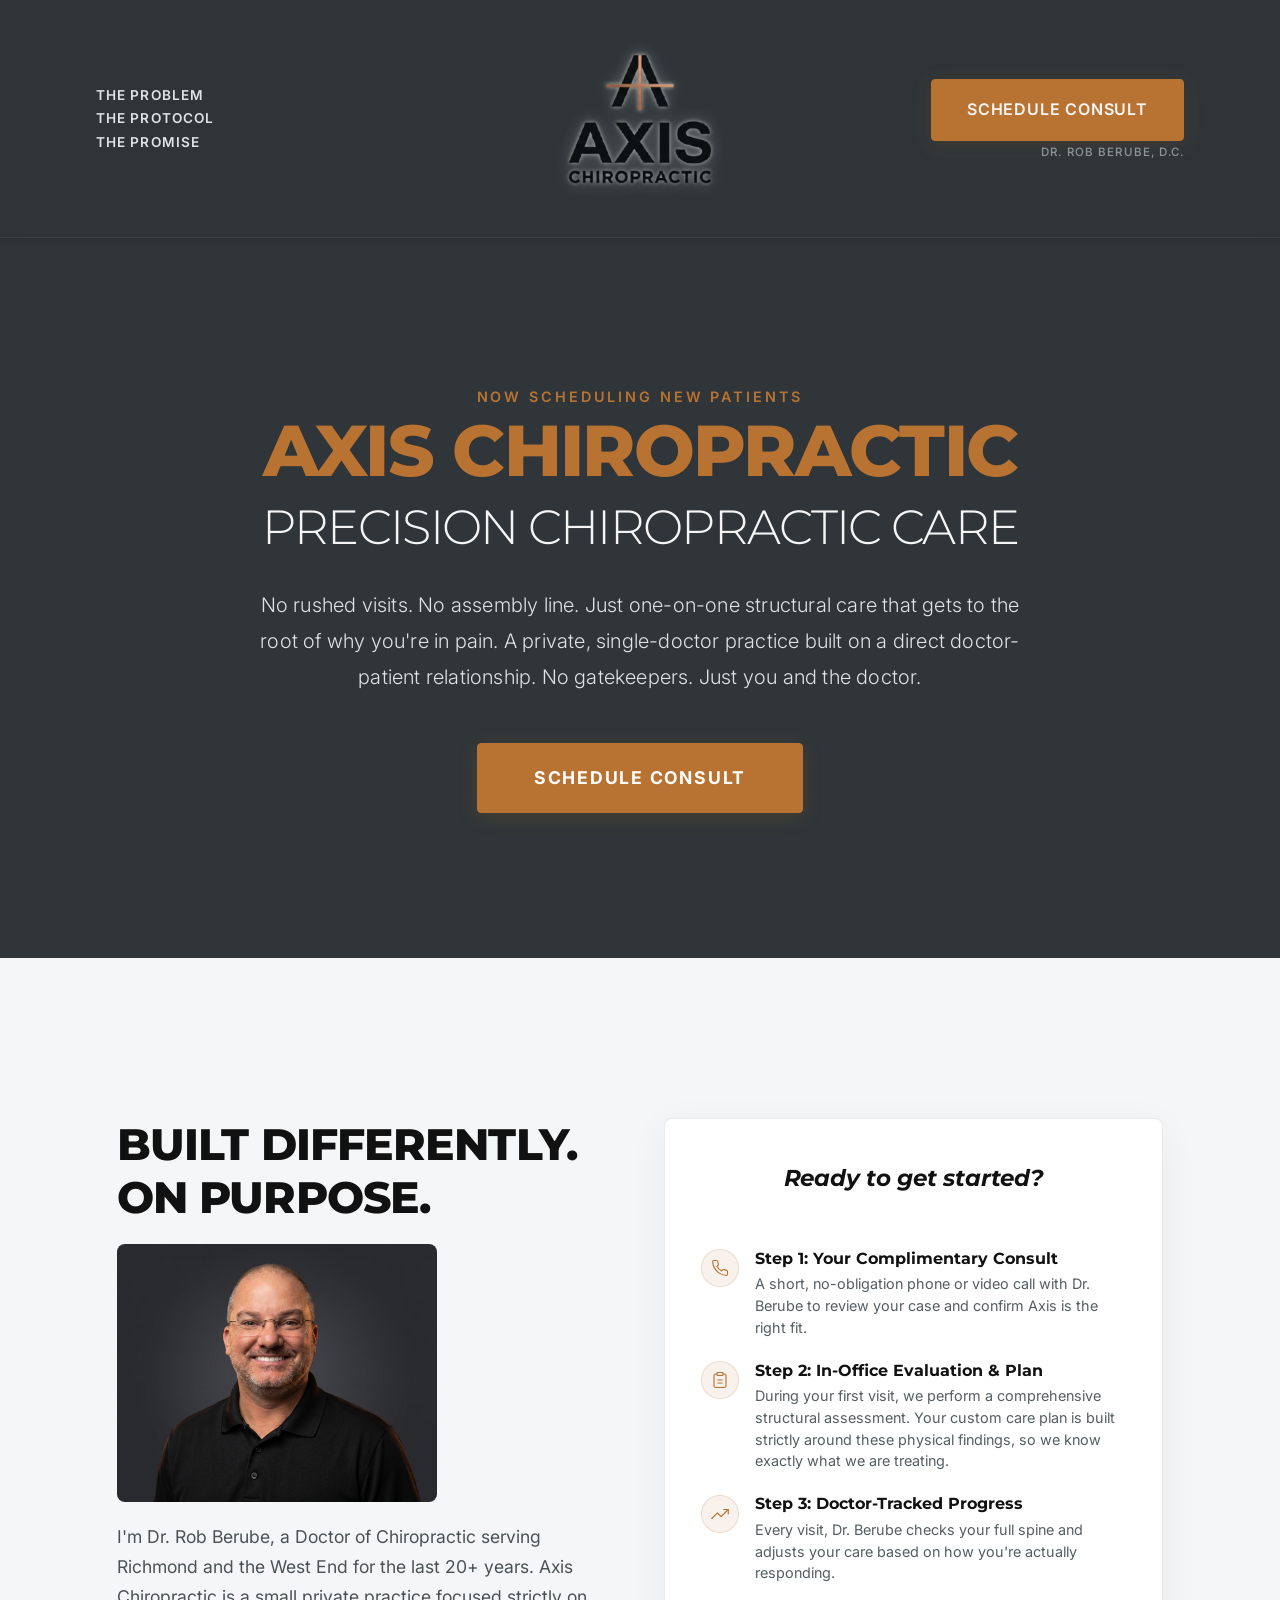
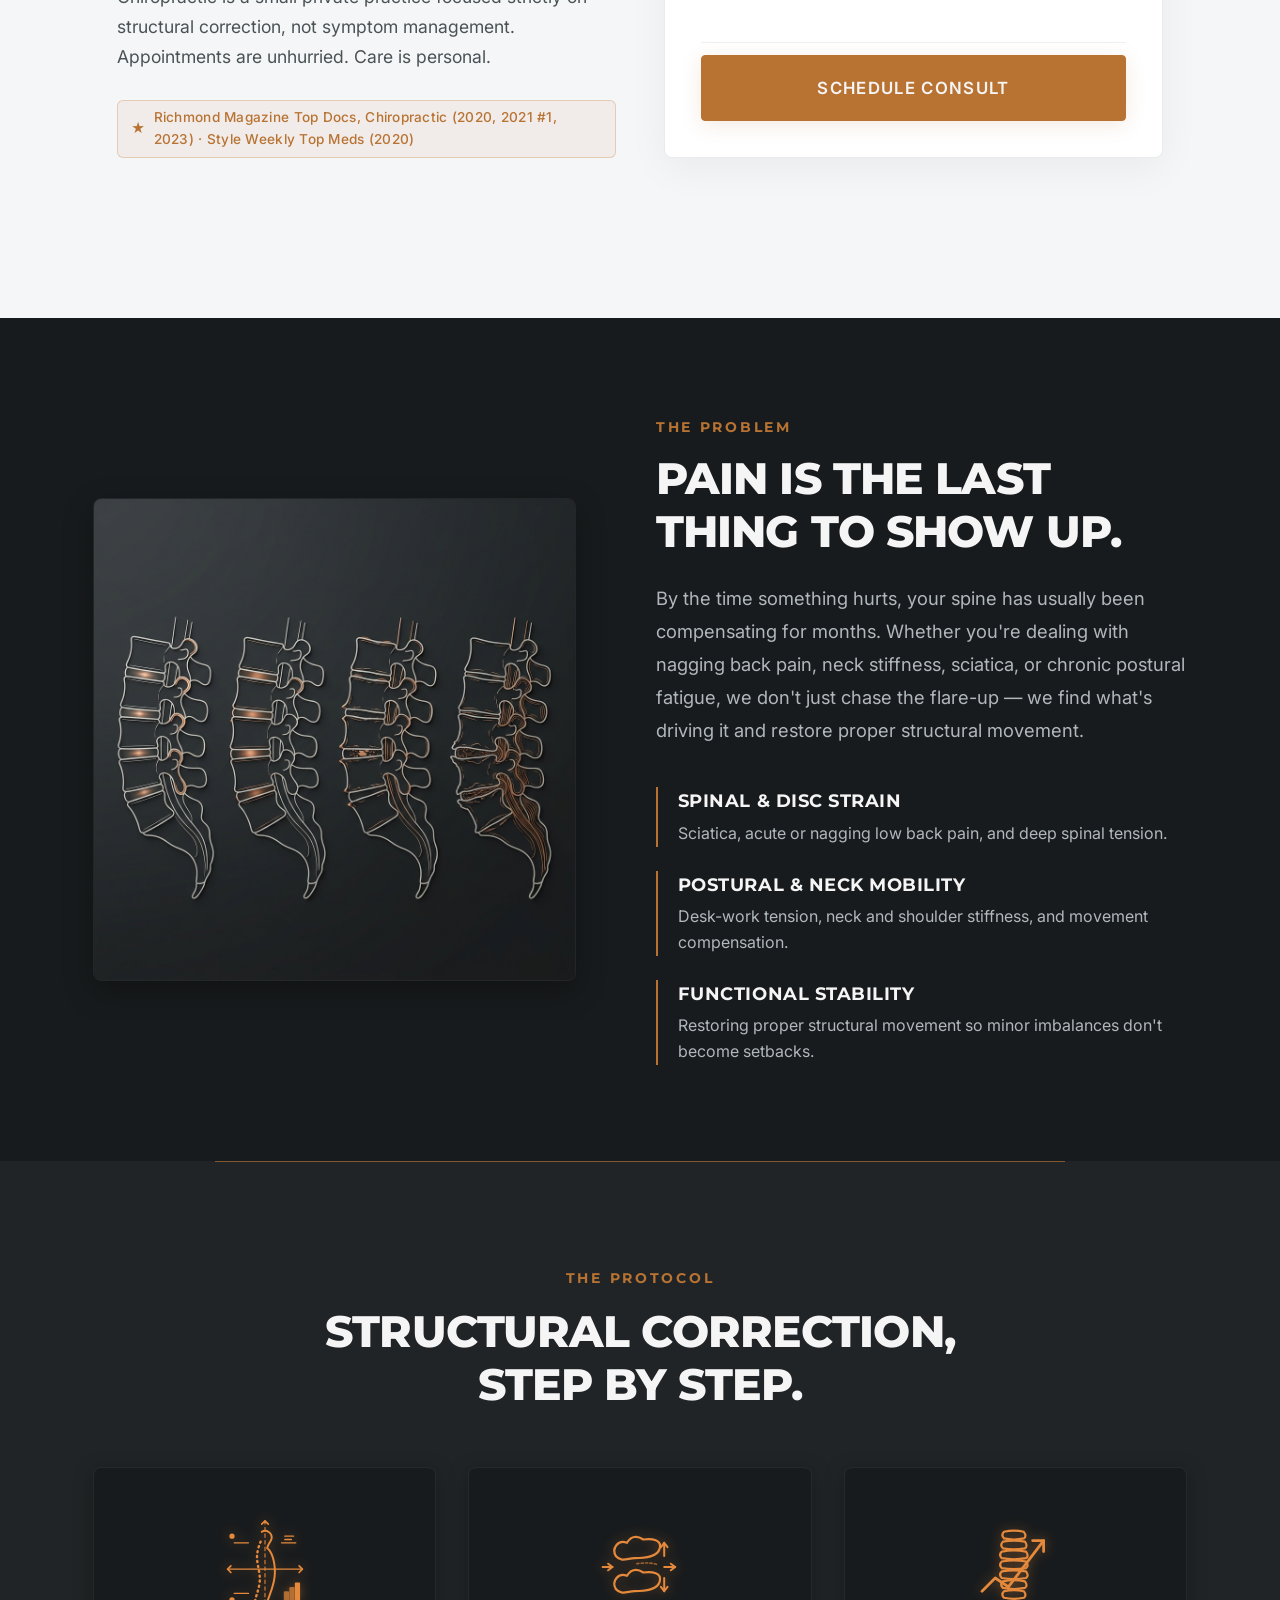
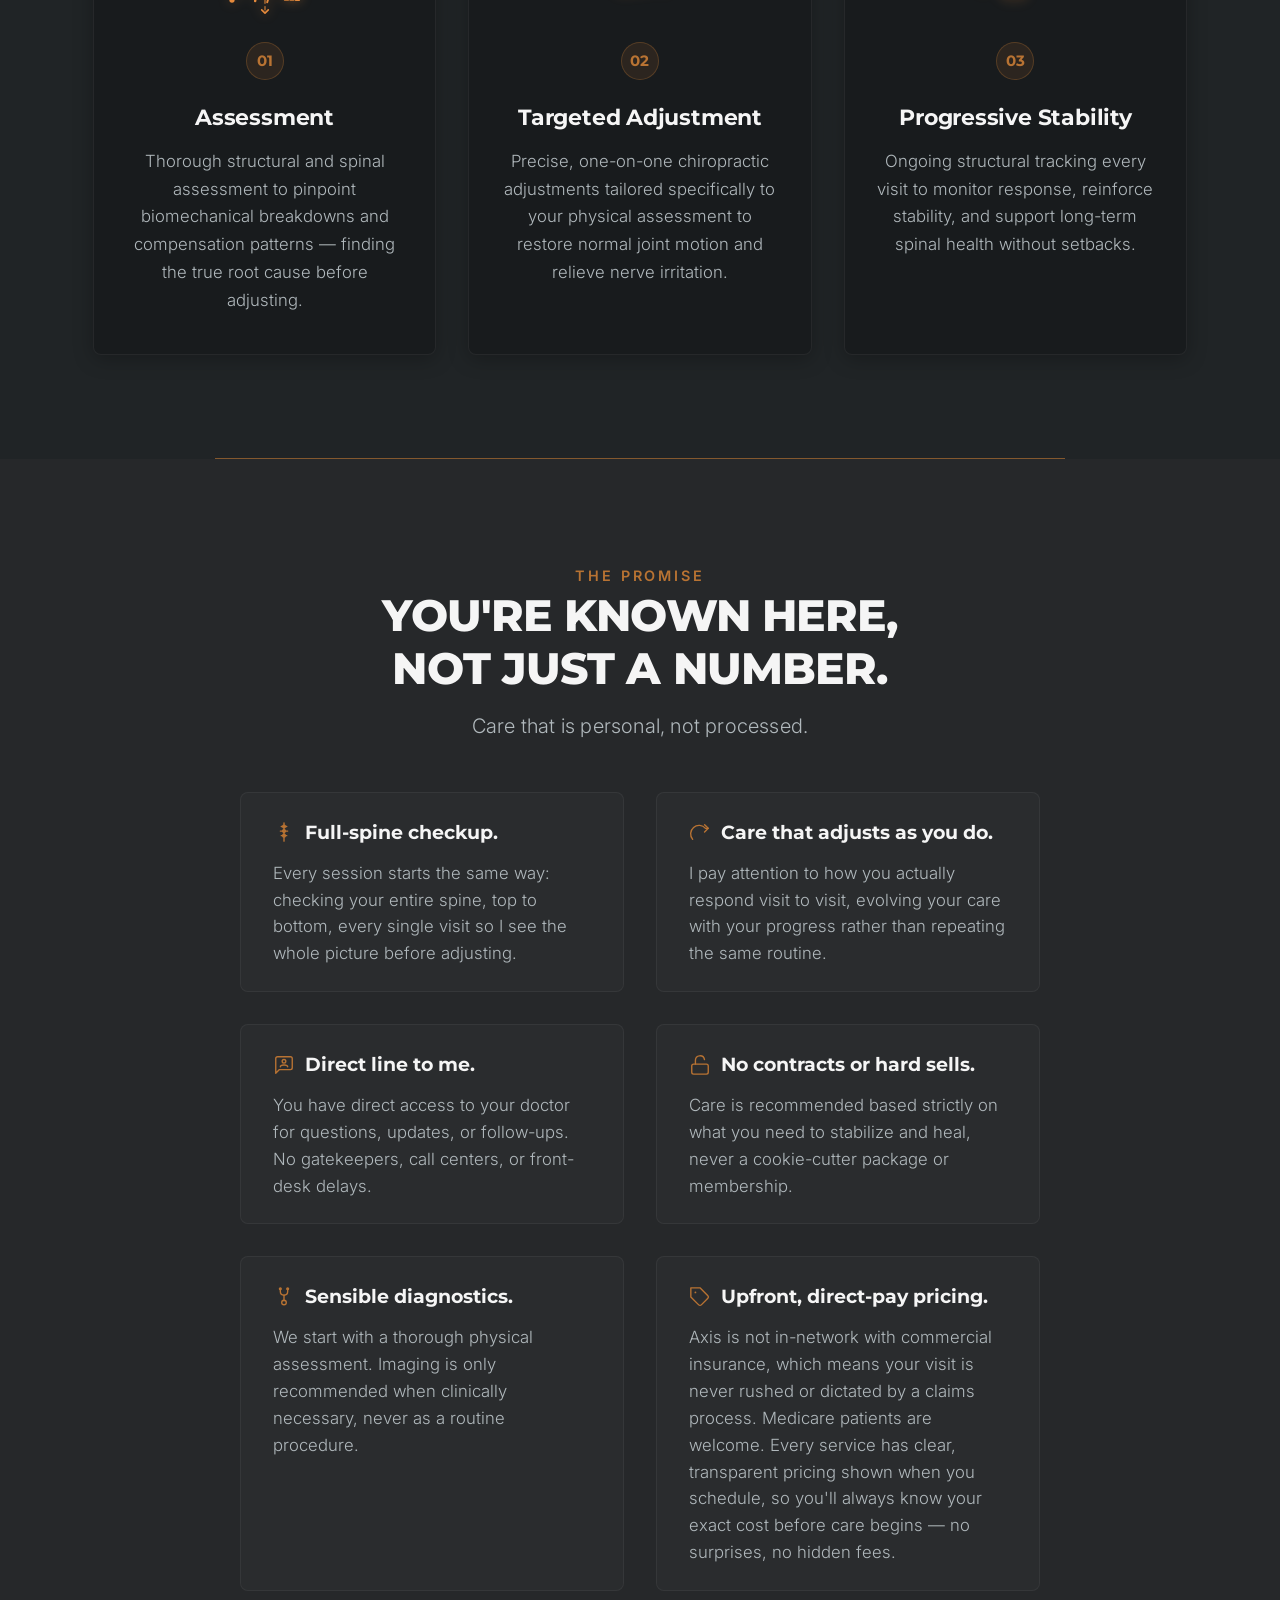
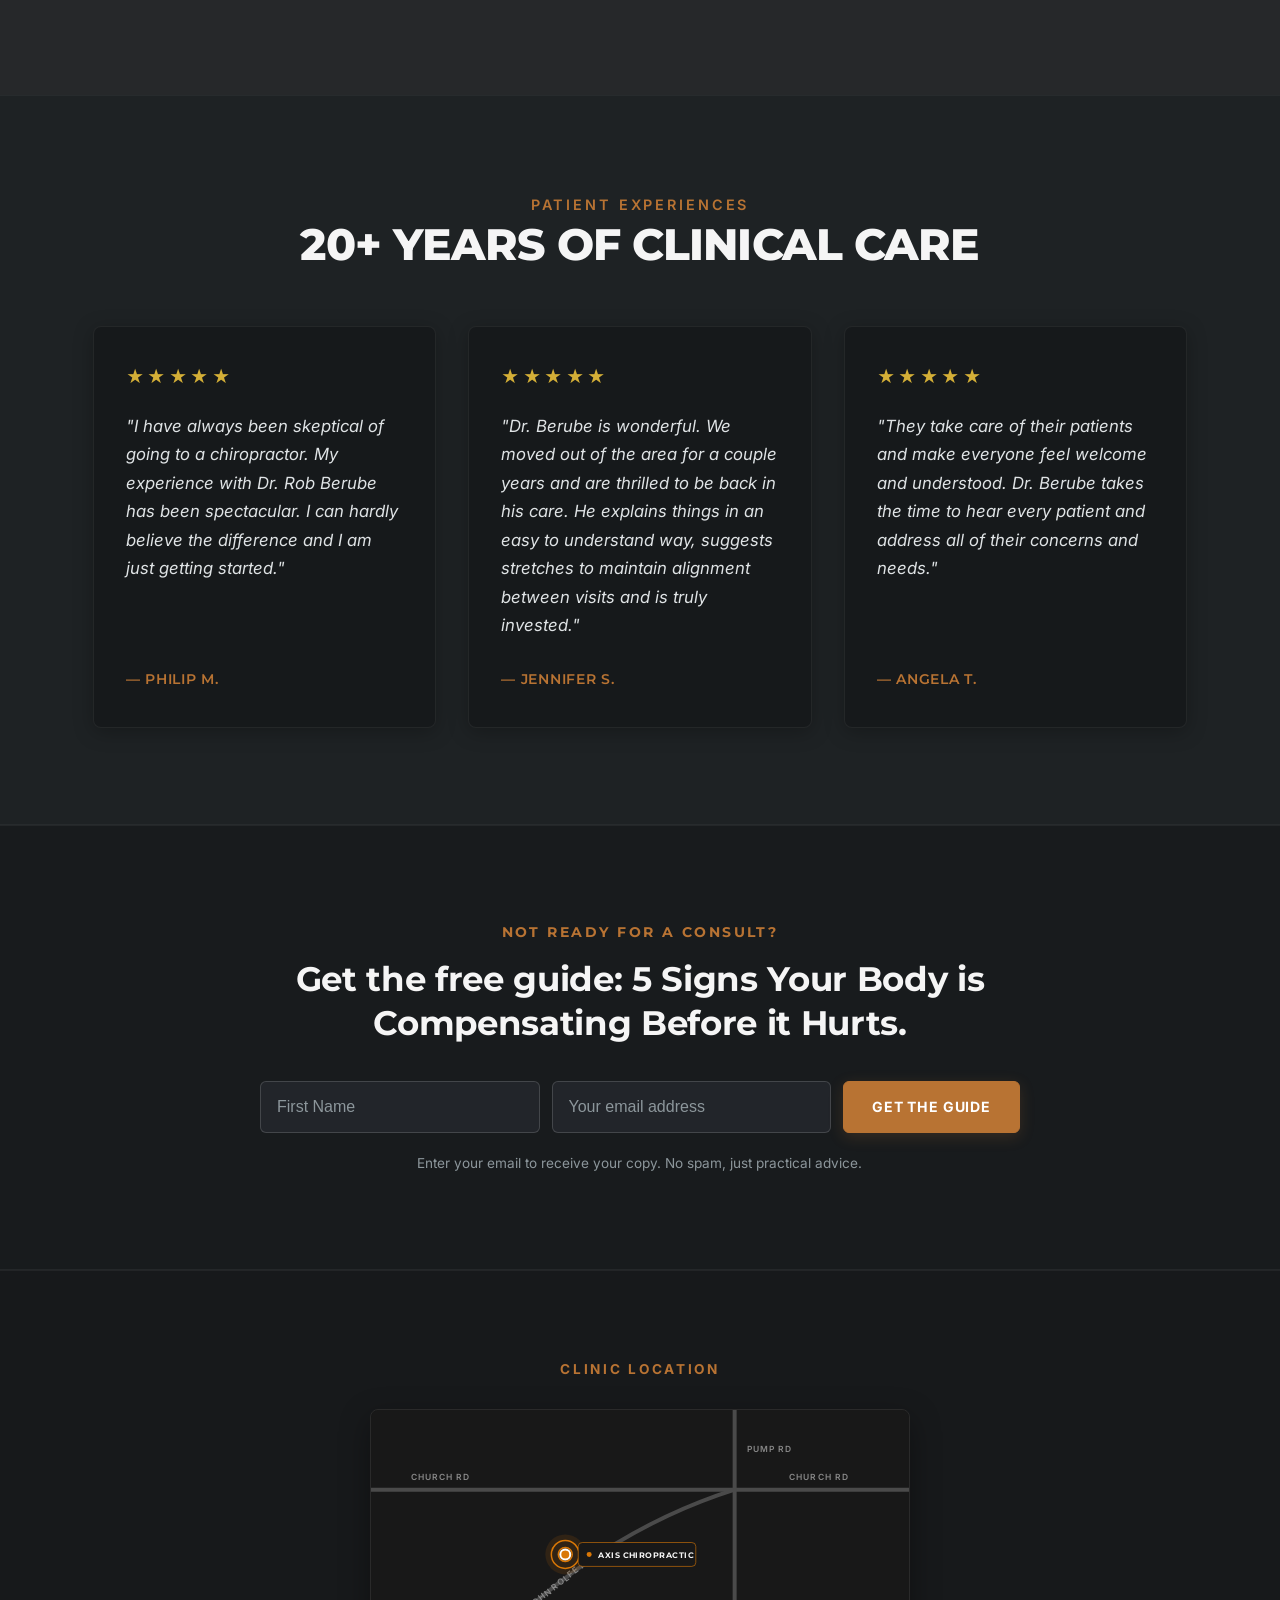
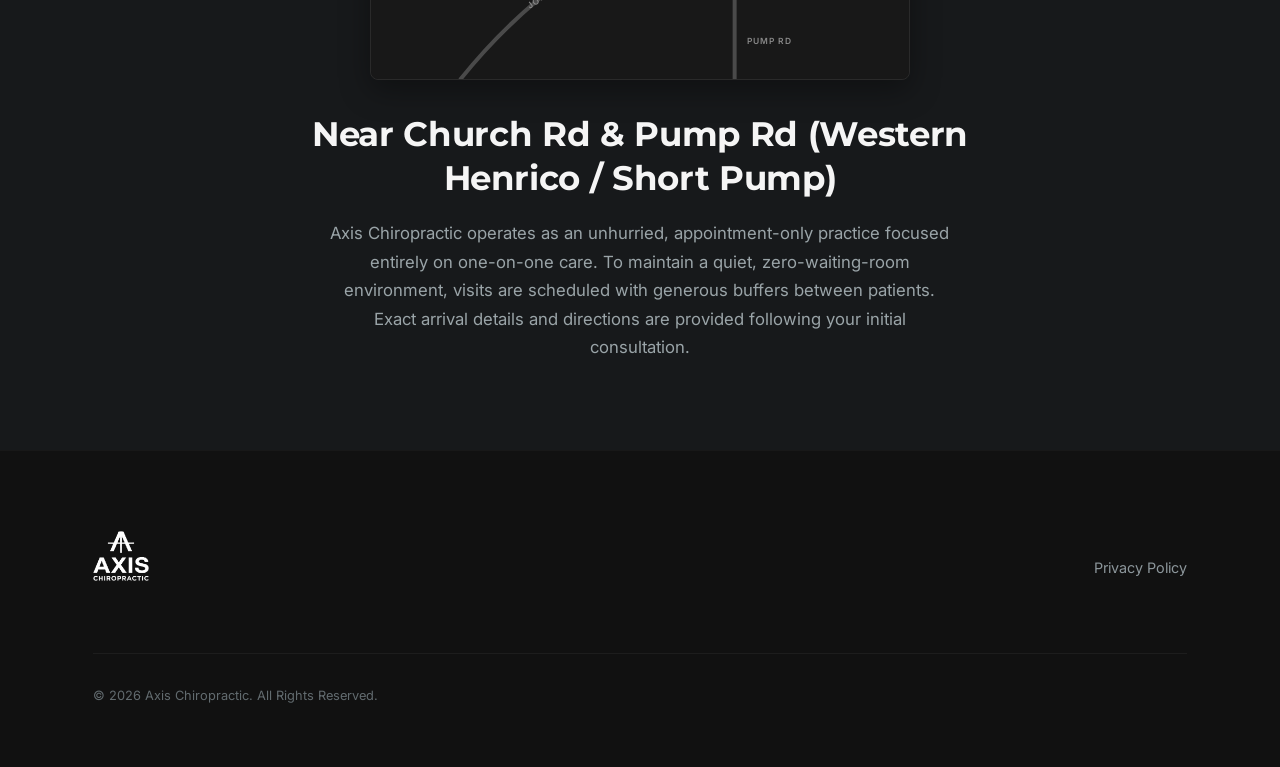
<file: index.html>
<!DOCTYPE html>
<html lang="en">
<head>
    <meta charset="UTF-8">
    <meta name="viewport" content="width=device-width, initial-scale=1.0">
    
    <!-- SEO: Optimized Title for local SEO and branded provider searches -->
    <title>Dr. Rob Berube, DC | Axis Chiropractic | Henrico & Richmond, VA</title>
    
    <!-- SEO: Meta Description reflecting local SEO and branded searches -->
    <meta name="description" content="Looking for Dr. Rob Berube, DC in Richmond? Axis Chiropractic provides precision, one-on-one structural care opening late summer 2026 in Western Henrico / Short Pump. Join the priority roster today.">
    
    <!-- SEO: Canonical Tag -->
    <link rel="canonical" href="https://www.axischirorva.com/">

    <!-- SEO: Open Graph and Twitter Card Tags -->
    <meta property="og:type" content="website">
    <meta property="og:url" content="https://axischirorva.com/">
    <meta property="og:title" content="Dr. Rob Berube, DC | Axis Chiropractic RVA">
    <meta property="og:description" content="Precision chiropractic care opening soon in Western Henrico / Short Pump. Reserve your spot on the priority roster.">
    <meta property="og:image" content="https://axischirorva.com/assets/og-image.jpg">

    <meta name="twitter:card" content="summary_large_image">
    <meta name="twitter:title" content="Dr. Rob Berube, DC | Axis Chiropractic RVA">
    <meta name="twitter:description" content="Precision chiropractic care opening soon in Western Henrico / Short Pump. Reserve your spot on the priority roster.">
    <meta name="twitter:image" content="https://axischirorva.com/assets/og-image.jpg">

    <!-- Google Fonts for premium typography -->
    <link rel="preconnect" href="https://fonts.googleapis.com">
    <link rel="preconnect" href="https://fonts.gstatic.com" crossorigin>
    <link href="https://fonts.googleapis.com/css2?family=Inter:wght@300;400;500;600;700&family=Montserrat:wght@300;400;500;600;700;800&display=swap" rel="stylesheet">

    <link rel="stylesheet" href="css/style.css?v=5.5">
    <link rel="stylesheet" href="https://cdnjs.cloudflare.com/ajax/libs/font-awesome/6.0.0/css/all.min.css">
    <script src="https://identity.netlify.com/v1/netlify-identity-widget.js"></script>

    <!-- SEO: JSON-LD Schema structured data right before </head> -->
    <script type="application/ld+json">
    {
      "@context": "https://schema.org",
      "@type": "Physician",
      "name": "Dr. Rob Berube, DC",
      "medicalSpecialty": "Chiropractic",
      "url": "https://axischirorva.com",
      "worksFor": {
        "@type": "Chiropractor",
        "name": "Axis Chiropractic",
        "url": "https://axischirorva.com",
        "address": {
          "@type": "PostalAddress",
          "addressLocality": "Henrico",
          "addressRegion": "VA",
          "addressCountry": "US"
        },
        "openingHoursSpecification": {
          "@type": "OpeningHoursSpecification",
          "validFrom": "2026-08-01",
          "description": "Opening Late Summer 2026"
        }
      }
    }
    </script>
</head>
<body class="landing-page">

    <!-- Section 1: Minimalist Header -->
    <header class="landing-header">
        <div class="container landing-header-container">
            <nav class="landing-nav-left">
                <a href="#problem" class="nav-link">THE PROBLEM</a>
                <a href="#protocol" class="nav-link">THE PROTOCOL</a>
                <a href="#promise" class="nav-link">THE PROMISE</a>
            </nav>
            <a href="#" class="landing-logo" aria-label="Axis Chiropractic Home">
                <img src="images/AxisChiroLogo.png" alt="Axis Chiropractic Logo">
            </a>
            <div class="landing-nav-right">
                <a href="https://axischirorva.janeapp.com/#staff_member/1" target="_blank" rel="noopener noreferrer" class="btn-copper btn-nav-roster">SCHEDULE CONSULT</a>
                <span class="nav-doctor-name">DR. ROB BERUBE, D.C.</span>
            </div>
        </div>
    </header>

    <main>
        <!-- Section 2: Hero Section -->
        <section class="landing-hero" id="hero">
            <div class="container">
                <div class="hero-content">
                    <span class="hero-tagline">Now Scheduling New Patients</span>
                    <h1 class="hero-headline">
                        <span class="hero-headline-brand">AXIS CHIROPRACTIC</span>
                        <span class="hero-headline-proposition" style="font-weight: 300; font-size: 0.85em;">PRECISION CHIROPRACTIC CARE</span>
                    </h1>
                    <p class="hero-subheadline">No rushed visits. No assembly line. Just one-on-one structural care that gets to the root of why you're in pain. A private, single-doctor practice built on a direct doctor-patient relationship. No gatekeepers. Just you and the doctor.</p>
                    <div style="text-align: center;">
                        <a href="https://axischirorva.janeapp.com/#staff_member/1" target="_blank" rel="noopener noreferrer" class="btn-hero-cta">SCHEDULE CONSULT</a>
                    </div>
                </div>
            </div>
        </section>

        <!-- Section 3: The Frictionless Insurance Bridge -->
        <section class="insurance-bridge" id="market-study">
            <div class="container">
                <div class="insurance-bridge-grid">
                    <div class="bridge-left-column">
                        <h2>Built differently. On purpose.</h2>
                        <img src="images/drrob_blackpolo.png" alt="Dr. Rob Berube, D.C." class="bridge-portrait">
                        <p>I'm Dr. Rob Berube, a Doctor of Chiropractic serving Richmond and the West End for the last 20+ years. Axis Chiropractic is a small private practice focused strictly on structural correction, not symptom management. Appointments are unhurried. Care is personal.</p>
                        <div class="accolade-badge">
                            <span class="accolade-icon">★</span>
                            <span class="accolade-text">Richmond Magazine Top Docs, Chiropractic (2020, 2021 #1, 2023) &middot; Style Weekly Top Meds (2020)</span>
                        </div>
                    </div>

                    <div class="insurance-form-container" id="registry-form">
                        <div id="scroll-target" style="position: absolute; top: -60px; left: 0; width: 1px; height: 1px; visibility: hidden; pointer-events: none;"></div>
                        <h3 class="cta-card-headline">Ready to get started?</h3>
                        
                        <div class="cta-steps-container">
                            <div class="cta-step-item">
                                <div class="cta-step-icon-wrap">
                                    <svg class="cta-step-icon" viewBox="0 0 24 24" fill="none" stroke="currentColor" stroke-width="1.5" stroke-linecap="round" stroke-linejoin="round" aria-hidden="true">
                                        <path d="M22 16.92v3a2 2 0 0 1-2.18 2 19.79 19.79 0 0 1-8.63-3.07 19.5 19.5 0 0 1-6-6 19.79 19.79 0 0 1-3.07-8.67A2 2 0 0 1 4.11 2h3a2 2 0 0 1 2 1.72 12.84 12.84 0 0 0 .7 2.81 2 2 0 0 1-.45 2.11L8.09 9.91a16 16 0 0 0 6 6l1.27-1.27a2 2 0 0 1 2.11-.45 12.84 12.84 0 0 0 2.81.7A2 2 0 0 1 22 16.92z"/>
                                    </svg>
                                </div>
                                <div class="cta-step-body">
                                    <h4 class="cta-step-title">Step 1: Your Complimentary Consult</h4>
                                    <p class="cta-step-text">A short, no-obligation phone or video call with Dr. Berube to review your case and confirm Axis is the right fit.</p>
                                </div>
                            </div>
                            
                            <div class="cta-step-item">
                                <div class="cta-step-icon-wrap">
                                    <svg class="cta-step-icon" viewBox="0 0 24 24" fill="none" stroke="currentColor" stroke-width="1.5" stroke-linecap="round" stroke-linejoin="round" aria-hidden="true">
                                        <path d="M16 4h2a2 2 0 0 1 2 2v14a2 2 0 0 1-2 2H6a2 2 0 0 1-2-2V6a2 2 0 0 1 2-2h2"/>
                                        <rect x="8" y="2" width="8" height="4" rx="1" ry="1"/>
                                        <line x1="9" y1="12" x2="15" y2="12"/>
                                        <line x1="9" y1="16" x2="15" y2="16"/>
                                    </svg>
                                </div>
                                <div class="cta-step-body">
                                    <h4 class="cta-step-title">Step 2: In-Office Evaluation & Plan</h4>
                                    <p class="cta-step-text">During your first visit, we perform a comprehensive structural assessment. Your custom care plan is built strictly around these physical findings, so we know exactly what we are treating.</p>
                                </div>
                            </div>
                            
                            <div class="cta-step-item">
                                <div class="cta-step-icon-wrap">
                                    <svg class="cta-step-icon" viewBox="0 0 24 24" fill="none" stroke="currentColor" stroke-width="1.5" stroke-linecap="round" stroke-linejoin="round" aria-hidden="true">
                                        <polyline points="23 6 13.5 15.5 8.5 10.5 1 18"/>
                                        <polyline points="17 6 23 6 23 12"/>
                                    </svg>
                                </div>
                                <div class="cta-step-body">
                                    <h4 class="cta-step-title">Step 3: Doctor-Tracked Progress</h4>
                                    <p class="cta-step-text">Every visit, Dr. Berube checks your full spine and adjusts your care based on how you're actually responding.</p>
                                </div>
                            </div>
                        </div>

                        <div class="cta-action-wrap">
                            <a href="https://axischirorva.janeapp.com/#staff_member/1" target="_blank" rel="noopener noreferrer" class="btn-copper btn-card-consult">SCHEDULE CONSULT</a>
                        </div>
                    </div>
                </div>
            </div>
        </section>

        <!-- Narrative Part 1: The Problem -->
        <section class="structure-pivot" id="problem">
            <div class="container">
                <div class="pivot-grid">
                    <div class="pivot-visual">
                        <img src="images/spinal_degeneration.png" alt="Monochromatic structural render of Spinal Degeneration analysis" loading="lazy">
                    </div>
                    <div class="pivot-text">
                        <span class="section-tagline">THE PROBLEM</span>
                        <h2>Pain is the last thing to show up.</h2>
                        <p>By the time something hurts, your spine has usually been compensating for months. Whether you're dealing with nagging back pain, neck stiffness, sciatica, or chronic postural fatigue, we don't just chase the flare-up — we find what's driving it and restore proper structural movement.</p>
                        <div class="focus-buckets">
                            <div class="focus-bucket-item">
                                <h4>Spinal & Disc Strain</h4>
                                <p>Sciatica, acute or nagging low back pain, and deep spinal tension.</p>
                            </div>
                            <div class="focus-bucket-item">
                                <h4>Postural & Neck Mobility</h4>
                                <p>Desk-work tension, neck and shoulder stiffness, and movement compensation.</p>
                            </div>
                            <div class="focus-bucket-item">
                                <h4>Functional Stability</h4>
                                <p>Restoring proper structural movement so minor imbalances don't become setbacks.</p>
                            </div>
                        </div>
                    </div>
                </div>
            </div>
        </section>

        <!-- Narrative Part 2: The Protocol -->
        <section class="protocol-section" id="protocol">
            <div class="protocol-divider protocol-divider-top" aria-hidden="true"></div>
            <div class="container">
                <div class="protocol-header">
                    <span class="section-tagline">THE PROTOCOL</span>
                    <h2 class="protocol-headline">Structural correction,<br>step by step.</h2>
                </div>
                <div class="protocol-grid">
                    <!-- Card 01: Assessment -->
                    <div class="protocol-card">
                        <!-- Profile Spine with Alignment Grid -->
                        <svg viewBox="0 0 100 100" class="protocol-icon" fill="none" stroke="#E58A3C" stroke-width="1.8" stroke-linecap="round" stroke-linejoin="round" style="filter: drop-shadow(0 0 6px rgba(229,138,60,0.45)); width: 110px; height: 110px; margin: 0 auto 1.25rem; display: block;" aria-hidden="true">
                            <!-- Side silhouette of head & torso -->
                            <path d="M47 18 A 6 6 0 0 1 56 24 C 55 28 52 30 52 33 C 55 35 59 42 59 55 C 59 66 54 75 52 82" stroke-width="1.8" />
                            <!-- Segmented spinal column curve -->
                            <path d="M46 27 C 44 32 42 38 43 45 C 44 52 46 58 45 65 C 44 72 41 78 41 82" stroke-width="2.2" stroke-dasharray="1 3.5" />
                            <!-- Vertical plumb-line with arrows -->
                            <line x1="50" y1="8" x2="50" y2="92" stroke="#E58A3C" stroke-width="1.2" stroke-dasharray="3 3" opacity="0.8" />
                            <polyline points="47 11 50 8 53 11" stroke-width="1.5" />
                            <polyline points="47 89 50 92 53 89" stroke-width="1.5" />
                            <!-- Horizontal alignment lines -->
                            <line x1="22" y1="28" x2="35" y2="28" stroke-width="1.2" />
                            <line x1="65" y1="28" x2="78" y2="28" stroke-width="1.2" />
                            <line x1="16" y1="52" x2="84" y2="52" stroke-width="1.2" />
                            <polyline points="19 49 16 52 19 55" stroke-width="1.5" />
                            <polyline points="81 49 84 52 81 55" stroke-width="1.5" />
                            <line x1="22" y1="74" x2="35" y2="74" stroke-width="1.2" />
                            <!-- Biomechanical crosshair dots & diagnostic markers -->
                            <circle cx="20" cy="22" r="1.5" fill="#E58A3C" />
                            <circle cx="20" cy="80" r="1.5" fill="#E58A3C" />
                            <line x1="68" y1="22" x2="76" y2="22" stroke-width="1.2" />
                            <line x1="68" y1="25" x2="74" y2="25" stroke-width="1.2" />
                            <!-- Small chart/compensation indicator -->
                            <rect x="68" y="73" width="3" height="7" fill="#E58A3C" opacity="0.7" />
                            <rect x="73" y="69" width="3" height="11" fill="#E58A3C" opacity="0.7" />
                            <rect x="78" y="65" width="3" height="15" fill="#E58A3C" />
                        </svg>

                        <!-- Step Number Badge -->
                        <div class="protocol-card-badge">01</div>

                        <!-- Card Title -->
                        <h3 class="protocol-card-title">Assessment</h3>

                        <!-- Body Copy -->
                        <p class="protocol-card-desc">Thorough structural and spinal assessment to pinpoint biomechanical breakdowns and compensation patterns — finding the true root cause before adjusting.</p>
                    </div>

                    <!-- Card 02: Targeted Adjustment -->
                    <div class="protocol-card">
                        <!-- Interlocking Vertebrae with Directional Correction Vectors -->
                        <svg viewBox="0 0 100 100" class="protocol-icon" fill="none" stroke="#E58A3C" stroke-width="2" stroke-linecap="round" stroke-linejoin="round" style="filter: drop-shadow(0 0 6px rgba(229,138,60,0.45)); width: 110px; height: 110px; margin: 0 auto 1.25rem; display: block;" aria-hidden="true">
                            <!-- Superior Vertebra Body & Spinous Process -->
                            <path d="M38 28 C 30 25 24 33 28 40 C 33 46 39 42 45 42 C 55 42 66 41 68 33 C 70 25 61 24 53 25 C 47 21 42 22 38 28 Z" />
                            <!-- Inferior Vertebra Body & Spinous Process -->
                            <path d="M38 58 C 30 55 24 63 28 70 C 33 76 39 72 45 72 C 55 72 66 71 68 63 C 70 55 61 54 53 55 C 47 51 42 52 38 58 Z" />
                            <!-- Intervertebral disc space indicator -->
                            <path d="M47 47 C 54 46 62 46 66 48" stroke-width="1.5" stroke-dasharray="2 2" opacity="0.6" />
                            <!-- Lateral vector arrow (left) -->
                            <line x1="16" y1="50" x2="25" y2="50" stroke-width="1.8" />
                            <polyline points="21 47 25 50 21 53" stroke-width="1.8" />
                            <!-- Superior vertical adjustment arrow -->
                            <line x1="72" y1="40" x2="72" y2="28" stroke-width="1.8" />
                            <polyline points="69 32 72 28 75 32" stroke-width="1.8" />
                            <!-- Lateral vector arrow (right) -->
                            <line x1="72" y1="50" x2="82" y2="50" stroke-width="1.8" />
                            <polyline points="78 47 82 50 78 53" stroke-width="1.8" />
                            <!-- Inferior vertical adjustment arrow -->
                            <line x1="72" y1="60" x2="72" y2="72" stroke-width="1.8" />
                            <polyline points="69 68 72 72 75 68" stroke-width="1.8" />
                        </svg>

                        <!-- Step Number Badge -->
                        <div class="protocol-card-badge">02</div>

                        <!-- Card Title -->
                        <h3 class="protocol-card-title">Targeted Adjustment</h3>

                        <!-- Body Copy -->
                        <p class="protocol-card-desc">Precise, one-on-one chiropractic adjustments tailored specifically to your physical assessment to restore normal joint motion and relieve nerve irritation.</p>
                    </div>

                    <!-- Card 03: Progressive Stability -->
                    <div class="protocol-card">
                        <!-- Stacked Vertebral Column with Ascending Health Line -->
                        <svg viewBox="0 0 100 100" class="protocol-icon" fill="none" stroke="#E58A3C" stroke-width="2" stroke-linecap="round" stroke-linejoin="round" style="filter: drop-shadow(0 0 6px rgba(229,138,60,0.45)); width: 110px; height: 110px; margin: 0 auto 1.25rem; display: block;" aria-hidden="true">
                            <!-- Stack of 7 stabilized vertebral units -->
                            <path d="M40 18 Q 49 16 58 18 Q 61 22 58 24 Q 49 26 40 24 Q 37 21 40 18 Z" />
                            <path d="M39 27 Q 49 25 59 27 Q 62 31 59 33 Q 49 35 39 33 Q 36 30 39 27 Z" />
                            <path d="M38 36 Q 49 34 60 36 Q 63 40 60 42 Q 49 44 38 42 Q 35 39 38 36 Z" />
                            <path d="M38 45 Q 49 43 60 45 Q 63 49 60 51 Q 49 53 38 51 Q 35 48 38 45 Z" />
                            <path d="M38 54 Q 49 52 60 54 Q 63 58 60 60 Q 49 62 38 60 Q 35 57 38 54 Z" />
                            <path d="M39 63 Q 49 61 59 63 Q 62 67 59 69 Q 49 71 39 69 Q 36 66 39 63 Z" />
                            <path d="M40 72 Q 49 70 58 72 Q 61 76 58 78 Q 49 80 40 78 Q 37 75 40 72 Z" />
                            <!-- Upward-trending trajectory arrow cutting behind/across the spine -->
                            <polyline points="20 72 32 60 44 68 76 26" stroke="#E58A3C" stroke-width="2.5" />
                            <polyline points="66 26 76 26 76 36" stroke="#E58A3C" stroke-width="2.5" />
                        </svg>

                        <!-- Step Number Badge -->
                        <div class="protocol-card-badge">03</div>

                        <!-- Card Title -->
                        <h3 class="protocol-card-title">Progressive Stability</h3>

                        <!-- Body Copy -->
                        <p class="protocol-card-desc">Ongoing structural tracking every visit to monitor response, reinforce stability, and support long-term spinal health without setbacks.</p>
                    </div>
                </div>
            </div>
            <div class="protocol-divider protocol-divider-bottom" aria-hidden="true"></div>
        </section>

        <!-- Narrative Part 3: The Promise -->
        <section class="operational-flow" id="promise">
            <div class="container">
                <div class="flow-content">
                    <span class="flow-tagline">THE PROMISE</span>
                    <h2>You're known here,<br>not just a number.</h2>
                    <p class="flow-subheadline">Care that is personal, not processed.</p>
                    <div class="flow-features">
                        <div class="flow-feature-item">
                            <div class="flow-feature-header">
                                <svg class="flow-feature-icon" viewBox="0 0 24 24" fill="none" stroke="currentColor" stroke-width="1.5" stroke-linecap="round" stroke-linejoin="round">
                                    <path d="M12 2v20M9 6h6M8 11h8M9 16h6" />
                                    <circle cx="12" cy="6" r="1.5" />
                                    <circle cx="12" cy="11" r="1.5" />
                                    <circle cx="12" cy="16" r="1.5" />
                                </svg>
                                <span class="flow-feature-lead">Full-spine checkup.</span>
                            </div>
                            <span class="flow-feature-desc">Every session starts the same way: checking your entire spine, top to bottom, every single visit so I see the whole picture before adjusting.</span>
                        </div>
                        <div class="flow-feature-item">
                            <div class="flow-feature-header">
                                <svg class="flow-feature-icon" viewBox="0 0 24 24" fill="none" stroke="currentColor" stroke-width="1.5" stroke-linecap="round" stroke-linejoin="round">
                                    <path d="M4 20A8 8 0 0 1 18 8H21" />
                                    <polyline points="17 4 21 8 17 12" />
                                </svg>
                                <span class="flow-feature-lead">Care that adjusts as you do.</span>
                            </div>
                            <span class="flow-feature-desc">I pay attention to how you actually respond visit to visit, evolving your care with your progress rather than repeating the same routine.</span>
                        </div>
                        <div class="flow-feature-item">
                            <div class="flow-feature-header">
                                <svg class="flow-feature-icon" viewBox="0 0 24 24" fill="none" stroke="currentColor" stroke-width="1.5" stroke-linecap="round" stroke-linejoin="round">
                                    <path d="M21 15a2 2 0 0 1-2 2H7l-4 4V5a2 2 0 0 1 2-2h14a2 2 0 0 1 2 2z" />
                                    <circle cx="12" cy="8" r="2" />
                                    <path d="M8 14c0-1.5 2-2 4-2s4 .5 4 2" />
                                </svg>
                                <span class="flow-feature-lead">Direct line to me.</span>
                            </div>
                            <span class="flow-feature-desc">You have direct access to your doctor for questions, updates, or follow-ups. No gatekeepers, call centers, or front-desk delays.</span>
                        </div>
                        <div class="flow-feature-item">
                            <div class="flow-feature-header">
                                <svg class="flow-feature-icon" viewBox="0 0 24 24" fill="none" stroke="currentColor" stroke-width="1.5" stroke-linecap="round" stroke-linejoin="round">
                                    <rect x="3" y="11" width="18" height="11" rx="2" ry="2" />
                                    <path d="M7 11V7a5 5 0 0 1 9.9-1" />
                                </svg>
                                <span class="flow-feature-lead">No contracts or hard sells.</span>
                            </div>
                            <span class="flow-feature-desc">Care is recommended based strictly on what you need to stabilize and heal, never a cookie-cutter package or membership.</span>
                        </div>
                        <div class="flow-feature-item">
                            <div class="flow-feature-header">
                                <svg class="flow-feature-icon" viewBox="0 0 24 24" fill="none" stroke="currentColor" stroke-width="1.5" stroke-linecap="round" stroke-linejoin="round">
                                    <path d="M8 3v3c0 2.5 1.5 4 4 4s4-1.5 4-4V3" />
                                    <path d="M12 10v6" />
                                    <circle cx="12" cy="18" r="2.5" />
                                    <circle cx="8" cy="3" r="1" />
                                    <circle cx="16" cy="3" r="1" />
                                </svg>
                                <span class="flow-feature-lead">Sensible diagnostics.</span>
                            </div>
                            <span class="flow-feature-desc">We start with a thorough physical assessment. Imaging is only recommended when clinically necessary, never as a routine procedure.</span>
                        </div>
                        <div class="flow-feature-item">
                            <div class="flow-feature-header">
                                <svg class="flow-feature-icon" viewBox="0 0 24 24" fill="none" stroke="currentColor" stroke-width="1.5" stroke-linecap="round" stroke-linejoin="round">
                                    <path d="M20.59 13.41l-7.17 7.17a2 2 0 0 1-2.83 0L2 12V2h10l8.59 8.59a2 2 0 0 1 0 2.82z" />
                                    <line x1="7" y1="7" x2="7.01" y2="7" stroke-width="2" />
                                </svg>
                                <span class="flow-feature-lead">Upfront, direct-pay pricing.</span>
                            </div>
                            <span class="flow-feature-desc">Axis is not in-network with commercial insurance, which means your visit is never rushed or dictated by a claims process. Medicare patients are welcome. Every service has clear, transparent pricing shown when you schedule, so you'll always know your exact cost before care begins — no surprises, no hidden fees.</span>
                        </div>
                    </div>
                </div>
            </div>
        </section>

        <!-- Section: Patient Experiences -->
        <section class="patient-reviews-section" id="reviews">
            <div class="container">
                <div class="reviews-content">
                    <span class="flow-tagline">Patient Experiences</span>
                    <h2>20+ YEARS OF CLINICAL CARE</h2>
                    <div class="reviews-grid">
                        <div class="review-card">
                            <div class="review-stars" aria-label="5 stars">★★★★★</div>
                            <p class="review-text">"I have always been skeptical of going to a chiropractor. My experience with Dr. Rob Berube has been spectacular. I can hardly believe the difference and I am just getting started."</p>
                            <span class="review-author">— PHILIP M.</span>
                        </div>
                        <div class="review-card">
                            <div class="review-stars" aria-label="5 stars">★★★★★</div>
                            <p class="review-text">"Dr. Berube is wonderful. We moved out of the area for a couple years and are thrilled to be back in his care. He explains things in an easy to understand way, suggests stretches to maintain alignment between visits and is truly invested."</p>
                            <span class="review-author">— JENNIFER S.</span>
                        </div>
                        <div class="review-card">
                            <div class="review-stars" aria-label="5 stars">★★★★★</div>
                            <p class="review-text">"They take care of their patients and make everyone feel welcome and understood. Dr. Berube takes the time to hear every patient and address all of their concerns and needs."</p>
                            <span class="review-author">— ANGELA T.</span>
                        </div>
                    </div>
                </div>
            </div>
        </section>

        <!-- Section: Safety Net / Lead Magnet -->
        <section class="lead-magnet-section" id="guide">
            <div class="container">
                <div class="lead-magnet-content">
                    <span class="lead-magnet-tagline">Not ready for a consult?</span>
                    <h2 class="lead-magnet-headline">Get the free guide: 5 Signs Your Body is Compensating Before it Hurts.</h2>
                    
                    <form class="lead-magnet-form lead-capture-form" id="rosterForm" name="concept-registry" data-netlify="true" method="POST" onsubmit="handleRosterSubmit(event)">
                        <input type="hidden" name="form-name" value="concept-registry">
                        <div class="lead-magnet-row">
                            <input type="text" name="firstName" id="firstName" placeholder="First Name" required class="lead-magnet-input" />
                            <input type="email" name="email" id="email" placeholder="Your email address" required class="lead-magnet-input" />
                            <button type="submit" class="btn-lead-submit">GET THE GUIDE</button>
                        </div>
                    </form>
                    
                    <p class="lead-magnet-reassurance">Enter your email to receive your copy. No spam, just practical advice.</p>
                    
                    <!-- Success Message for Guide Capture (Hidden by default) -->
                    <div id="registrySuccess" style="display: none; text-align: center; padding: 1.5rem 0 0.5rem 0;">
                        <div style="width: 48px; height: 48px; background: rgba(184, 115, 51, 0.15); border-radius: 50%; display: flex; align-items: center; justify-content: center; margin: 0 auto 0.85rem auto;">
                            <i class="fas fa-check" style="color: var(--accent-copper); font-size: 1.35rem;"></i>
                        </div>
                        <p style="color: var(--white); font-weight: 600; font-size: 1.1rem; margin-bottom: 0.35rem;">Your guide is on its way.</p>
                        <p style="color: #9aa4a8; font-size: 0.92rem; line-height: 1.5;">Check your inbox shortly for your copy.</p>
                    </div>
                </div>
            </div>
        </section>

        <!-- Section: Clinic Location -->
        <section class="clinic-location-section" id="location">
            <div class="container">
                <div class="location-content">
                    <span class="location-tagline">CLINIC LOCATION</span>

                    <!-- Minimalist Architectural Schematic Map Visual -->
                    <div class="intersection-map-card" aria-label="Schematic map showing Church Road, Pump Road, John Rolfe Parkway, and Axis Chiropractic near Blandfield Street">
                        <svg viewBox="0 0 540 270" class="intersection-svg" xmlns="http://www.w3.org/2000/svg">
                            <!-- Background: dark charcoal (#181818) with rounded corners -->
                            <rect width="100%" height="100%" fill="#181818" rx="8" />

                            <!-- Major Roads Only (stroke #4A4A4A, stroke-width 4) -->
                            <!-- Church Road: East-West horizontal stroke across top half -->
                            <line x1="0" y1="80" x2="540" y2="80" stroke="#4A4A4A" stroke-width="4" stroke-linecap="round" />

                            <!-- Pump Road: North-South vertical stroke along right third -->
                            <line x1="365" y1="0" x2="365" y2="270" stroke="#4A4A4A" stroke-width="4" stroke-linecap="round" />

                            <!-- John Rolfe Parkway: Sweeping diagonal/curved stroke from lower-left toward Pump Rd -->
                            <path d="M 90 270 C 150 195 245 118 365 80" fill="none" stroke="#4A4A4A" stroke-width="4" stroke-linecap="round" />

                            <!-- Road Labels: clean, small uppercase text (#888888) -->
                            <text x="40" y="70" fill="#888888" font-family="'Inter', sans-serif" font-size="8.5" font-weight="600" letter-spacing="0.12em">CHURCH RD</text>
                            <text x="420" y="70" fill="#888888" font-family="'Inter', sans-serif" font-size="8.5" font-weight="600" letter-spacing="0.12em">CHURCH RD</text>

                            <text x="377" y="42" fill="#888888" font-family="'Inter', sans-serif" font-size="8.5" font-weight="600" letter-spacing="0.12em">PUMP RD</text>
                            <text x="377" y="235" fill="#888888" font-family="'Inter', sans-serif" font-size="8.5" font-weight="600" letter-spacing="0.12em">PUMP RD</text>

                            <text x="160" y="200" fill="#888888" font-family="'Inter', sans-serif" font-size="8.5" font-weight="600" letter-spacing="0.1em" transform="rotate(-38 160 200)">JOHN ROLFE PKWY</text>

                            <!-- Pin / Location Area (West of John Rolfe Pkwy, South of Church Rd near Blandfield St) -->
                            <circle cx="195" cy="145" r="20" fill="rgba(217, 119, 6, 0.12)" />
                            <circle class="map-pulse-copper map-pulse-1" cx="195" cy="145" r="14" />
                            <circle class="map-pulse-copper map-pulse-2" cx="195" cy="145" r="7" />
                            <circle cx="195" cy="145" r="5" fill="#D97706" stroke="#FFFFFF" stroke-width="2" />

                            <!-- Label near Pin: AXIS CHIROPRACTIC -->
                            <g transform="translate(208, 133)">
                                <rect x="0" y="0" width="118" height="24" rx="4" fill="#181818" stroke="#D97706" stroke-opacity="0.6" stroke-width="1" />
                                <circle cx="11" cy="12" r="2.5" fill="#D97706" />
                                <text x="20" y="15.5" fill="#F5F5F5" font-family="'Montserrat', sans-serif" font-size="8" font-weight="700" letter-spacing="0.06em">AXIS CHIROPRACTIC</text>
                            </g>
                        </svg>
                    </div>
                    <h2 class="location-headline">Near Church Rd &amp; Pump Rd (Western Henrico / Short Pump)</h2>
                    <p class="location-subtext">Axis Chiropractic operates as an unhurried, appointment-only practice focused entirely on one-on-one care. To maintain a quiet, zero-waiting-room environment, visits are scheduled with generous buffers between patients. Exact arrival details and directions are provided following your initial consultation.</p>
                </div>
            </div>
        </section>
    </main>

    <!-- Section 6: Footer -->
    <footer class="landing-footer">
        <div class="container footer-container">
            <div class="footer-top">
                <div class="footer-logo">
                    <img src="images/AxisChiroLogo.png" alt="Axis Chiropractic Logo" class="footer-logo-invert">
                </div>
                <div class="footer-links">
                    <a href="javascript:void(0)" onclick="openModal('privacy')">Privacy Policy</a>
                </div>
            </div>
            <div class="footer-compliance">
                <p>&copy; 2026 Axis Chiropractic. All Rights Reserved.</p>
            </div>
        </div>
    </footer>

    <!-- Sleek Legal Modal Overlay -->
    <div id="legalModal" class="legal-modal-overlay" onclick="closeModalOnOuterClick(event)" style="display: none; position: fixed; top: 0; left: 0; right: 0; bottom: 0; z-index: 2000; background: rgba(17, 17, 17, 0.85); backdrop-filter: blur(10px); -webkit-backdrop-filter: blur(10px); align-items: center; justify-content: center; padding: 1.5rem;">
        <div class="legal-modal-card" style="background: #222629; border: 1px solid rgba(255, 255, 255, 0.08); border-radius: 8px; padding: 2.5rem; max-width: 600px; width: 100%; box-shadow: 0 20px 50px rgba(0,0,0,0.5); position: relative; box-sizing: border-box;">
            <button class="legal-modal-close-icon" onclick="closeModal()" style="position: absolute; top: 1.25rem; right: 1.25rem; background: transparent; border: none; color: #8c969b; font-size: 1.5rem; cursor: pointer; transition: color 0.2s ease;">&times;</button>
            <h3 id="modalTitle" style="font-family: var(--font-serif); font-size: 1.8rem; color: var(--accent-copper); margin-bottom: 1.5rem; margin-top: 0; text-transform: uppercase; letter-spacing: -0.01em;">Legal Document</h3>
            <div id="modalBody" style="font-family: var(--font-sans); font-size: 0.95rem; line-height: 1.7; color: #DFE3E5; margin-bottom: 2rem; max-height: 350px; overflow-y: auto; padding-right: 0.5rem; text-align: left; white-space: pre-line;">
                <!-- Content injected dynamically -->
            </div>
            <div style="text-align: right;">
                <button onclick="closeModal()" class="btn-copper" style="background-color: var(--accent-copper); color: #ffffff !important; padding: 0.75rem 2rem; border-radius: 4px; border: 1px solid var(--accent-copper); font-weight: 600; cursor: pointer; transition: all 0.3s ease; font-size: 0.85rem; letter-spacing: 0.08em; text-transform: uppercase;">Close</button>
            </div>
        </div>
    </div>

    <!-- Form script + Netlify widget init + Legal modal logic -->
    <script>
      // Modal content database
      const legalContents = {
          privacy: {
              title: "Privacy Policy",
              text: "Axis Chiropractic respects your digital boundaries: any contact information submitted via this site is securely stored, never sold, and will never be shared with third-party commercial networks."
          }
      };

      function openModal(type) {
          const content = legalContents[type];
          if (content) {
              document.getElementById('modalTitle').innerText = content.title;
              document.getElementById('modalBody').innerText = content.text;
              const modal = document.getElementById('legalModal');
              modal.style.display = 'flex';
              document.body.style.overflow = 'hidden';
          }
      }

      function closeModal() {
          const modal = document.getElementById('legalModal');
          modal.style.display = 'none';
          document.body.style.overflow = '';
      }

      function closeModalOnOuterClick(event) {
          const modal = document.getElementById('legalModal');
          if (event.target === modal) {
              closeModal();
          }
      }

      function handleRosterSubmit(event) {
          event.preventDefault();
          
          const myForm = event.target;
          const formData = new FormData(myForm);
          
          fetch("/", {
              method: "POST",
              headers: { "Content-Type": "application/x-www-form-urlencoded" },
              body: new URLSearchParams(formData).toString()
          })
          .then(() => {
              // Animate form elements fade-out
              const form = document.getElementById('rosterForm');
              const reassuranceText = document.querySelector('.lead-magnet-reassurance') || document.querySelector('.secondary-reassurance');
              
              if (form) {
                  form.style.transition = 'opacity 0.4s ease';
                  form.style.opacity = '0';
              }
              if (captureLabel) {
                  captureLabel.style.transition = 'opacity 0.4s ease';
                  captureLabel.style.opacity = '0';
              }
              if (reassuranceText) {
                  reassuranceText.style.transition = 'opacity 0.4s ease';
                  reassuranceText.style.opacity = '0';
              }
              
              setTimeout(() => {
                  if (form) form.style.display = 'none';
                  if (captureLabel) captureLabel.style.display = 'none';
                  if (reassuranceText) reassuranceText.style.display = 'none';
                  
                  const successCard = document.getElementById('registrySuccess');
                  if (successCard) {
                      successCard.style.display = 'block';
                      successCard.style.opacity = '0';
                      successCard.style.transform = 'translateY(10px)';
                      successCard.style.transition = 'all 0.5s ease';
                      
                      // Trigger reflow
                      successCard.offsetHeight;
                      
                      successCard.style.opacity = '1';
                      successCard.style.transform = 'translateY(0)';
                  }
              }, 400);
          })
          .catch((error) => console.error("Netlify form submission error:", error));
      }

      if (window.netlifyIdentity) {
        window.netlifyIdentity.on("init", user => {
          if (!user) {
            window.netlifyIdentity.on("login", () => {
              document.location.href = "/admin/";
            });
          }
        });
      }
    </script>
</body>
</html>
</file>
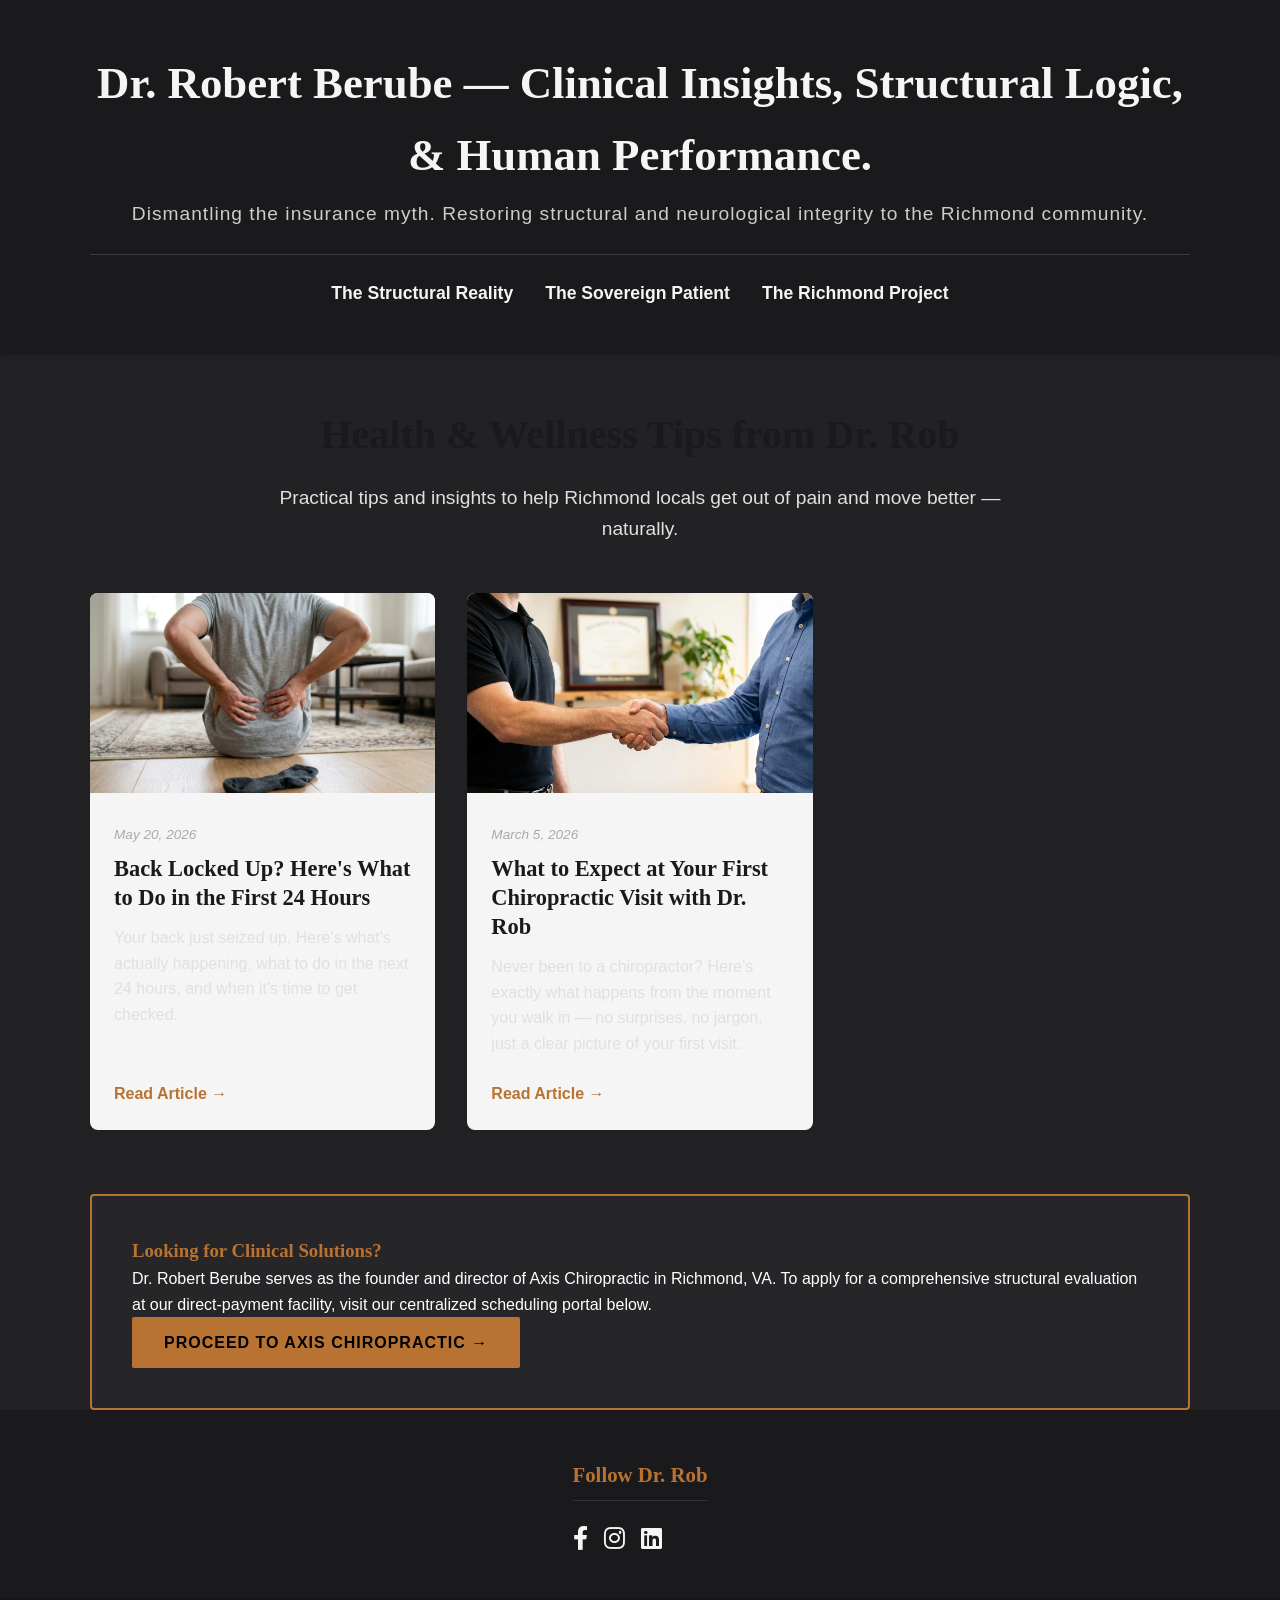
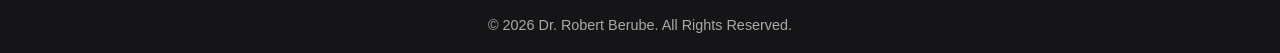
<file: blog/index.html>
<!DOCTYPE html>
<html lang="en">
<head>
    <meta charset="UTF-8">
    <meta name="viewport" content="width=device-width, initial-scale=1.0">
    
    <title>Health & Wellness Blog | Dr. Rob Berube | Richmond Chiropractor</title>
    <meta name="description" content="Practical tips and insights to help Richmond locals get out of pain and move better — naturally. Read Dr. Rob's latest health advice.">
    
    <link rel="canonical" href="https://www.drrobrva.com/blog/">

    <!-- Open Graph Tags -->
    <meta property="og:title" content="Health & Wellness Blog | Dr. Rob Berube">
    <meta property="og:description" content="Practical tips and insights to help Richmond locals get out of pain and move better — naturally.">
    <meta property="og:image" content="https://www.drrobrva.com/images/drrob.png">
    <meta property="og:url" content="https://www.drrobrva.com/blog/">
    <meta property="og:type" content="website">

    <!-- Stylesheets (Adjusted for subfolder) -->
    <link rel="stylesheet" href="../css/style.css">
    <link rel="stylesheet" href="https://cdnjs.cloudflare.com/ajax/libs/font-awesome/6.0.0/css/all.min.css">
</head>
<body>
    <!-- Header -->
    <header>
        <div class="container">
            <h1>Dr. Robert Berube — Clinical Insights, Structural Logic, & Human Performance.</h1>
            <p class="subtitle" style="margin-top: 0.5rem; font-size: 1.2rem; font-family: 'Inter', sans-serif;">Dismantling the insurance myth. Restoring structural and neurological integrity to the Richmond community.</p>
            <nav class="main-nav">
                <ul>
                    <li><a href="index.html">The Structural Reality</a></li>
                    <li><a href="index.html">The Sovereign Patient</a></li>
                    <li><a href="index.html">The Richmond Project</a></li>
                </ul>
            </nav>
        </div>
    </header>

    <main class="container">
        <!-- Blog Intro -->
        <div class="blog-intro">
            <h1>Health & Wellness Tips from Dr. Rob</h1>
            <p>Practical tips and insights to help Richmond locals get out of pain and move better — naturally.</p>
        </div>

        <!-- Blog Grid -->
        <div class="blog-grid">

            <!-- Post: Back Locked Up -->
            <article class="blog-card">
                <a href="back-locked-up-first-24-hours.html">
                    <img src="../images/back24hr.png" alt="Back Locked Up? Here's What to Do in the First 24 Hours" class="blog-card-image" loading="lazy">
                </a>
                <div class="blog-card-content">
                    <div class="blog-card-meta">May 20, 2026</div>
                    <h2 class="blog-card-title"><a href="back-locked-up-first-24-hours.html">Back Locked Up? Here's What to Do in the First 24 Hours</a></h2>
                    <p class="blog-card-excerpt">Your back just seized up. Here's what's actually happening, what to do in the next 24 hours, and when it's time to get checked.</p>
                    <a href="back-locked-up-first-24-hours.html" class="read-more">Read Article →</a>
                </div>
            </article>

            <!-- Post 1 -->
            <article class="blog-card">
                <a href="posts/what-to-expect-first-chiropractic-visit.html">
                    <img src="../images/blog/what-to-expect_blog_featured_image.png" alt="What to Expect at Your First Chiropractic Visit with Dr. Rob" class="blog-card-image" loading="lazy">
                </a>
                <div class="blog-card-content">
                    <div class="blog-card-meta">March 5, 2026</div>
                    <h2 class="blog-card-title"><a href="posts/what-to-expect-first-chiropractic-visit.html">What to Expect at Your First Chiropractic Visit with Dr. Rob</a></h2>
                    <p class="blog-card-excerpt">Never been to a chiropractor? Here's exactly what happens from the moment you walk in — no surprises, no jargon, just a clear picture of your first visit.</p>
                    <a href="posts/what-to-expect-first-chiropractic-visit.html" class="read-more">Read Article →</a>
                </div>
            </article>

        </div>

        <div class="axis-funnel-box" style="border: 2px solid var(--accent-color); padding: 2.5rem; background: rgba(255,255,255,0.02); margin-top: 3rem; border-radius: 4px;">
            <h3 style="color: var(--accent-color); font-family: 'Playfair Display', serif; margin-top: 0;">Looking for Clinical Solutions?</h3>
            <p style="color: #ffffff; font-family: 'Inter', sans-serif; line-height: 1.6;">Dr. Robert Berube serves as the founder and director of Axis Chiropractic in Richmond, VA. To apply for a comprehensive structural evaluation at our direct-payment facility, visit our centralized scheduling portal below.</p>
            <a href="https://www.axischirorva.com" class="axis-cta-button" style="display: inline-block; background-color: var(--accent-color); color: #000000; padding: 0.8rem 2rem; font-weight: bold; text-decoration: none; border-radius: 2px; text-transform: uppercase; letter-spacing: 1px; transition: background 0.3s ease;">Proceed to Axis Chiropractic →</a>
        </div>
    </main>

    <!-- Footer -->
    <footer>
        <div class="container footer-content" style="display: flex; justify-content: center; gap: 2rem;">
            <div class="footer-col" style="text-align: center;">
                <h3>Follow Dr. Rob</h3>
                <div class="social-icons">
                    <a href="https://www.facebook.com/drrobrva" aria-label="Facebook"><i class="fab fa-facebook-f"></i></a>
                    <a href="https://www.instagram.com/drrobrva" aria-label="Instagram"><i class="fab fa-instagram"></i></a>
                    <a href="https://www.linkedin.com/in/robberube/" aria-label="LinkedIn"><i class="fab fa-linkedin"></i></a>
                </div>
            </div>
        </div>
        <div class="copyright">
            <p>&copy; 2026 Dr. Robert Berube. All Rights Reserved.</p>
        </div>
    </footer>
</body>
</html>
</file>
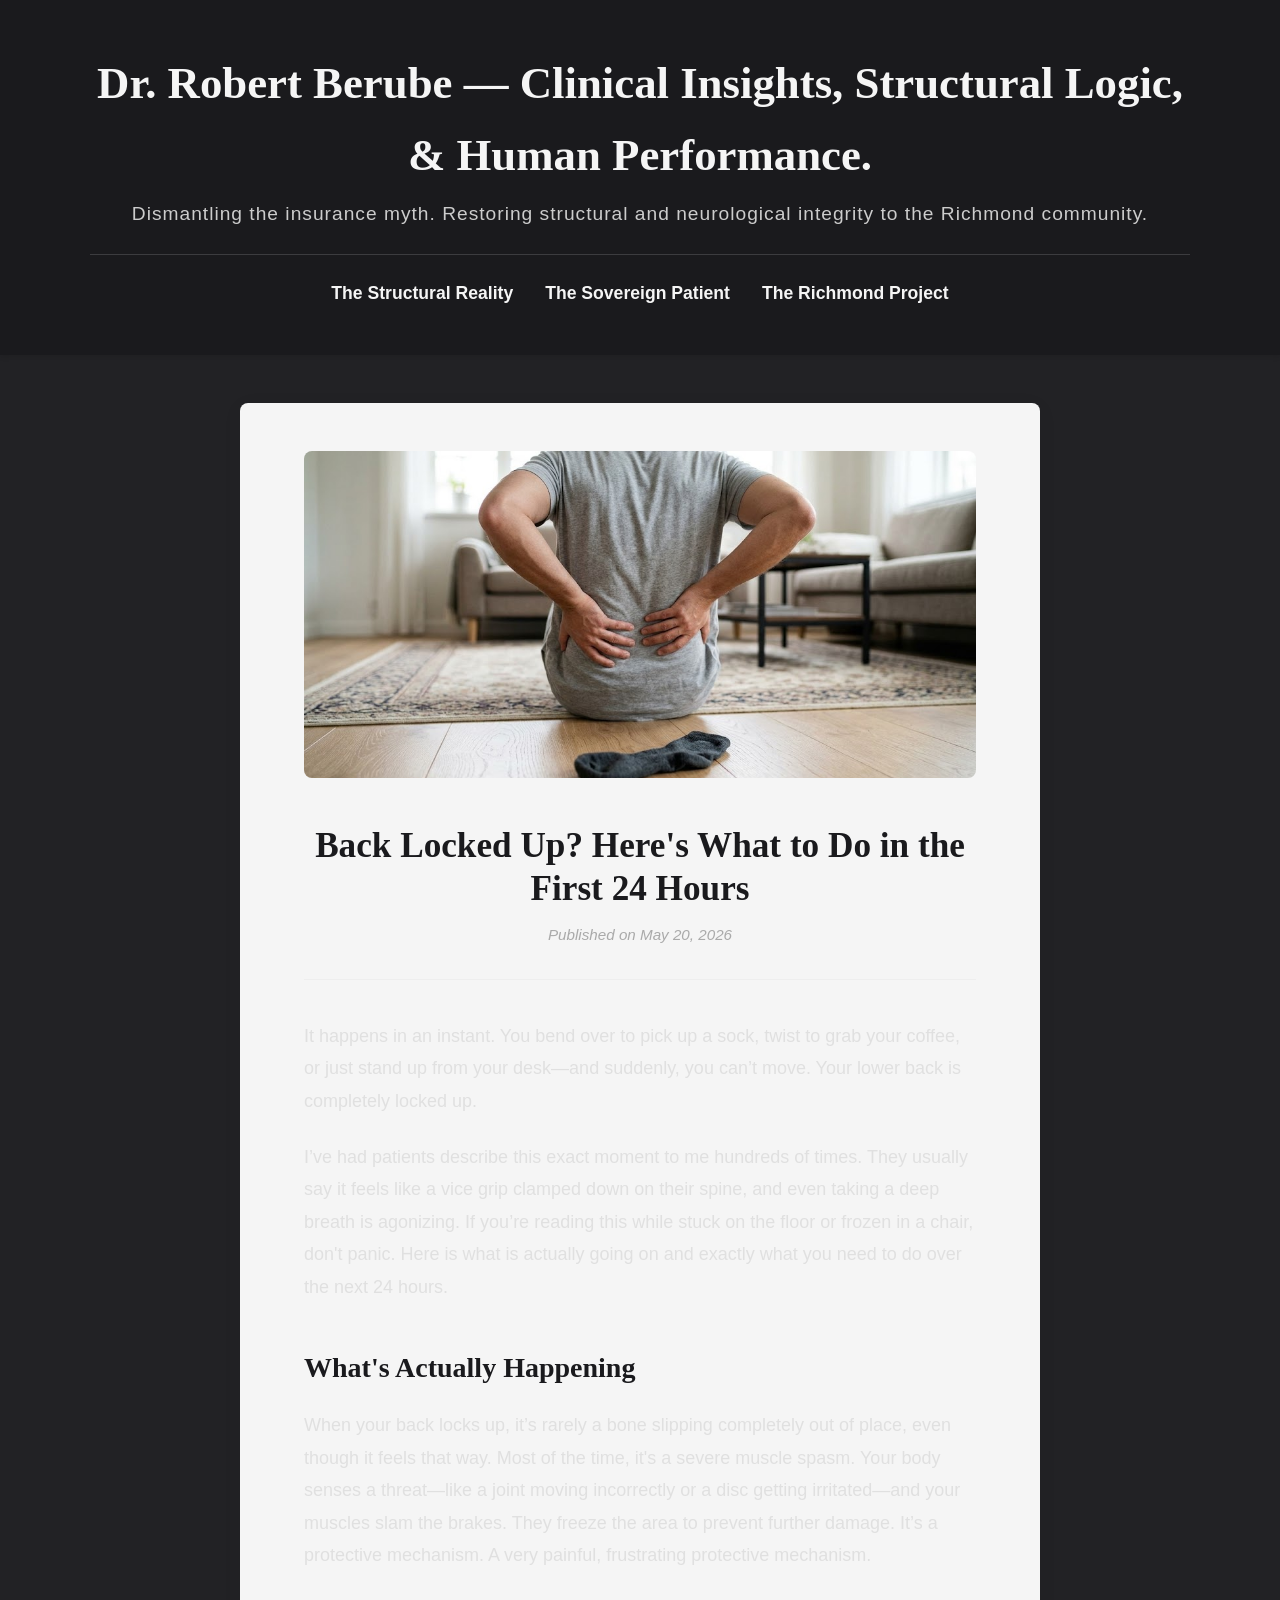
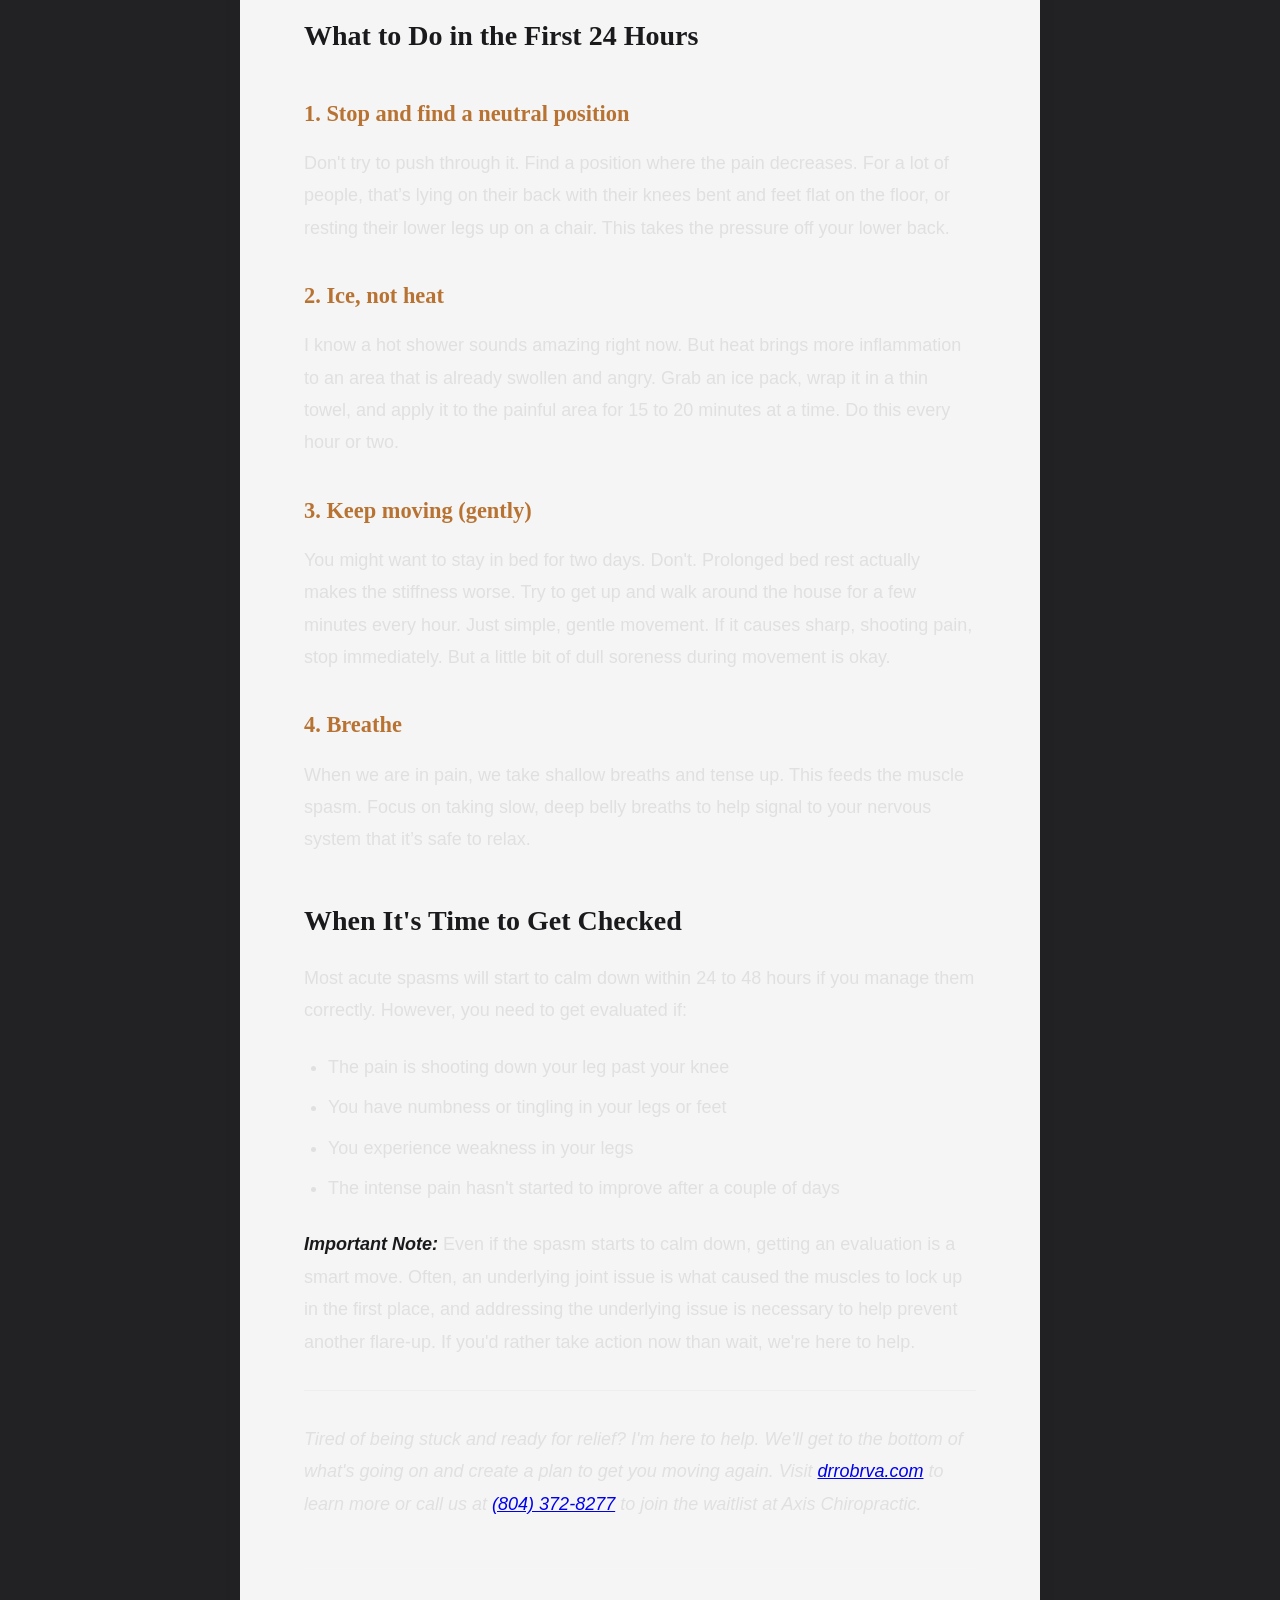
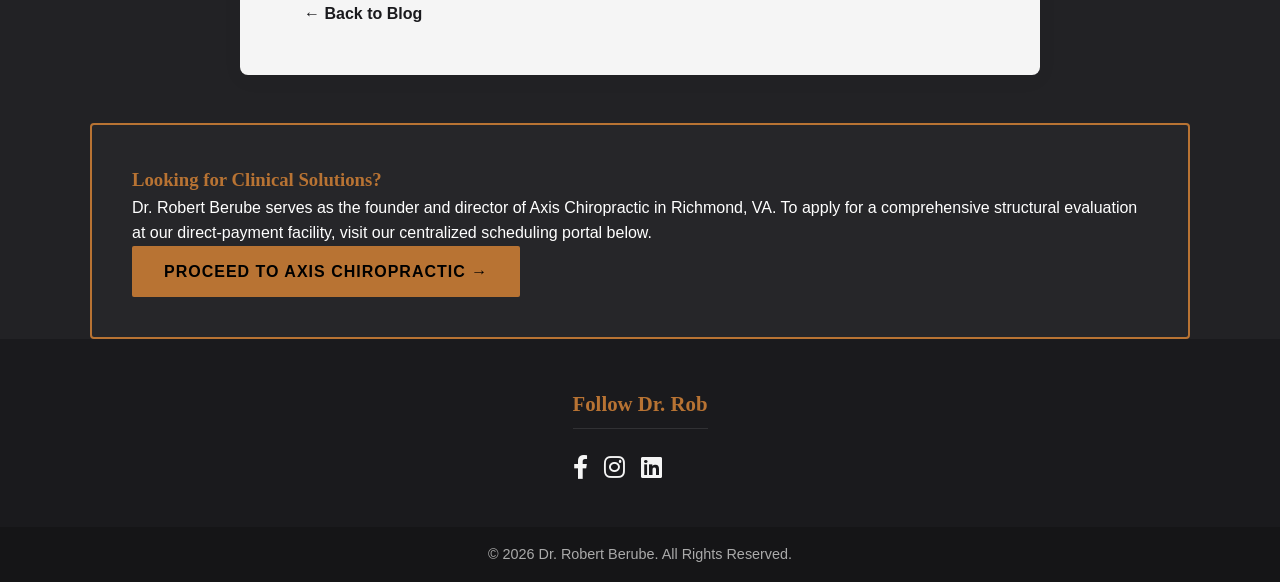
<file: blog/back-locked-up-first-24-hours.html>
<!DOCTYPE html>
<html lang="en">
<head>
    <meta charset="UTF-8">
    <meta name="viewport" content="width=device-width, initial-scale=1.0">
    
    <title>Back Locked Up? Here's What to Do in the First 24 Hours | Dr. Rob Berube</title>
    <meta name="description" content="Your back just seized up. Here's what's actually happening, what to do in the next 24 hours, and when it's time to get checked.">
    
    <!-- Stylesheets (Adjusted for /blog/ directory) -->
    <link rel="stylesheet" href="../css/style.css">
    <link rel="stylesheet" href="https://cdnjs.cloudflare.com/ajax/libs/font-awesome/6.0.0/css/all.min.css">
</head>
<body>
    <!-- Header -->
    <header>
        <div class="container">
            <h1>Dr. Robert Berube — Clinical Insights, Structural Logic, & Human Performance.</h1>
            <p class="subtitle" style="margin-top: 0.5rem; font-size: 1.2rem; font-family: 'Inter', sans-serif;">Dismantling the insurance myth. Restoring structural and neurological integrity to the Richmond community.</p>
            <nav class="main-nav">
                <ul>
                    <li><a href="index.html">The Structural Reality</a></li>
                    <li><a href="index.html">The Sovereign Patient</a></li>
                    <li><a href="index.html">The Richmond Project</a></li>
                </ul>
            </nav>
        </div>
    </header>

    <main class="container">
        <!-- Blog Post Article -->
        <article class="blog-article">
            
            <!-- Featured Image -->
            <img src="../images/back24hr.png" alt="Back Locked Up? Here's What to Do in the First 24 Hours" class="blog-featured-image" loading="lazy">

            <header class="blog-header">
                <!-- Post Title -->
                <h1 id="post-title" class="blog-title">Back Locked Up? Here's What to Do in the First 24 Hours</h1>
                <!-- Publish Date -->
                <div class="blog-date">
                    Published on <span id="post-date">May 20, 2026</span>
                </div>
            </header>

            <!-- Post Body -->
            <div id="post-body" class="blog-content">
                <p>It happens in an instant. You bend over to pick up a sock, twist to grab your coffee, or just stand up from your desk—and suddenly, you can’t move. Your lower back is completely locked up.</p>
                
                <p>I’ve had patients describe this exact moment to me hundreds of times. They usually say it feels like a vice grip clamped down on their spine, and even taking a deep breath is agonizing. If you’re reading this while stuck on the floor or frozen in a chair, don't panic. Here is what is actually going on and exactly what you need to do over the next 24 hours.</p>

                <h2>What's Actually Happening</h2>
                <p>When your back locks up, it’s rarely a bone slipping completely out of place, even though it feels that way. Most of the time, it's a severe muscle spasm. Your body senses a threat—like a joint moving incorrectly or a disc getting irritated—and your muscles slam the brakes. They freeze the area to prevent further damage. It’s a protective mechanism. A very painful, frustrating protective mechanism.</p>

                <h2>What to Do in the First 24 Hours</h2>
                
                <h3>1. Stop and find a neutral position</h3>
                <p>Don't try to push through it. Find a position where the pain decreases. For a lot of people, that’s lying on their back with their knees bent and feet flat on the floor, or resting their lower legs up on a chair. This takes the pressure off your lower back.</p>

                <h3>2. Ice, not heat</h3>
                <p>I know a hot shower sounds amazing right now. But heat brings more inflammation to an area that is already swollen and angry. Grab an ice pack, wrap it in a thin towel, and apply it to the painful area for 15 to 20 minutes at a time. Do this every hour or two.</p>

                <h3>3. Keep moving (gently)</h3>
                <p>You might want to stay in bed for two days. Don't. Prolonged bed rest actually makes the stiffness worse. Try to get up and walk around the house for a few minutes every hour. Just simple, gentle movement. If it causes sharp, shooting pain, stop immediately. But a little bit of dull soreness during movement is okay.</p>

                <h3>4. Breathe</h3>
                <p>When we are in pain, we take shallow breaths and tense up. This feeds the muscle spasm. Focus on taking slow, deep belly breaths to help signal to your nervous system that it’s safe to relax.</p>

                <h2>When It's Time to Get Checked</h2>
                <p>Most acute spasms will start to calm down within 24 to 48 hours if you manage them correctly. However, you need to get evaluated if:</p>
                <ul>
                    <li>The pain is shooting down your leg past your knee</li>
                    <li>You have numbness or tingling in your legs or feet</li>
                    <li>You experience weakness in your legs</li>
                    <li>The intense pain hasn't started to improve after a couple of days</li>
                </ul>

                <p><strong><em>Important Note:</em></strong> Even if the spasm starts to calm down, getting an evaluation is a smart move. Often, an underlying joint issue is what caused the muscles to lock up in the first place, and addressing the underlying issue is necessary to help prevent another flare-up. If you'd rather take action now than wait, we're here to help.</p>

                <hr style="margin: 2rem 0; border: 0; border-top: 1px solid #eee;">
                <p><em>Tired of being stuck and ready for relief? I'm here to help. We'll get to the bottom of what's going on and create a plan to get you moving again. Visit <a href="http://drrobrva.com">drrobrva.com</a> to learn more or call us at <a href="tel:8043728277">(804) 372-8277</a> to join the waitlist at Axis Chiropractic.</em></p>
            </div>

            <!-- Back to Blog Link -->
            <div class="blog-footer-nav">
                <a href="index.html" class="back-link">&larr; Back to Blog</a>
            </div>
        </article>

        <div class="axis-funnel-box" style="border: 2px solid var(--accent-color); padding: 2.5rem; background: rgba(255,255,255,0.02); margin-top: 3rem; border-radius: 4px;">
            <h3 style="color: var(--accent-color); font-family: 'Playfair Display', serif; margin-top: 0;">Looking for Clinical Solutions?</h3>
            <p style="color: #ffffff; font-family: 'Inter', sans-serif; line-height: 1.6;">Dr. Robert Berube serves as the founder and director of Axis Chiropractic in Richmond, VA. To apply for a comprehensive structural evaluation at our direct-payment facility, visit our centralized scheduling portal below.</p>
            <a href="https://www.axischirorva.com" class="axis-cta-button" style="display: inline-block; background-color: var(--accent-color); color: #000000; padding: 0.8rem 2rem; font-weight: bold; text-decoration: none; border-radius: 2px; text-transform: uppercase; letter-spacing: 1px; transition: background 0.3s ease;">Proceed to Axis Chiropractic →</a>
        </div>
    </main>

    <!-- Footer -->
    <footer>
        <div class="container footer-content" style="display: flex; justify-content: center; gap: 2rem;">
            <div class="footer-col" style="text-align: center;">
                <h3>Follow Dr. Rob</h3>
                <div class="social-icons">
                    <a href="https://www.facebook.com/drrobrva" aria-label="Facebook"><i class="fab fa-facebook-f"></i></a>
                    <a href="https://www.instagram.com/drrobrva" aria-label="Instagram"><i class="fab fa-instagram"></i></a>
                    <a href="https://www.linkedin.com/in/robberube/" aria-label="LinkedIn"><i class="fab fa-linkedin"></i></a>
                </div>
            </div>
        </div>
        <div class="copyright">
            <p>&copy; 2026 Dr. Robert Berube. All Rights Reserved.</p>
        </div>
    </footer>
</body>
</html>
</file>
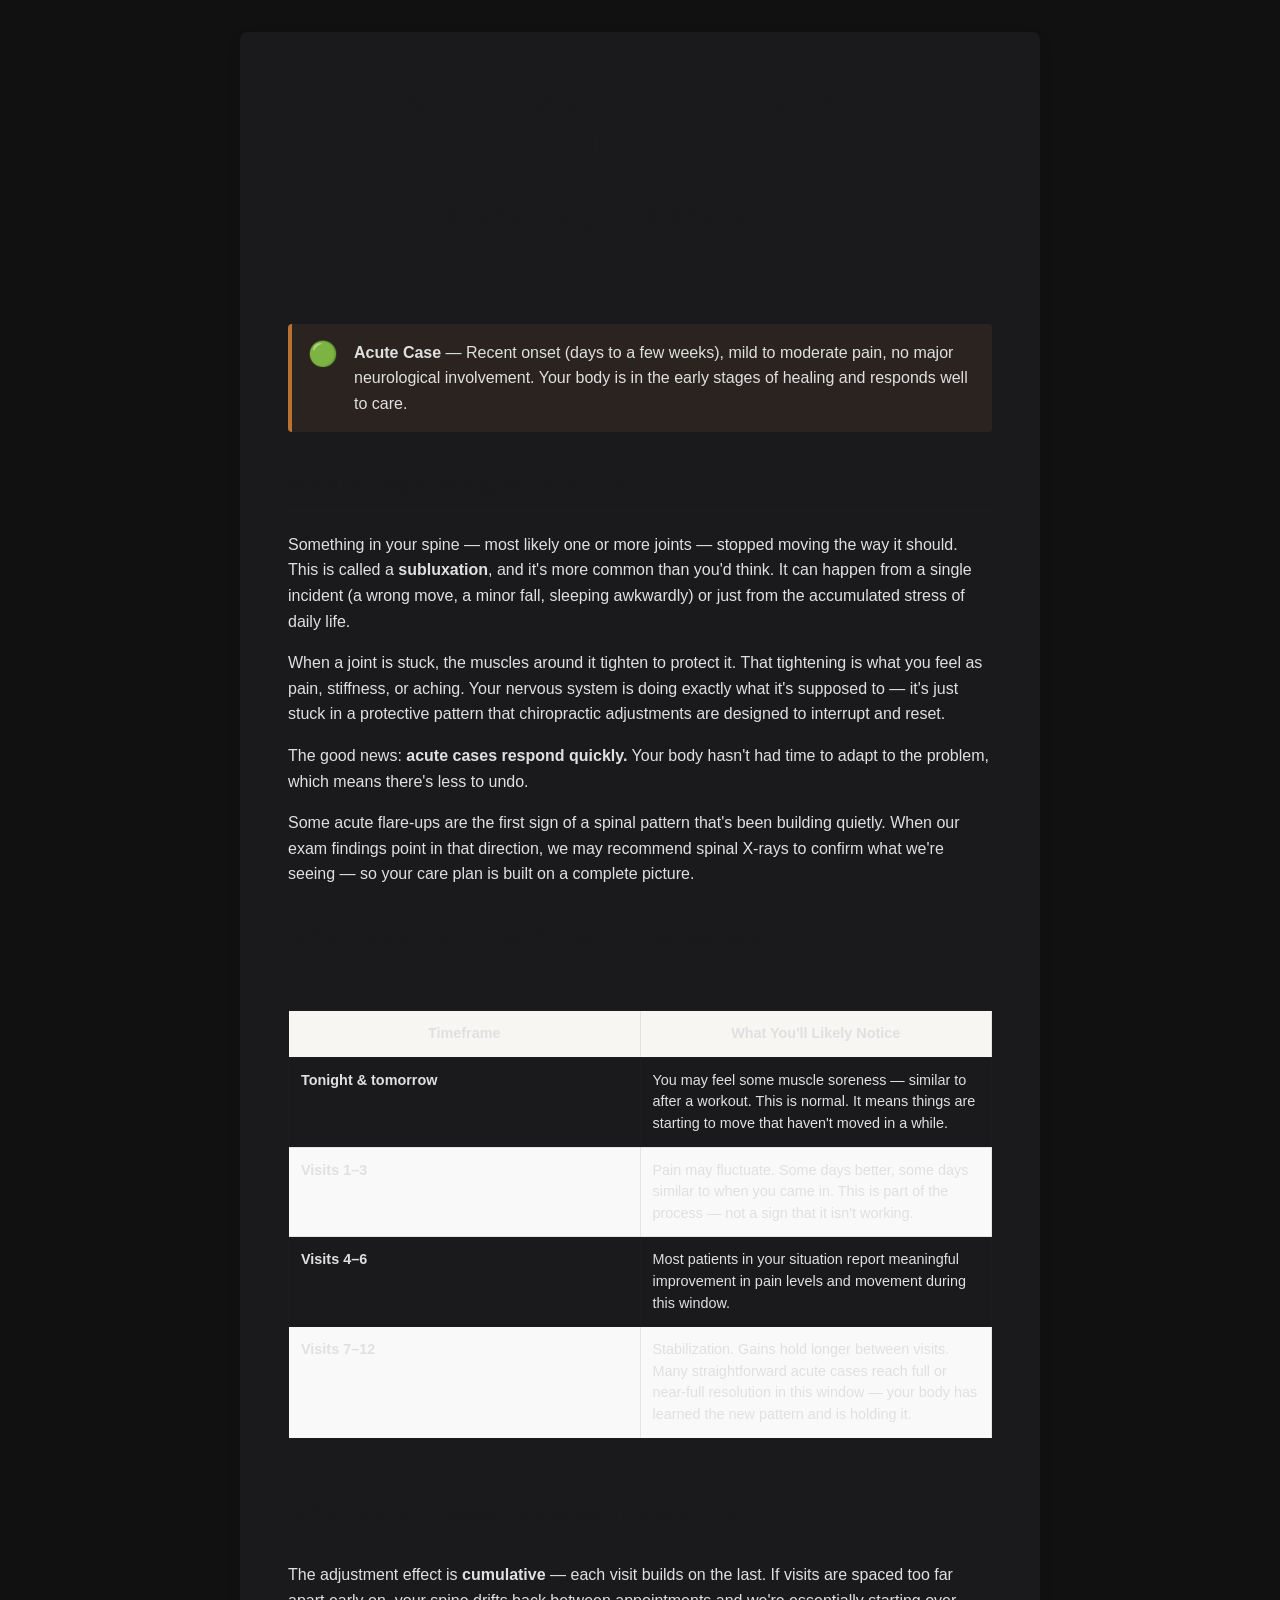
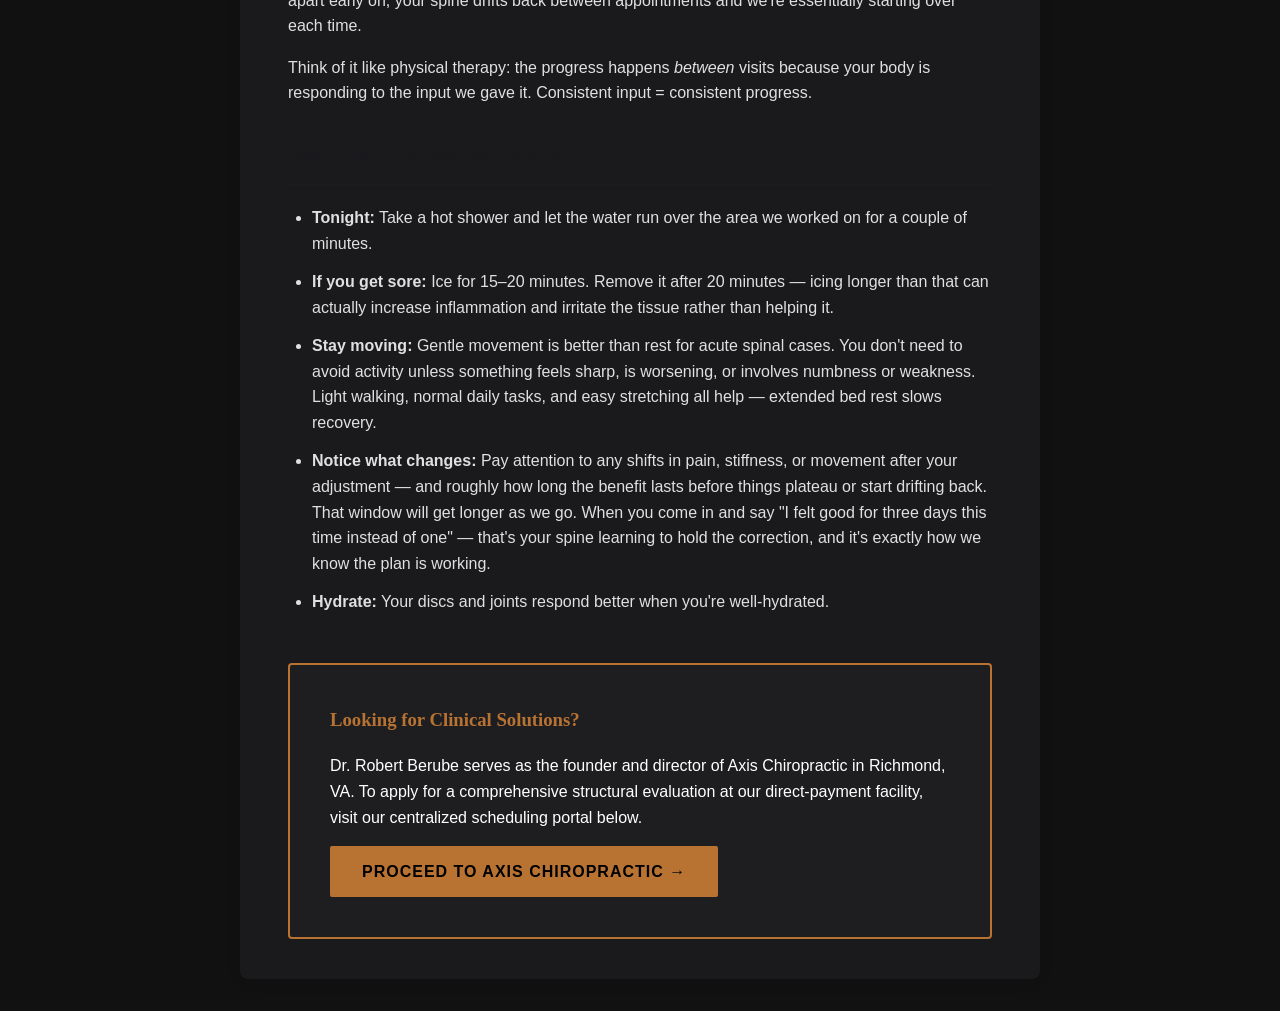
<file: cases/acute.html>
<!DOCTYPE html>
<html lang="en">
<head>
    <meta charset="UTF-8">
    <meta name="viewport" content="width=device-width, initial-scale=1.0">
    <title>Your Path Forward: Understanding Your Acute Issue: What's Going On & What to Expect</title>
    <style>
        :root {
            --primary-navy: #1a1a1d;
            --secondary-bg: #111111;
            --white: #1a1a1d;
            --text-dark: #e0e0e0;
            --accent-color: #b87333;
            --status-color: #b87333;
            --status-bg: rgba(184, 115, 51, 0.1);
        }
        
        * {
            box-sizing: border-box;
        }

        body {
            font-family: 'Segoe UI', Tahoma, Geneva, Verdana, sans-serif;
            line-height: 1.6;
            color: var(--text-dark);
            background-color: var(--secondary-bg);
            margin: 0;
            padding: 0;
        }

        .container {
            max-width: 800px;
            margin: 2rem auto;
            background: var(--white);
            padding: 2.5rem 3rem;
            border-radius: 8px;
            box-shadow: 0 4px 15px rgba(0,0,0,0.05);
        }

        @media (max-width: 768px) {
            .container {
                margin: 1rem;
                padding: 1.5rem;
            }
        }

        header {
            text-align: center;
            border-bottom: 2px solid var(--primary-navy);
            padding-bottom: 1.5rem;
            margin-bottom: 2rem;
        }

        header h1 {
            color: var(--primary-navy);
            font-size: 2.25rem;
            margin: 0.5rem 0;
            line-height: 1.2;
        }

        h1 {
            font-size: 2.25rem;
            margin-bottom: 0.5rem;
            color: #37352f;
        }

        h2 {
            color: var(--primary-navy);
            font-size: 1.5rem;
            margin-top: 2rem;
            border-bottom: 1px solid rgba(55, 53, 47, 0.1);
            padding-bottom: 0.5rem;
        }

        p {
            margin-bottom: 1rem;
        }

        .callout {
            background-color: var(--status-bg);
            border-left: 4px solid var(--status-color);
            padding: 16px;
            border-radius: 4px;
            margin: 1rem 0;
            display: flex;
            gap: 1rem;
            align-items: flex-start;
        }

        .callout-icon {
            font-size: 1.5rem;
            line-height: 1.2;
        }

        .callout.appointment {
            background-color: #e3f2fd;
            border-color: #2196f3;
        }

        /* Table Layout Fixes */
        .collection-content-wrapper {
            overflow-x: auto;
        }

        .collection-content table {
            width: 100%;
            border-collapse: collapse;
            margin: 1.5rem 0;
            font-size: 0.9rem;
        }

        .collection-content th, 
        .collection-content td {
            border: 1px solid rgba(55, 53, 47, 0.1);
            padding: 12px;
            vertical-align: top;
            line-height: 1.5;
        }

        .collection-content th {
            background: #f7f6f3;
            font-weight: 600;
            width: 30%;
        }

        .collection-content tr:nth-child(even) td {
            background-color: #f9f9f9;
        }

        ul {
            padding-left: 1.5rem;
            margin-bottom: 1.5rem;
        }

        li {
            margin-bottom: 0.8rem;
        }

        .contact-list {
            list-style: none;
            padding: 0;
            margin-top: 0.5rem;
        }
        
        .contact-list li {
            margin-bottom: 0.25rem;
        }

        .footer-info {
            margin-top: 3rem;
            padding-top: 2rem;
            border-top: 1px solid #ddd;
            text-align: center;
        }

        .footer-info p {
            margin: 0.3rem 0;
        }

        .footer-info strong {
            color: var(--primary-navy);
            font-size: 1.3rem;
            display: block;
            margin-bottom: 0.5rem;
        }

        a {
            color: var(--primary-navy);
            text-decoration: none;
            font-weight: 600;
        }
        
        a:hover {
            text-decoration: underline;
        }

        @media (max-width: 600px) {
            .collection-content table, 
            .collection-content thead, 
            .collection-content tbody, 
            .collection-content th, 
            .collection-content td, 
            .collection-content tr {
                display: block;
            }
            .collection-content thead {
                display: none;
            }
            .collection-content tr {
                margin-bottom: 1.5rem;
                border: 1px solid #ddd;
                border-radius: 8px;
                overflow: hidden;
            }
            .collection-content tr:nth-child(even) td {
                background-color: transparent;
            }
            .collection-content td {
                border: none;
                padding: 1rem;
            }
            .collection-content td:first-child {
                background-color: var(--primary-navy);
                color: var(--white);
            }
        }
        
        /* 1. Fix CSS "Leaking" Text */
        @page {
            margin: 1in;
        }
        @media only print {
            .collection-content-wrapper {
                overflow-x: visible;
            }
        }
    </style>
</head>
<body>
    <div class="container">
        <header>
            <h1>Your Path Forward: Understanding Your Acute Issue</h1>
            <h2>What's Going On &amp; What to Expect</h2>
        </header>

        <div class="callout">
            <div class="callout-icon">🟢</div>
            <div>
                <strong>Acute Case</strong> — Recent onset (days to a few weeks), mild to moderate pain, no major neurological involvement. Your body is in the early stages of healing and responds well to care.
            </div>
        </div>

        <h2>What's Happening in Your Body</h2>
        <p>Something in your spine — most likely one or more joints — stopped moving the way it should. This is called a <strong>subluxation</strong>, and it's more common than you'd think. It can happen from a single incident (a wrong move, a minor fall, sleeping awkwardly) or just from the accumulated stress of daily life.</p>
        <p>When a joint is stuck, the muscles around it tighten to protect it. That tightening is what you feel as pain, stiffness, or aching. Your nervous system is doing exactly what it's supposed to — it's just stuck in a protective pattern that chiropractic adjustments are designed to interrupt and reset.</p>
        <p>The good news: <strong>acute cases respond quickly.</strong> Your body hasn't had time to adapt to the problem, which means there's less to undo.</p>
        <p>Some acute flare-ups are the first sign of a spinal pattern that's been building quietly. When our exam findings point in that direction, we may recommend spinal X-rays to confirm what we're seeing — so your care plan is built on a complete picture.</p>

        <h2>What to Expect Over the Next Few Weeks</h2>
        <div class="collection-content-wrapper">
            <div class="collection-content">
                <table>
                    <thead>
                        <tr>
                            <th>Timeframe</th>
                            <th>What You'll Likely Notice</th>
                        </tr>
                    </thead>
                    <tbody>
                        <tr>
                            <td><strong>Tonight &amp; tomorrow</strong></td>
                            <td>You may feel some muscle soreness — similar to after a workout. This is normal. It means things are starting to move that haven't moved in a while.</td>
                        </tr>
                        <tr>
                            <td><strong>Visits 1–3</strong></td>
                            <td>Pain may fluctuate. Some days better, some days similar to when you came in. This is part of the process — not a sign that it isn't working.</td>
                        </tr>
                        <tr>
                            <td><strong>Visits 4–6</strong></td>
                            <td>Most patients in your situation report meaningful improvement in pain levels and movement during this window.</td>
                        </tr>
                        <tr>
                            <td><strong>Visits 7–12</strong></td>
                            <td>Stabilization. Gains hold longer between visits. Many straightforward acute cases reach full or near-full resolution in this window — your body has learned the new pattern and is holding it.</td>
                        </tr>
                    </tbody>
                </table>
            </div>
        </div>

        <h2>Why Coming Back Consistently Matters</h2>
        <p>The adjustment effect is <strong>cumulative</strong> — each visit builds on the last. If visits are spaced too far apart early on, your spine drifts back between appointments and we're essentially starting over each time.</p>
        <p>Think of it like physical therapy: the progress happens <em>between</em> visits because your body is responding to the input we gave it. Consistent input = consistent progress.</p>

        <h2>Your Job Between Visits</h2>
        <ul>
            <li><strong>Tonight:</strong> Take a hot shower and let the water run over the area we worked on for a couple of minutes.</li>
            <li><strong>If you get sore:</strong> Ice for 15–20 minutes. Remove it after 20 minutes — icing longer than that can actually increase inflammation and irritate the tissue rather than helping it.</li>
            <li><strong>Stay moving:</strong> Gentle movement is better than rest for acute spinal cases. You don't need to avoid activity unless something feels sharp, is worsening, or involves numbness or weakness. Light walking, normal daily tasks, and easy stretching all help — extended bed rest slows recovery.</li>
            <li><strong>Notice what changes:</strong> Pay attention to any shifts in pain, stiffness, or movement after your adjustment — and roughly how long the benefit lasts before things plateau or start drifting back. That window will get longer as we go. When you come in and say "I felt good for three days this time instead of one" — that's your spine learning to hold the correction, and it's exactly how we know the plan is working.</li>
            <li><strong>Hydrate:</strong> Your discs and joints respond better when you're well-hydrated.</li>
        </ul>

        <div class="axis-funnel-box" style="border: 2px solid var(--accent-color); padding: 2.5rem; background: rgba(255,255,255,0.02); margin-top: 3rem; border-radius: 4px;">
            <h3 style="color: var(--accent-color); font-family: 'Playfair Display', serif; margin-top: 0;">Looking for Clinical Solutions?</h3>
            <p style="color: #ffffff; font-family: 'Inter', sans-serif; line-height: 1.6;">Dr. Robert Berube serves as the founder and director of Axis Chiropractic in Richmond, VA. To apply for a comprehensive structural evaluation at our direct-payment facility, visit our centralized scheduling portal below.</p>
            <a href="https://www.axischirorva.com" class="axis-cta-button" style="display: inline-block; background-color: var(--accent-color); color: #000000; padding: 0.8rem 2rem; font-weight: bold; text-decoration: none; border-radius: 2px; text-transform: uppercase; letter-spacing: 1px; transition: background 0.3s ease;">Proceed to Axis Chiropractic →</a>
        </div>
    </div>
</body>
</html>
</file>
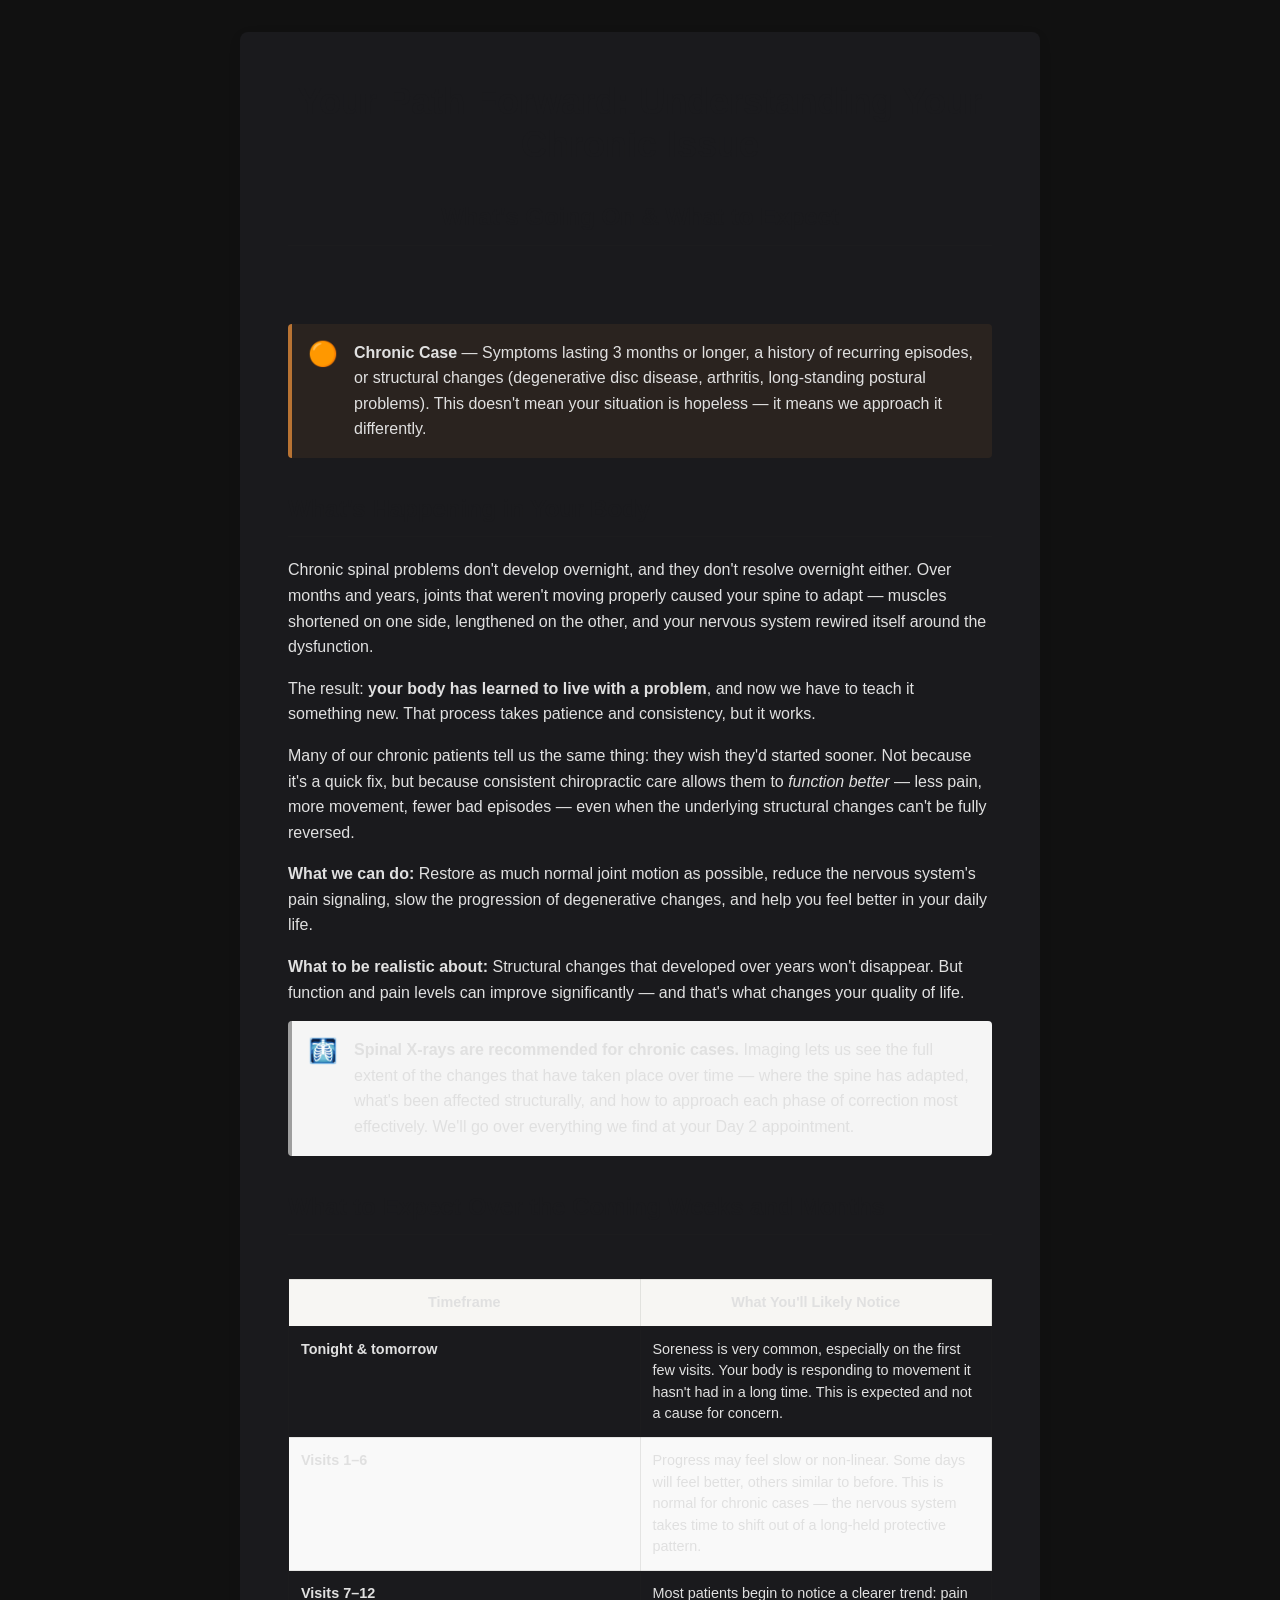
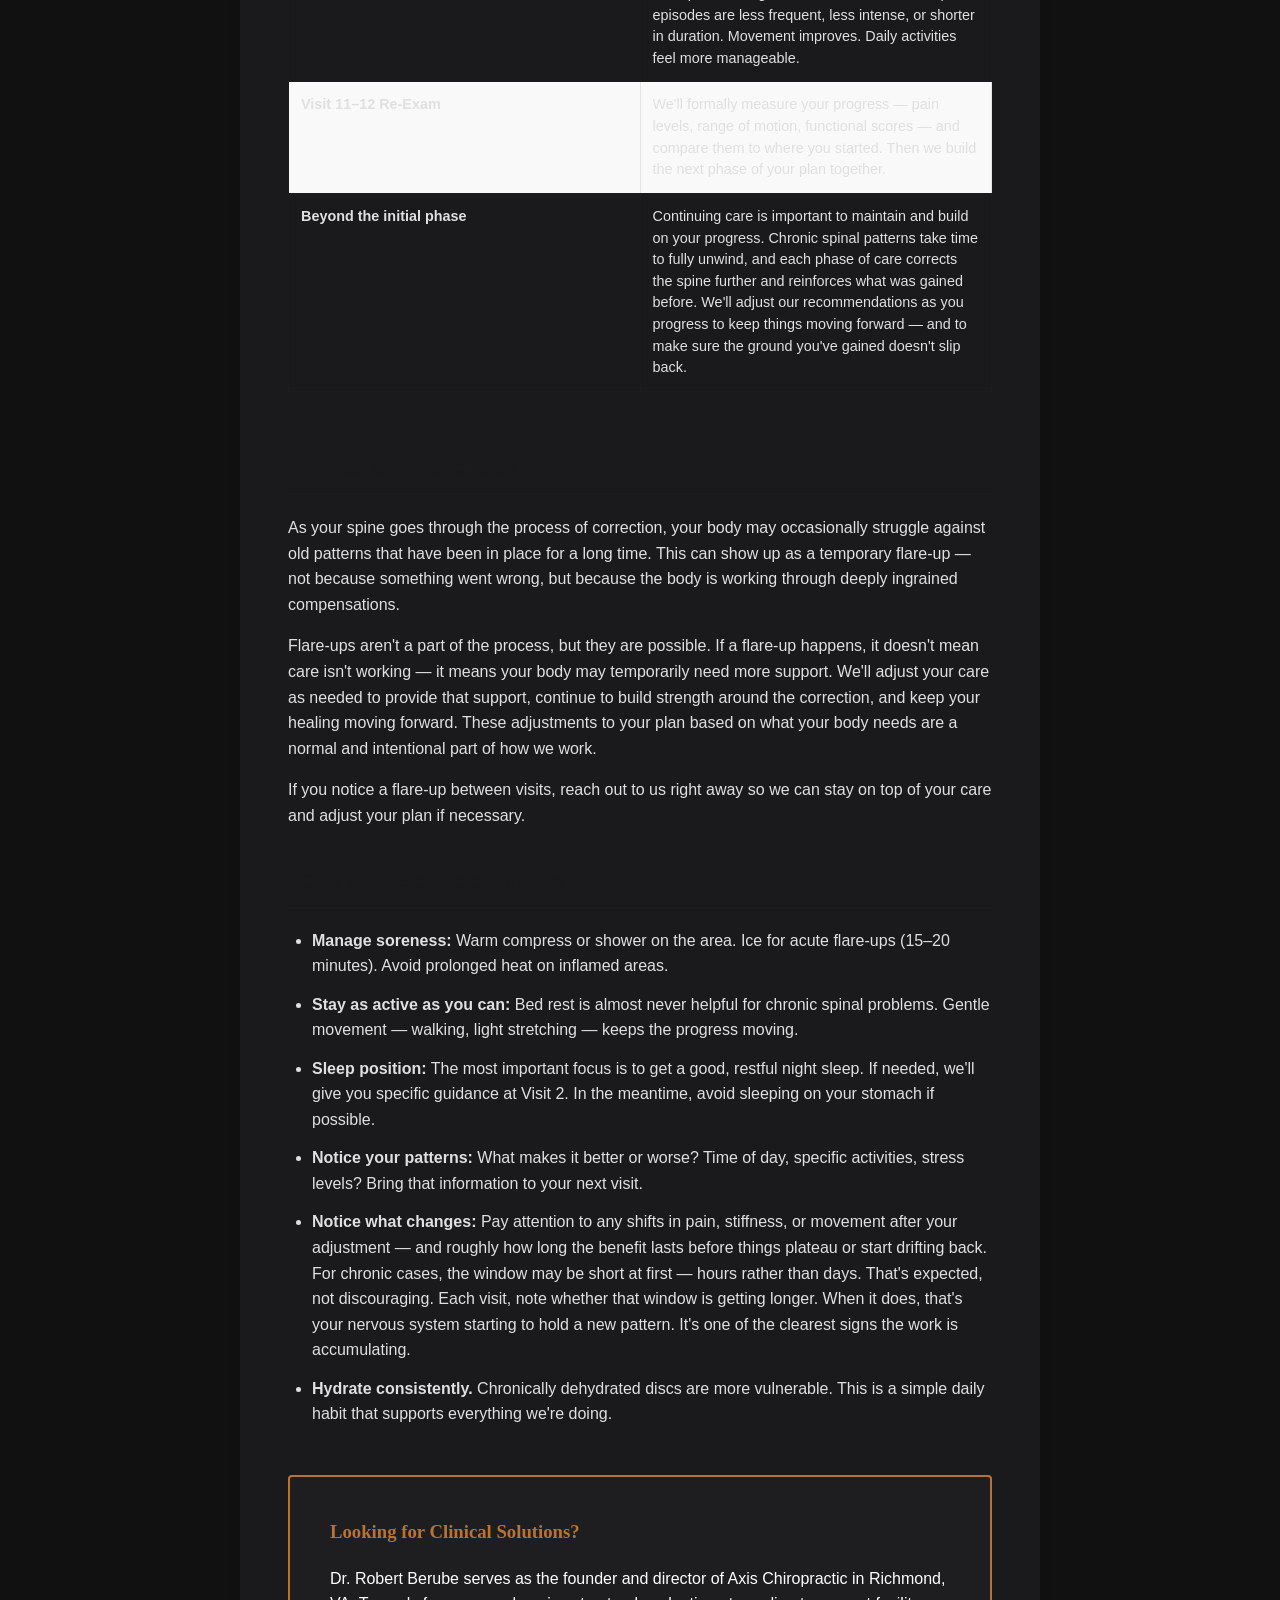
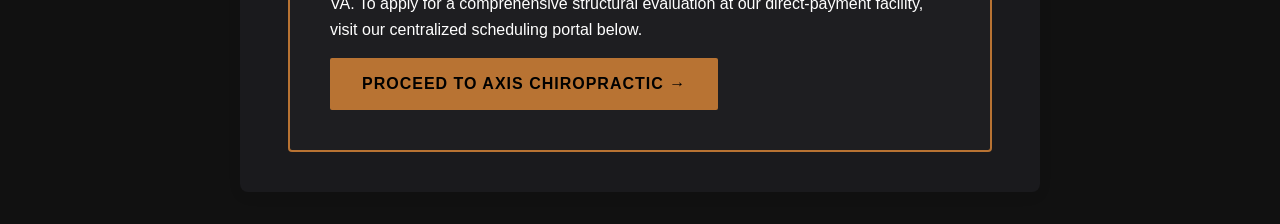
<file: cases/chronic.html>
<!DOCTYPE html>
<html lang="en">
<head>
    <meta charset="UTF-8">
    <meta name="viewport" content="width=device-width, initial-scale=1.0">
    <title>Your Path Forward: Understanding Your Chronic Case: What's Going On & What to Expect</title>
    <style>
        :root {
            --primary-navy: #1a1a1d;
            --secondary-bg: #111111;
            --white: #1a1a1d;
            --text-dark: #e0e0e0;
            --accent-color: #b87333;
            --status-color: #b87333;
            --status-bg: rgba(184, 115, 51, 0.1);
        }
        
        * {
            box-sizing: border-box;
        }

        body {
            font-family: 'Segoe UI', Tahoma, Geneva, Verdana, sans-serif;
            line-height: 1.6;
            color: var(--text-dark);
            background-color: var(--secondary-bg);
            margin: 0;
            padding: 0;
        }

        .container {
            max-width: 800px;
            margin: 2rem auto;
            background: var(--white);
            padding: 2.5rem 3rem;
            border-radius: 8px;
            box-shadow: 0 4px 15px rgba(0,0,0,0.05);
        }

        @media (max-width: 768px) {
            .container {
                margin: 1rem;
                padding: 1.5rem;
            }
        }

        header {
            text-align: center;
            border-bottom: 2px solid var(--primary-navy);
            padding-bottom: 1.5rem;
            margin-bottom: 2rem;
        }

        header h1 {
            color: var(--primary-navy);
            font-size: 2.25rem;
            margin: 0.5rem 0;
            line-height: 1.2;
        }

        h1 {
            font-size: 2.25rem;
            margin-bottom: 0.5rem;
            color: #37352f;
        }

        h2 {
            color: var(--primary-navy);
            font-size: 1.5rem;
            margin-top: 2rem;
            border-bottom: 1px solid rgba(55, 53, 47, 0.1);
            padding-bottom: 0.5rem;
        }

        p {
            margin-bottom: 1rem;
        }

        .callout {
            background-color: var(--status-bg);
            border-left: 4px solid var(--status-color);
            padding: 16px;
            border-radius: 4px;
            margin: 1rem 0;
            display: flex;
            gap: 1rem;
            align-items: flex-start;
        }

        .callout-icon {
            font-size: 1.5rem;
            line-height: 1.2;
        }

        .callout.appointment {
            background-color: #e3f2fd;
            border-color: #2196f3;
        }

        .callout.xray {
            background-color: #f5f5f5;
            border-color: #9e9e9e;
        }

        /* Table Layout Fixes */
        .collection-content-wrapper {
            overflow-x: auto;
        }

        .collection-content table {
            width: 100%;
            border-collapse: collapse;
            margin: 1.5rem 0;
            font-size: 0.9rem;
        }

        .collection-content th, 
        .collection-content td {
            border: 1px solid rgba(55, 53, 47, 0.1);
            padding: 12px;
            vertical-align: top;
            line-height: 1.5;
        }

        .collection-content th {
            background: #f7f6f3;
            font-weight: 600;
            width: 30%;
        }

        .collection-content tr:nth-child(even) td {
            background-color: #f9f9f9;
        }

        ul {
            padding-left: 1.5rem;
            margin-bottom: 1.5rem;
        }

        li {
            margin-bottom: 0.8rem;
        }

        .contact-list {
            list-style: none;
            padding: 0;
            margin-top: 0.5rem;
        }
        
        .contact-list li {
            margin-bottom: 0.25rem;
        }

        .footer-info {
            margin-top: 3rem;
            padding-top: 2rem;
            border-top: 1px solid #ddd;
            text-align: center;
        }

        .footer-info p {
            margin: 0.3rem 0;
        }

        .footer-info strong {
            color: var(--primary-navy);
            font-size: 1.3rem;
            display: block;
            margin-bottom: 0.5rem;
        }

        a {
            color: var(--primary-navy);
            text-decoration: none;
            font-weight: 600;
        }
        
        a:hover {
            text-decoration: underline;
        }

        @media (max-width: 600px) {
            .collection-content table, 
            .collection-content thead, 
            .collection-content tbody, 
            .collection-content th, 
            .collection-content td, 
            .collection-content tr {
                display: block;
            }
            .collection-content thead {
                display: none;
            }
            .collection-content tr {
                margin-bottom: 1.5rem;
                border: 1px solid #ddd;
                border-radius: 8px;
                overflow: hidden;
            }
            .collection-content tr:nth-child(even) td {
                background-color: transparent;
            }
            .collection-content td {
                border: none;
                padding: 1rem;
            }
            .collection-content td:first-child {
                background-color: var(--primary-navy);
                color: var(--white);
            }
        }
        
        /* 1. Fix CSS "Leaking" Text */
        @page {
            margin: 1in;
        }
        @media only print {
            .collection-content-wrapper {
                overflow-x: visible;
            }
        }
    </style>
</head>
<body>
    <div class="container">
        <header>
            <h1>Your Path Forward: Understanding Your Chronic Issue</h1>
            <h2>What's Going On &amp; What to Expect</h2>
        </header>

        <div class="callout">
            <div class="callout-icon">🟠</div>
            <div>
                <strong>Chronic Case</strong> — Symptoms lasting 3 months or longer, a history of recurring episodes, or structural changes (degenerative disc disease, arthritis, long-standing postural problems). This doesn't mean your situation is hopeless — it means we approach it differently.
            </div>
        </div>

        <h2>What's Happening in Your Body</h2>
        <p>Chronic spinal problems don't develop overnight, and they don't resolve overnight either. Over months and years, joints that weren't moving properly caused your spine to adapt — muscles shortened on one side, lengthened on the other, and your nervous system rewired itself around the dysfunction.</p>
        <p>The result: <strong>your body has learned to live with a problem</strong>, and now we have to teach it something new. That process takes patience and consistency, but it works.</p>
        <p>Many of our chronic patients tell us the same thing: they wish they'd started sooner. Not because it's a quick fix, but because consistent chiropractic care allows them to <em>function better</em> — less pain, more movement, fewer bad episodes — even when the underlying structural changes can't be fully reversed.</p>
        <p><strong>What we can do:</strong> Restore as much normal joint motion as possible, reduce the nervous system's pain signaling, slow the progression of degenerative changes, and help you feel better in your daily life.</p>
        <p><strong>What to be realistic about:</strong> Structural changes that developed over years won't disappear. But function and pain levels can improve significantly — and that's what changes your quality of life.</p>

        <div class="callout xray">
            <div class="callout-icon">🩻</div>
            <div>
                <strong>Spinal X-rays are recommended for chronic cases.</strong> Imaging lets us see the full extent of the changes that have taken place over time — where the spine has adapted, what's been affected structurally, and how to approach each phase of correction most effectively. We'll go over everything we find at your Day 2 appointment.
            </div>
        </div>

        <h2>What to Expect Over the Coming Weeks and Months</h2>
        <div class="collection-content-wrapper">
            <div class="collection-content">
                <table>
                    <thead>
                        <tr>
                            <th>Timeframe</th>
                            <th>What You'll Likely Notice</th>
                        </tr>
                    </thead>
                    <tbody>
                        <tr>
                            <td><strong>Tonight &amp; tomorrow</strong></td>
                            <td>Soreness is very common, especially on the first few visits. Your body is responding to movement it hasn't had in a long time. This is expected and not a cause for concern.</td>
                        </tr>
                        <tr>
                            <td><strong>Visits 1–6</strong></td>
                            <td>Progress may feel slow or non-linear. Some days will feel better, others similar to before. This is normal for chronic cases — the nervous system takes time to shift out of a long-held protective pattern.</td>
                        </tr>
                        <tr>
                            <td><strong>Visits 7–12</strong></td>
                            <td>Most patients begin to notice a clearer trend: pain episodes are less frequent, less intense, or shorter in duration. Movement improves. Daily activities feel more manageable.</td>
                        </tr>
                        <tr>
                            <td><strong>Visit 11–12 Re-Exam</strong></td>
                            <td>We'll formally measure your progress — pain levels, range of motion, functional scores — and compare them to where you started. Then we build the next phase of your plan together.</td>
                        </tr>
                        <tr>
                            <td><strong>Beyond the initial phase</strong></td>
                            <td>Continuing care is important to maintain and build on your progress. Chronic spinal patterns take time to fully unwind, and each phase of care corrects the spine further and reinforces what was gained before. We'll adjust our recommendations as you progress to keep things moving forward — and to make sure the ground you've gained doesn't slip back.</td>
                        </tr>
                    </tbody>
                </table>
            </div>
        </div>

        <h2>A Note on Flare-Ups</h2>
        <p>As your spine goes through the process of correction, your body may occasionally struggle against old patterns that have been in place for a long time. This can show up as a temporary flare-up — not because something went wrong, but because the body is working through deeply ingrained compensations.</p>
        <p>Flare-ups aren't a part of the process, but they are possible. If a flare-up happens, it doesn't mean care isn't working — it means your body may temporarily need more support. We'll adjust your care as needed to provide that support, continue to build strength around the correction, and keep your healing moving forward. These adjustments to your plan based on what your body needs are a normal and intentional part of how we work.</p>
        <p>If you notice a flare-up between visits, reach out to us right away so we can stay on top of your care and adjust your plan if necessary.</p>

        <h2>Your Job Between Visits</h2>
        <ul>
            <li><strong>Manage soreness:</strong> Warm compress or shower on the area. Ice for acute flare-ups (15–20 minutes). Avoid prolonged heat on inflamed areas.</li>
            <li><strong>Stay as active as you can:</strong> Bed rest is almost never helpful for chronic spinal problems. Gentle movement — walking, light stretching — keeps the progress moving.</li>
            <li><strong>Sleep position:</strong> The most important focus is to get a good, restful night sleep. If needed, we'll give you specific guidance at Visit 2. In the meantime, avoid sleeping on your stomach if possible.</li>
            <li><strong>Notice your patterns:</strong> What makes it better or worse? Time of day, specific activities, stress levels? Bring that information to your next visit.</li>
            <li><strong>Notice what changes:</strong> Pay attention to any shifts in pain, stiffness, or movement after your adjustment — and roughly how long the benefit lasts before things plateau or start drifting back. For chronic cases, the window may be short at first — hours rather than days. That's expected, not discouraging. Each visit, note whether that window is getting longer. When it does, that's your nervous system starting to hold a new pattern. It's one of the clearest signs the work is accumulating.</li>
            <li><strong>Hydrate consistently.</strong> Chronically dehydrated discs are more vulnerable. This is a simple daily habit that supports everything we're doing.</li>
        </ul>

        <div class="axis-funnel-box" style="border: 2px solid var(--accent-color); padding: 2.5rem; background: rgba(255,255,255,0.02); margin-top: 3rem; border-radius: 4px;">
            <h3 style="color: var(--accent-color); font-family: 'Playfair Display', serif; margin-top: 0;">Looking for Clinical Solutions?</h3>
            <p style="color: #ffffff; font-family: 'Inter', sans-serif; line-height: 1.6;">Dr. Robert Berube serves as the founder and director of Axis Chiropractic in Richmond, VA. To apply for a comprehensive structural evaluation at our direct-payment facility, visit our centralized scheduling portal below.</p>
            <a href="https://www.axischirorva.com" class="axis-cta-button" style="display: inline-block; background-color: var(--accent-color); color: #000000; padding: 0.8rem 2rem; font-weight: bold; text-decoration: none; border-radius: 2px; text-transform: uppercase; letter-spacing: 1px; transition: background 0.3s ease;">Proceed to Axis Chiropractic →</a>
        </div>
    </div>
</body>
</html>
</file>
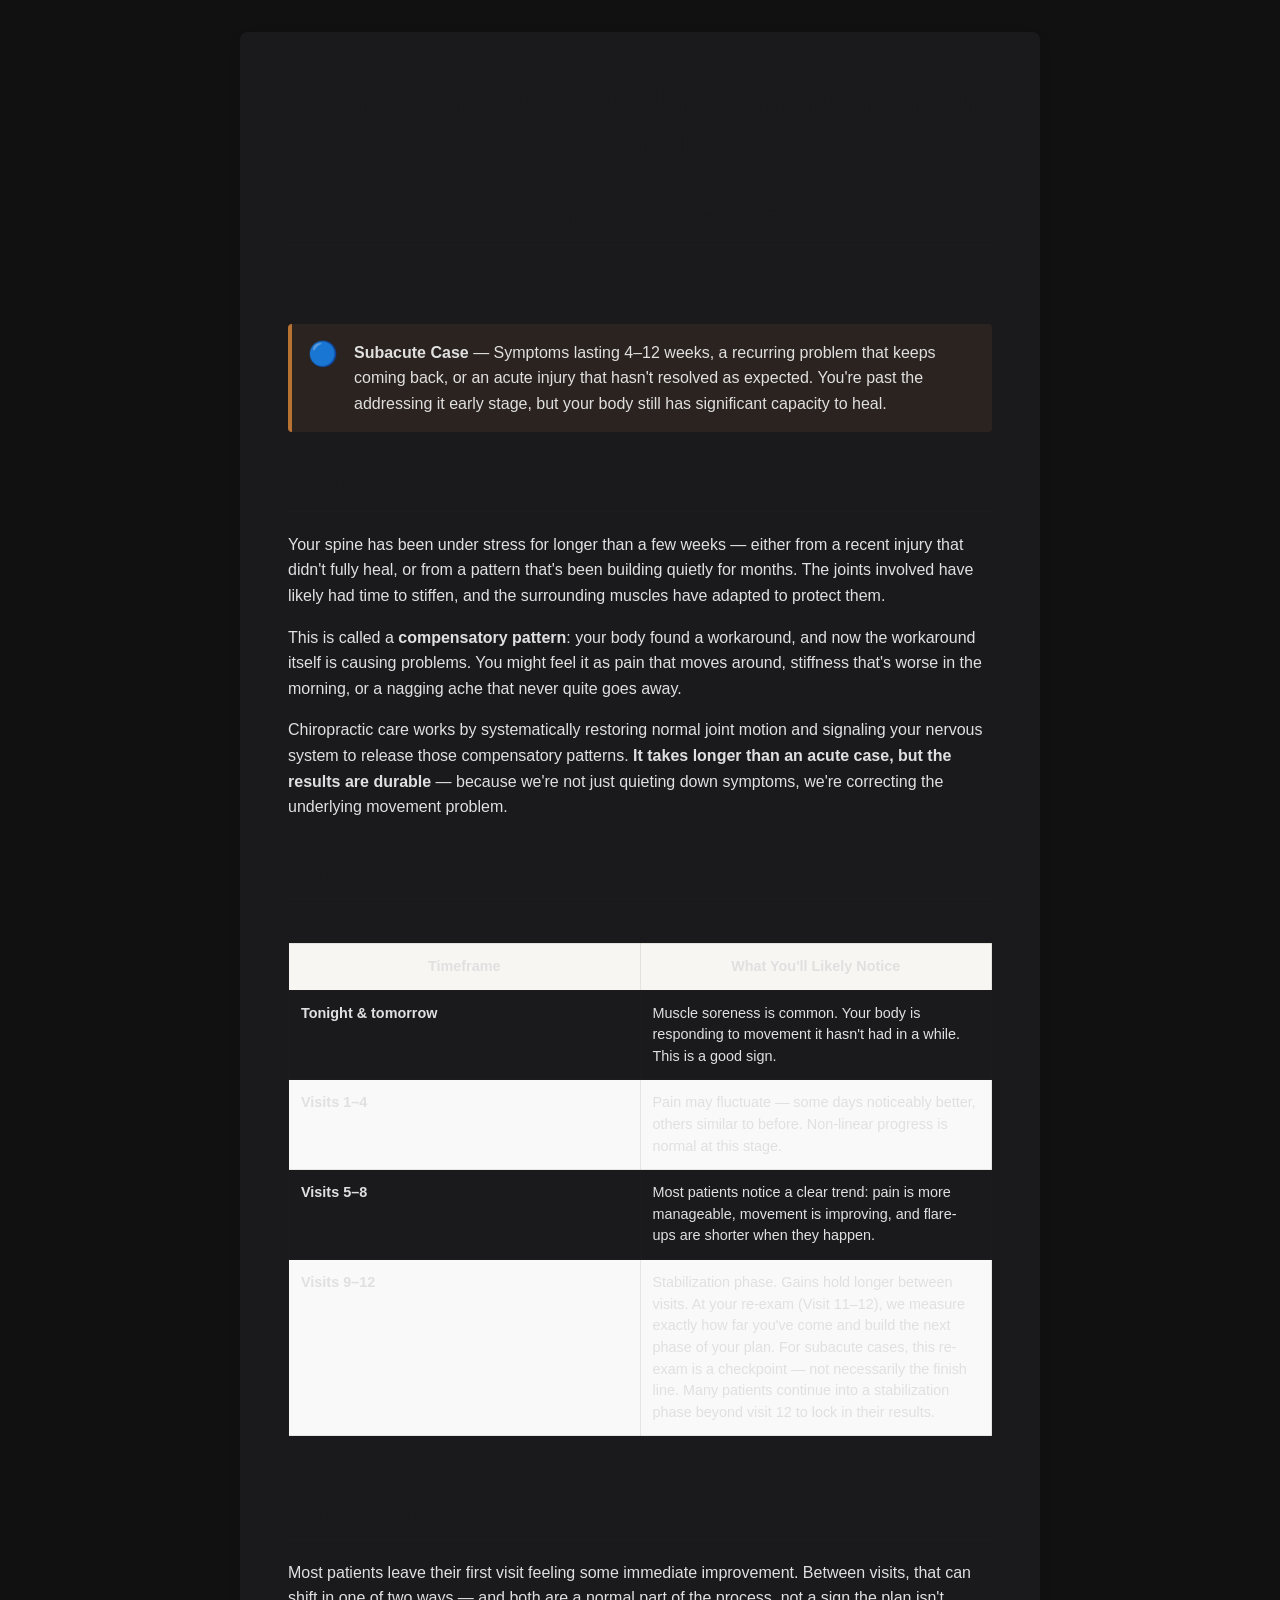
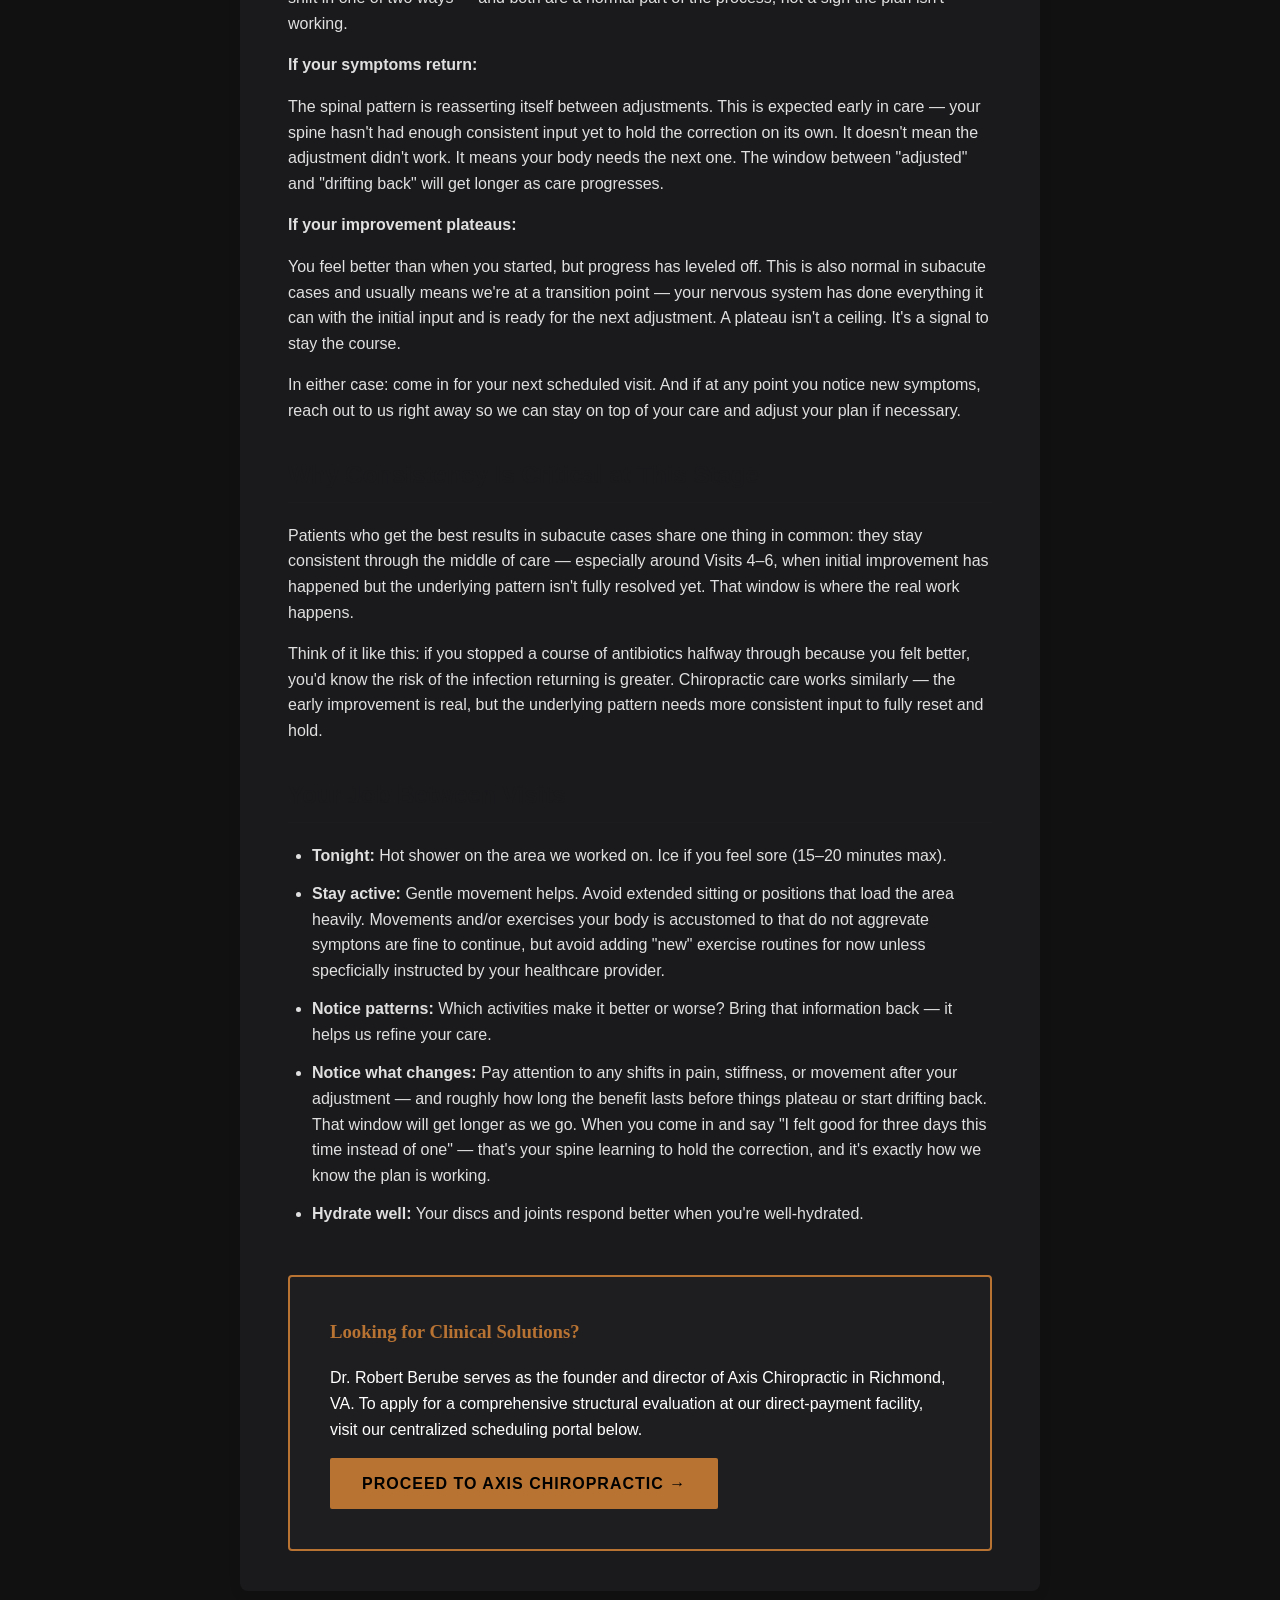
<file: cases/subacute.html>
<!DOCTYPE html>
<html lang="en">
<head>
    <meta charset="UTF-8">
    <meta name="viewport" content="width=device-width, initial-scale=1.0">
    <title>Your Path Forward: Understanding Your Subacute Issue: What's Going On & What to Expect</title>
    <style>
        :root {
            --primary-navy: #1a1a1d;
            --secondary-bg: #111111;
            --white: #1a1a1d;
            --text-dark: #e0e0e0;
            --accent-color: #b87333;
            --status-color: #b87333;
            --status-bg: rgba(184, 115, 51, 0.1);
        }
        
        * {
            box-sizing: border-box;
        }

        body {
            font-family: 'Segoe UI', Tahoma, Geneva, Verdana, sans-serif;
            line-height: 1.6;
            color: var(--text-dark);
            background-color: var(--secondary-bg);
            margin: 0;
            padding: 0;
        }

        .container {
            max-width: 800px;
            margin: 2rem auto;
            background: var(--white);
            padding: 2.5rem 3rem;
            border-radius: 8px;
            box-shadow: 0 4px 15px rgba(0,0,0,0.05);
        }

        @media (max-width: 768px) {
            .container {
                margin: 1rem;
                padding: 1.5rem;
            }
        }

        header {
            text-align: center;
            border-bottom: 2px solid var(--primary-navy);
            padding-bottom: 1.5rem;
            margin-bottom: 2rem;
        }

        header h1 {
            color: var(--primary-navy);
            font-size: 2.25rem;
            margin: 0.5rem 0;
            line-height: 1.2;
        }

        h1 {
            font-size: 2.25rem;
            margin-bottom: 0.5rem;
            color: #37352f;
        }

        h2 {
            color: var(--primary-navy);
            font-size: 1.5rem;
            margin-top: 2rem;
            border-bottom: 1px solid rgba(55, 53, 47, 0.1);
            padding-bottom: 0.5rem;
        }

        p {
            margin-bottom: 1rem;
        }

        .callout {
            background-color: var(--status-bg);
            border-left: 4px solid var(--status-color);
            padding: 16px;
            border-radius: 4px;
            margin: 1rem 0;
            display: flex;
            gap: 1rem;
            align-items: flex-start;
        }

        .callout-icon {
            font-size: 1.5rem;
            line-height: 1.2;
        }

        .callout.appointment {
            background-color: #e3f2fd;
            border-color: #2196f3;
        }

        /* Table Layout Fixes */
        .collection-content-wrapper {
            overflow-x: auto;
        }

        .collection-content table {
            width: 100%;
            border-collapse: collapse;
            margin: 1.5rem 0;
            font-size: 0.9rem;
        }

        .collection-content th, 
        .collection-content td {
            border: 1px solid rgba(55, 53, 47, 0.1);
            padding: 12px;
            vertical-align: top;
            line-height: 1.5;
        }

        .collection-content th {
            background: #f7f6f3;
            font-weight: 600;
            width: 30%;
        }

        .collection-content tr:nth-child(even) td {
            background-color: #f9f9f9;
        }

        ul {
            padding-left: 1.5rem;
            margin-bottom: 1.5rem;
        }

        li {
            margin-bottom: 0.8rem;
        }

        .contact-list {
            list-style: none;
            padding: 0;
            margin-top: 0.5rem;
        }
        
        .contact-list li {
            margin-bottom: 0.25rem;
        }

        .footer-info {
            margin-top: 3rem;
            padding-top: 2rem;
            border-top: 1px solid #ddd;
            text-align: center;
        }

        .footer-info p {
            margin: 0.3rem 0;
        }

        .footer-info strong {
            color: var(--primary-navy);
            font-size: 1.3rem;
            display: block;
            margin-bottom: 0.5rem;
        }

        a {
            color: var(--primary-navy);
            text-decoration: none;
            font-weight: 600;
        }
        
        a:hover {
            text-decoration: underline;
        }

        @media (max-width: 600px) {
            .collection-content table, 
            .collection-content thead, 
            .collection-content tbody, 
            .collection-content th, 
            .collection-content td, 
            .collection-content tr {
                display: block;
            }
            .collection-content thead {
                display: none;
            }
            .collection-content tr {
                margin-bottom: 1.5rem;
                border: 1px solid #ddd;
                border-radius: 8px;
                overflow: hidden;
            }
            .collection-content tr:nth-child(even) td {
                background-color: transparent;
            }
            .collection-content td {
                border: none;
                padding: 1rem;
            }
            .collection-content td:first-child {
                background-color: var(--primary-navy);
                color: var(--white);
            }
        }
        
        /* 1. Fix CSS "Leaking" Text */
        @page {
            margin: 1in;
        }
        @media only print {
            .collection-content-wrapper {
                overflow-x: visible;
            }
        }
    </style>
</head>
<body>
    <div class="container">
        <header>
            <h1>Your Path Forward: Understanding Your Subacute Issue</h1>
            <h2>What's Going On &amp; What to Expect</h2>
        </header>

        <div class="callout">
            <div class="callout-icon">🔵</div>
            <div>
                <strong>Subacute Case</strong> — Symptoms lasting 4–12 weeks, a recurring problem that keeps coming back, or an acute injury that hasn't resolved as expected. You're past the addressing it early stage, but your body still has significant capacity to heal.
            </div>
        </div>

        <h2>What's Happening in Your Body</h2>
        <p>Your spine has been under stress for longer than a few weeks — either from a recent injury that didn't fully heal, or from a pattern that's been building quietly for months. The joints involved have likely had time to stiffen, and the surrounding muscles have adapted to protect them.</p>
        <p>This is called a <strong>compensatory pattern</strong>: your body found a workaround, and now the workaround itself is causing problems. You might feel it as pain that moves around, stiffness that's worse in the morning, or a nagging ache that never quite goes away.</p>
        <p>Chiropractic care works by systematically restoring normal joint motion and signaling your nervous system to release those compensatory patterns. <strong>It takes longer than an acute case, but the results are durable</strong> — because we're not just quieting down symptoms, we're correcting the underlying movement problem.</p>

        <h2>What to Expect Over the Next Several Weeks</h2>
        <div class="collection-content-wrapper">
            <div class="collection-content">
                <table>
                    <thead>
                        <tr>
                            <th>Timeframe</th>
                            <th>What You'll Likely Notice</th>
                        </tr>
                    </thead>
                    <tbody>
                        <tr>
                            <td><strong>Tonight &amp; tomorrow</strong></td>
                            <td>Muscle soreness is common. Your body is responding to movement it hasn't had in a while. This is a good sign.</td>
                        </tr>
                        <tr>
                            <td><strong>Visits 1–4</strong></td>
                            <td>Pain may fluctuate — some days noticeably better, others similar to before. Non-linear progress is normal at this stage.</td>
                        </tr>
                        <tr>
                            <td><strong>Visits 5–8</strong></td>
                            <td>Most patients notice a clear trend: pain is more manageable, movement is improving, and flare-ups are shorter when they happen.</td>
                        </tr>
                        <tr>
                            <td><strong>Visits 9–12</strong></td>
                            <td>Stabilization phase. Gains hold longer between visits. At your re-exam (Visit 11–12), we measure exactly how far you've come and build the next phase of your plan. For subacute cases, this re-exam is a checkpoint — not necessarily the finish line. Many patients continue into a stabilization phase beyond visit 12 to lock in their results.</td>
                        </tr>
                    </tbody>
                </table>
            </div>
        </div>

        <h2>What's Normal Between Visits</h2>
        <p>Most patients leave their first visit feeling some immediate improvement. Between visits, that can shift in one of two ways — and both are a normal part of the process, not a sign the plan isn't working.</p>
        <p><strong>If your symptoms return:</strong></p>
        <p>The spinal pattern is reasserting itself between adjustments. This is expected early in care — your spine hasn't had enough consistent input yet to hold the correction on its own. It doesn't mean the adjustment didn't work. It means your body needs the next one. The window between "adjusted" and "drifting back" will get longer as care progresses.</p>
        <p><strong>If your improvement plateaus:</strong></p>
        <p>You feel better than when you started, but progress has leveled off. This is also normal in subacute cases and usually means we're at a transition point — your nervous system has done everything it can with the initial input and is ready for the next adjustment. A plateau isn't a ceiling. It's a signal to stay the course.</p>
        <p>In either case: come in for your next scheduled visit. And if at any point you notice new symptoms, reach out to us right away so we can stay on top of your care and adjust your plan if necessary.</p>

        <h2>Why Consistency Is Critical at This Stage</h2>
        <p>Patients who get the best results in subacute cases share one thing in common: they stay consistent through the middle of care — especially around Visits 4–6, when initial improvement has happened but the underlying pattern isn't fully resolved yet. That window is where the real work happens.</p>
        <p>Think of it like this: if you stopped a course of antibiotics halfway through because you felt better, you'd know the risk of the infection returning is greater. Chiropractic care works similarly — the early improvement is real, but the underlying pattern needs more consistent input to fully reset and hold.</p>

        <h2>Your Job Between Visits</h2>
        <ul>
            <li><strong>Tonight:</strong> Hot shower on the area we worked on. Ice if you feel sore (15–20 minutes max).</li>
            <li><strong>Stay active:</strong> Gentle movement helps. Avoid extended sitting or positions that load the area heavily. Movements and/or exercises your body is accustomed to that do not aggrevate symptons are fine to continue, but avoid adding "new" exercise routines for now unless specficially instructed by your healthcare provider.</li>
            <li><strong>Notice patterns:</strong> Which activities make it better or worse? Bring that information back — it helps us refine your care.</li>
            <li><strong>Notice what changes:</strong> Pay attention to any shifts in pain, stiffness, or movement after your adjustment — and roughly how long the benefit lasts before things plateau or start drifting back. That window will get longer as we go. When you come in and say "I felt good for three days this time instead of one" — that's your spine learning to hold the correction, and it's exactly how we know the plan is working.</li>
            <li><strong>Hydrate well:</strong> Your discs and joints respond better when you're well-hydrated.</li>
        </ul>

        <div class="axis-funnel-box" style="border: 2px solid var(--accent-color); padding: 2.5rem; background: rgba(255,255,255,0.02); margin-top: 3rem; border-radius: 4px;">
            <h3 style="color: var(--accent-color); font-family: 'Playfair Display', serif; margin-top: 0;">Looking for Clinical Solutions?</h3>
            <p style="color: #ffffff; font-family: 'Inter', sans-serif; line-height: 1.6;">Dr. Robert Berube serves as the founder and director of Axis Chiropractic in Richmond, VA. To apply for a comprehensive structural evaluation at our direct-payment facility, visit our centralized scheduling portal below.</p>
            <a href="https://www.axischirorva.com" class="axis-cta-button" style="display: inline-block; background-color: var(--accent-color); color: #000000; padding: 0.8rem 2rem; font-weight: bold; text-decoration: none; border-radius: 2px; text-transform: uppercase; letter-spacing: 1px; transition: background 0.3s ease;">Proceed to Axis Chiropractic →</a>
        </div>
    </div>
</body>
</html>
</file>
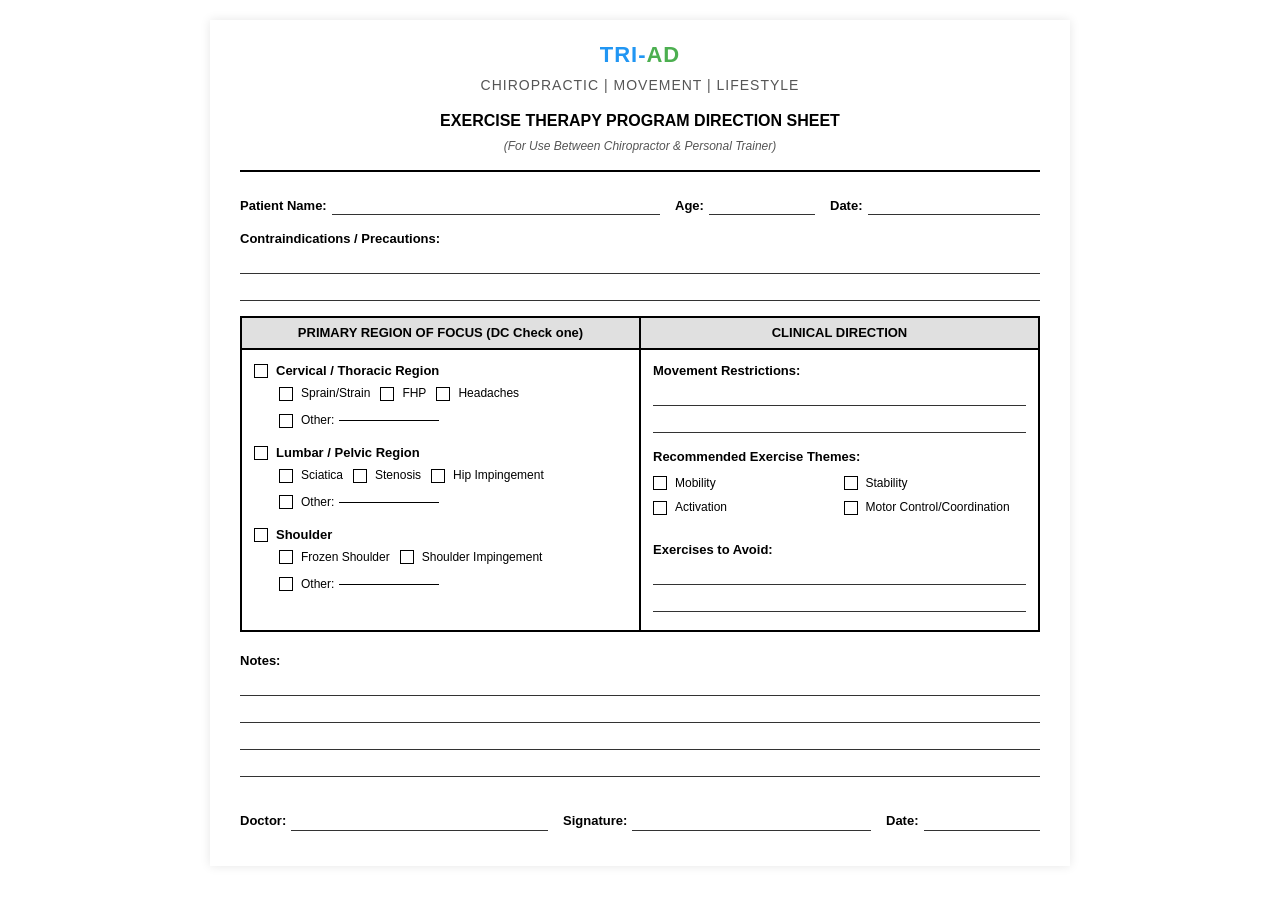
<file: forms/therapy_direction.html>
<!DOCTYPE html>
<html lang="en">
<head>
    <meta charset="UTF-8">
    <meta name="viewport" content="width=device-width, initial-scale=1.0">
    <title>Exercise Therapy Program Direction Sheet</title>
    <style>
        :root {
            --primary-font: 'Arial', sans-serif;
            --line-color: #333;
            --bg-color: #f9f9f9;
        }
        body {
            font-family: var(--primary-font);
            margin: 0;
            padding: 20px;
            color: #000;
            font-size: 13px;
            line-height: 1.4;
        }
        .container {
            max-width: 800px;
            margin: 0 auto;
            background: #fff;
            padding: 20px 30px;
            box-shadow: 0 0 10px rgba(0,0,0,0.1);
        }
        .header {
            text-align: center;
            margin-bottom: 25px;
            border-bottom: 2px solid #000;
            padding-bottom: 15px;
        }
        .header h1 {
            margin: 0;
            font-size: 22px;
            text-transform: uppercase;
            letter-spacing: 1px;
            color: #4CAF50; /* Green accent matching TRI-AD logo style */
        }
        .header h1 span {
            color: #2196F3; /* Blue accent */
        }
        .header h2 {
            margin: 5px 0 0;
            font-size: 14px;
            font-weight: normal;
            color: #555;
            letter-spacing: 1px;
        }
        .header h3 {
            margin: 15px 0 5px 0;
            font-size: 16px;
            font-weight: bold;
            text-transform: uppercase;
        }
        .header .subtitle {
            font-size: 12px;
            font-style: italic;
            color: #555;
        }
        .row {
            display: flex;
            justify-content: space-between;
            margin-bottom: 15px;
            gap: 15px;
        }
        .field {
            display: flex;
            align-items: flex-end;
            flex: 1;
        }
        .field label {
            white-space: nowrap;
            margin-right: 5px;
            font-weight: bold;
        }
        .line {
            flex-grow: 1;
            border-bottom: 1px solid var(--line-color);
            height: 1.2em;
        }
        .full-width {
            width: 100%;
            margin-bottom: 15px;
        }
        .full-width label {
            display: block;
            font-weight: bold;
            margin-bottom: 5px;
        }
        .full-line {
            width: 100%;
            height: 20px;
            border-bottom: 1px solid var(--line-color);
            margin-bottom: 6px;
        }
        
        /* 2-Column Grid Layout styling */
        .two-col-container {
            display: flex;
            border: 2px solid #000;
            margin-bottom: 20px;
        }
        .col {
            flex: 1;
            padding: 12px;
        }
        .col-left {
            border-right: 2px solid #000;
        }
        .section-title {
            background-color: #e0e0e0;
            padding: 6px;
            font-weight: bold;
            font-size: 13px;
            text-align: center;
            margin: -12px -12px 12px -12px;
            border-bottom: 2px solid #000;
        }
        
        /* Checkbox styling */
        .checkbox-group {
            margin-bottom: 15px;
        }
        .checkbox-item {
            display: flex;
            align-items: center;
            font-weight: bold;
            margin-bottom: 5px;
        }
        .box {
            width: 12px;
            height: 12px;
            border: 1px solid #000;
            margin-right: 8px;
            display: inline-block;
        }
        .sub-checkboxes {
            margin-left: 25px;
            display: flex;
            flex-wrap: wrap;
            gap: 10px;
            margin-bottom: 15px;
        }
        .sub-item {
            display: flex;
            align-items: center;
            font-size: 12px;
        }
        .inline-line {
            display: inline-block;
            width: 80px;
            border-bottom: 1px solid #000;
            margin-left: 5px;
        }
        .themes-grid {
            display: grid;
            grid-template-columns: 1fr 1fr;
            gap: 8px;
            margin-top: 8px;
        }

        /* Print Specific Styles */
        @media print {
            body {
                background: white;
                padding: 0;
                -webkit-print-color-adjust: exact;
                print-color-adjust: exact;
            }
            .container {
                box-shadow: none;
                max-width: 100%;
                padding: 0;
            }
            .section-title {
                background-color: #e0e0e0 !important;
            }
        }
    </style>
</head>
<body>

    <div class="container">
        <div class="header">
            <h1><span>TRI-</span>AD</h1>
            <h2>CHIROPRACTIC | MOVEMENT | LIFESTYLE</h2>
            <h3>EXERCISE THERAPY PROGRAM DIRECTION SHEET</h3>
            <div class="subtitle">(For Use Between Chiropractor & Personal Trainer)</div>
        </div>

        <div class="row">
            <div class="field" style="flex: 3;"><label>Patient Name:</label><div class="line"></div></div>
            <div class="field" style="flex: 1;"><label>Age:</label><div class="line"></div></div>
            <div class="field" style="flex: 1.5;"><label>Date:</label><div class="line"></div></div>
        </div>

        <div class="full-width">
            <label>Contraindications / Precautions:</label>
            <div class="full-line"></div>
            <div class="full-line"></div>
        </div>

        <div class="two-col-container">
            <!-- Left Column -->
            <div class="col col-left">
                <div class="section-title">PRIMARY REGION OF FOCUS (DC Check one)</div>
                
                <div class="checkbox-group">
                    <div class="checkbox-item"><span class="box"></span> Cervical / Thoracic Region</div>
                    <div class="sub-checkboxes">
                        <div class="sub-item"><span class="box"></span> Sprain/Strain</div>
                        <div class="sub-item"><span class="box"></span> FHP</div>
                        <div class="sub-item"><span class="box"></span> Headaches</div>
                        <div class="sub-item"><span class="box"></span> Other: <span class="inline-line" style="width: 100px;"></span></div>
                    </div>
                </div>

                <div class="checkbox-group">
                    <div class="checkbox-item"><span class="box"></span> Lumbar / Pelvic Region</div>
                    <div class="sub-checkboxes">
                        <div class="sub-item"><span class="box"></span> Sciatica</div>
                        <div class="sub-item"><span class="box"></span> Stenosis</div>
                        <div class="sub-item"><span class="box"></span> Hip Impingement</div>
                        <div class="sub-item"><span class="box"></span> Other: <span class="inline-line" style="width: 100px;"></span></div>
                    </div>
                </div>

                <div class="checkbox-group" style="margin-bottom: 0;">
                    <div class="checkbox-item"><span class="box"></span> Shoulder</div>
                    <div class="sub-checkboxes" style="margin-bottom: 0;">
                        <div class="sub-item"><span class="box"></span> Frozen Shoulder</div>
                        <div class="sub-item"><span class="box"></span> Shoulder Impingement</div>
                        <div class="sub-item"><span class="box"></span> Other: <span class="inline-line" style="width: 100px;"></span></div>
                    </div>
                </div>
            </div>

            <!-- Right Column -->
            <div class="col">
                <div class="section-title">CLINICAL DIRECTION</div>
                
                <div class="full-width">
                    <label>Movement Restrictions:</label>
                    <div class="full-line"></div>
                    <div class="full-line"></div>
                </div>

                <div class="full-width" style="margin-bottom: 25px;">
                    <label>Recommended Exercise Themes:</label>
                    <div class="themes-grid">
                        <div class="sub-item"><span class="box"></span> Mobility</div>
                        <div class="sub-item"><span class="box"></span> Stability</div>
                        <div class="sub-item"><span class="box"></span> Activation</div>
                        <div class="sub-item"><span class="box"></span> Motor Control/Coordination</div>
                    </div>
                </div>

                <div class="full-width" style="margin-bottom: 0;">
                    <label>Exercises to Avoid:</label>
                    <div class="full-line"></div>
                    <div class="full-line"></div>
                </div>
            </div>
        </div>

        <div class="full-width">
            <label>Notes:</label>
            <div class="full-line"></div>
            <div class="full-line"></div>
            <div class="full-line"></div>
            <div class="full-line"></div>
        </div>

        <div class="row" style="margin-top: 35px;">
            <div class="field" style="flex: 2;"><label>Doctor:</label><div class="line"></div></div>
            <div class="field" style="flex: 2;"><label>Signature:</label><div class="line"></div></div>
            <div class="field" style="flex: 1;"><label>Date:</label><div class="line"></div></div>
        </div>

    </div>

</body>
</html>
</file>
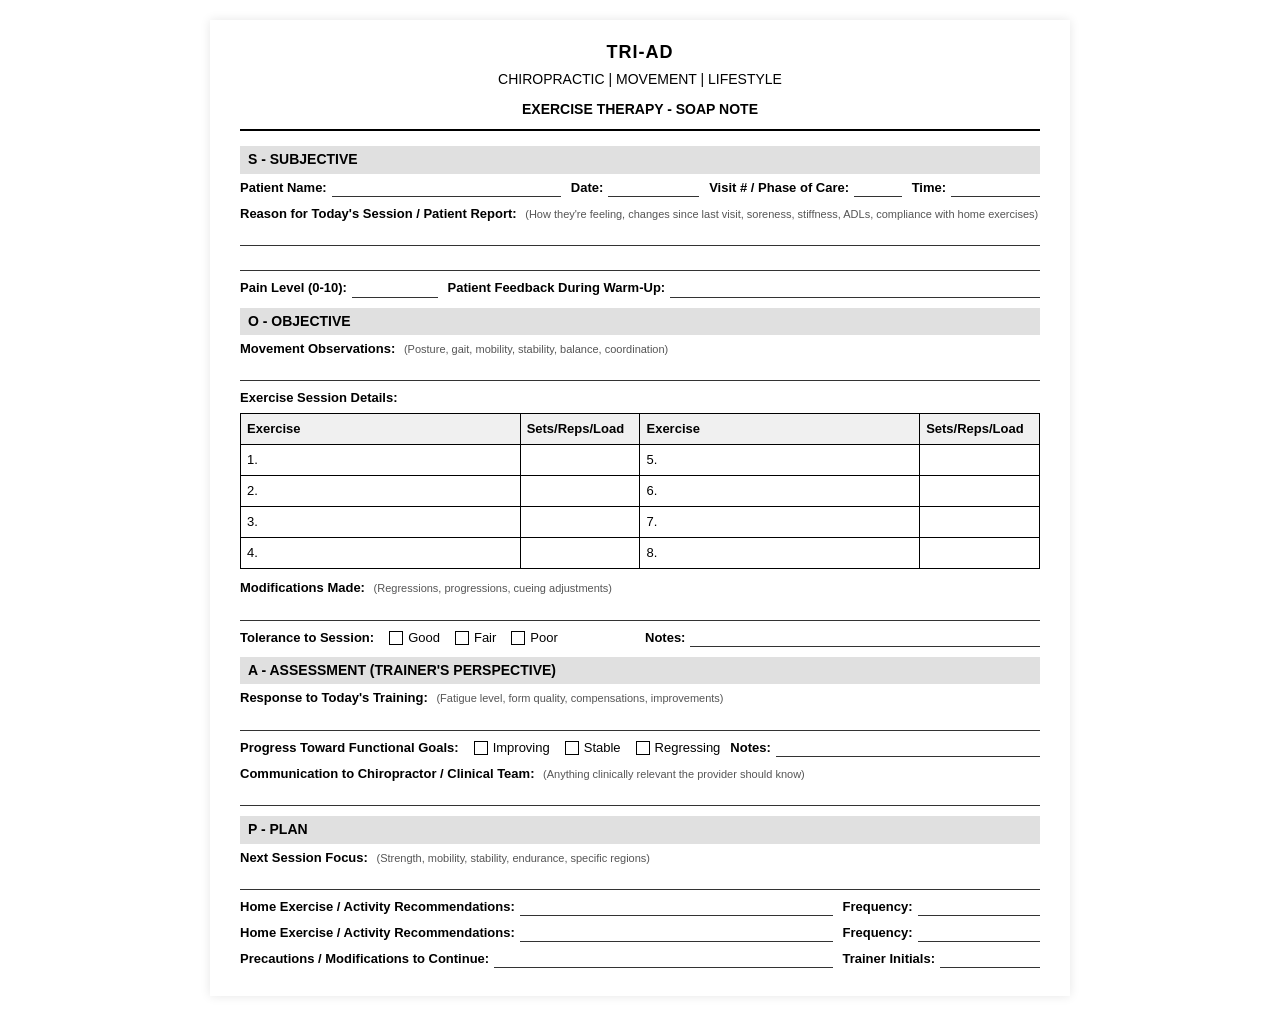
<file: forms/therapySOAP.html>
<!DOCTYPE html>
<html lang="en">
<head>
    <meta charset="UTF-8">
    <meta name="viewport" content="width=device-width, initial-scale=1.0">
    <title>Exercise Therapy SOAP Note</title>
    <style>
        :root {
            --primary-font: 'Arial', sans-serif;
            --line-color: #333;
            --bg-color: #f9f9f9;
        }
        body {
            font-family: var(--primary-font);
            margin: 0;
            padding: 20px;
            color: #000;
            font-size: 13px; /* Slightly smaller to fit one page */
            line-height: 1.4;
        }
        .container {
            max-width: 800px;
            margin: 0 auto;
            background: #fff;
            padding: 20px 30px;
            box-shadow: 0 0 10px rgba(0,0,0,0.1);
        }
        .header {
            text-align: center;
            margin-bottom: 15px;
            border-bottom: 2px solid #000;
            padding-bottom: 10px;
        }
        .header h1 {
            margin: 0;
            font-size: 18px;
            text-transform: uppercase;
            letter-spacing: 1px;
        }
        .header h2 {
            margin: 5px 0 0;
            font-size: 14px;
            font-weight: normal;
        }
        .section-title {
            background-color: #e0e0e0;
            padding: 4px 8px;
            font-weight: bold;
            font-size: 14px;
            margin: 10px 0 5px 0;
            text-transform: uppercase;
        }
        .row {
            display: flex;
            justify-content: space-between;
            margin-bottom: 8px;
            gap: 10px;
        }
        .field {
            display: flex;
            align-items: flex-end;
            flex: 1;
        }
        .field label {
            white-space: nowrap;
            margin-right: 5px;
            font-weight: bold;
        }
        .line {
            flex-grow: 1;
            border-bottom: 1px solid var(--line-color);
            height: 1.2em;
        }
        .full-width {
            width: 100%;
            margin-bottom: 8px;
        }
        .full-width label {
            display: block;
            font-weight: bold;
            margin-bottom: 2px;
        }
        .full-width .sub-text {
            font-weight: normal;
            font-size: 11px;
            color: #555;
            display: inline-block;
            margin-left: 5px;
        }
        .full-line {
            width: 100%;
            height: 20px;
            border-bottom: 1px solid var(--line-color);
            margin-bottom: 4px;
        }
        .checkbox-group {
            display: flex;
            align-items: center;
            gap: 15px;
        }
        .checkbox-item {
            display: flex;
            align-items: center;
        }
        .box {
            width: 12px;
            height: 12px;
            border: 1px solid #000;
            margin-right: 5px;
            display: inline-block;
        }
        /* Table Styles for Exercises */
        table {
            width: 100%;
            border-collapse: collapse;
            margin-top: 5px;
            margin-bottom: 10px;
        }
        th, td {
            border: 1px solid #000;
            padding: 6px;
            text-align: left;
        }
        th {
            background-color: #f0f0f0;
            font-weight: bold;
            width: 25%;
        }
        .exercise-col { width: 35%; }
        .sets-col { width: 15%; }
        
        /* Print Specific Styles */
        @media print {
            body {
                background: white;
                padding: 0;
                -webkit-print-color-adjust: exact;
                print-color-adjust: exact;
            }
            .container {
                box-shadow: none;
                max-width: 100%;
                padding: 0;
            }
            th {
                background-color: #f0f0f0 !important;
            }
        }
    </style>
</head>
<body>

    <div class="container">
        <div class="header">
            <h1>TRI-AD</h1>
            <h2>CHIROPRACTIC | MOVEMENT | LIFESTYLE</h2>
            <h2 style="font-weight: bold; margin-top: 10px;">EXERCISE THERAPY - SOAP NOTE</h2>
        </div>

        <!-- S - Subjective -->
        <div class="section-title">S - Subjective</div>
        <div class="row">
            <div class="field" style="flex: 2.5;"><label>Patient Name:</label><div class="line"></div></div>
            <div class="field" style="flex: 1;"><label>Date:</label><div class="line"></div></div>
            <div class="field" style="flex: 1.5;"><label>Visit # / Phase of Care:</label><div class="line"></div></div>
            <div class="field" style="flex: 1;"><label>Time:</label><div class="line"></div></div>
        </div>
        
        <div class="full-width">
            <label>Reason for Today's Session / Patient Report: <span class="sub-text">(How they're feeling, changes since last visit, soreness, stiffness, ADLs, compliance with home exercises)</span></label>
            <div class="full-line"></div>
            <div class="full-line"></div>
        </div>

        <div class="row">
            <div class="field" style="flex: 1;"><label>Pain Level (0-10):</label><div class="line"></div></div>
            <div class="field" style="flex: 3;"><label>Patient Feedback During Warm-Up:</label><div class="line"></div></div>
        </div>

        <!-- O - Objective -->
        <div class="section-title">O - Objective</div>
        <div class="full-width">
            <label>Movement Observations: <span class="sub-text">(Posture, gait, mobility, stability, balance, coordination)</span></label>
            <div class="full-line"></div>
        </div>

        <div class="full-width">
            <label>Exercise Session Details:</label>
            <table>
                <tr>
                    <th class="exercise-col">Exercise</th>
                    <th class="sets-col">Sets/Reps/Load</th>
                    <th class="exercise-col">Exercise</th>
                    <th class="sets-col">Sets/Reps/Load</th>
                </tr>
                <tr><td>1. </td><td></td><td>5. </td><td></td></tr>
                <tr><td>2. </td><td></td><td>6. </td><td></td></tr>
                <tr><td>3. </td><td></td><td>7. </td><td></td></tr>
                <tr><td>4. </td><td></td><td>8. </td><td></td></tr>
            </table>
        </div>

        <div class="full-width">
            <label>Modifications Made: <span class="sub-text">(Regressions, progressions, cueing adjustments)</span></label>
            <div class="full-line"></div>
        </div>

        <div class="row">
            <div class="field" style="flex: 1;">
                <label>Tolerance to Session:</label>
                <div class="checkbox-group" style="margin-left: 10px;">
                    <div class="checkbox-item"><span class="box"></span> Good</div>
                    <div class="checkbox-item"><span class="box"></span> Fair</div>
                    <div class="checkbox-item"><span class="box"></span> Poor</div>
                </div>
            </div>
            <div class="field" style="flex: 1;"><label>Notes:</label><div class="line"></div></div>
        </div>

        <!-- A - Assessment -->
        <div class="section-title">A - Assessment (Trainer's Perspective)</div>
        <div class="full-width">
            <label>Response to Today's Training: <span class="sub-text">(Fatigue level, form quality, compensations, improvements)</span></label>
            <div class="full-line"></div>
        </div>

        <div class="row">
            <div class="field" style="flex: 1.2;">
                <label>Progress Toward Functional Goals:</label>
                <div class="checkbox-group" style="margin-left: 10px;">
                    <div class="checkbox-item"><span class="box"></span> Improving</div>
                    <div class="checkbox-item"><span class="box"></span> Stable</div>
                    <div class="checkbox-item"><span class="box"></span> Regressing</div>
                </div>
            </div>
            <div class="field" style="flex: 1;"><label>Notes:</label><div class="line"></div></div>
        </div>

        <div class="full-width">
            <label>Communication to Chiropractor / Clinical Team: <span class="sub-text">(Anything clinically relevant the provider should know)</span></label>
            <div class="full-line"></div>
        </div>

        <!-- P - Plan -->
        <div class="section-title">P - Plan</div>
        <div class="full-width">
            <label>Next Session Focus: <span class="sub-text">(Strength, mobility, stability, endurance, specific regions)</span></label>
            <div class="full-line"></div>
        </div>

        <div class="row">
            <div class="field" style="flex: 3;"><label>Home Exercise / Activity Recommendations:</label><div class="line"></div></div>
            <div class="field" style="flex: 1;"><label>Frequency:</label><div class="line"></div></div>
        </div>
        
        <div class="row">
            <div class="field" style="flex: 3;"><label>Home Exercise / Activity Recommendations:</label><div class="line"></div></div>
            <div class="field" style="flex: 1;"><label>Frequency:</label><div class="line"></div></div>
        </div>

        <div class="row">
            <div class="field" style="flex: 3;"><label>Precautions / Modifications to Continue:</label><div class="line"></div></div>
            <div class="field" style="flex: 1;"><label>Trainer Initials:</label><div class="line"></div></div>
        </div>

    </div>

</body>
</html>
</file>
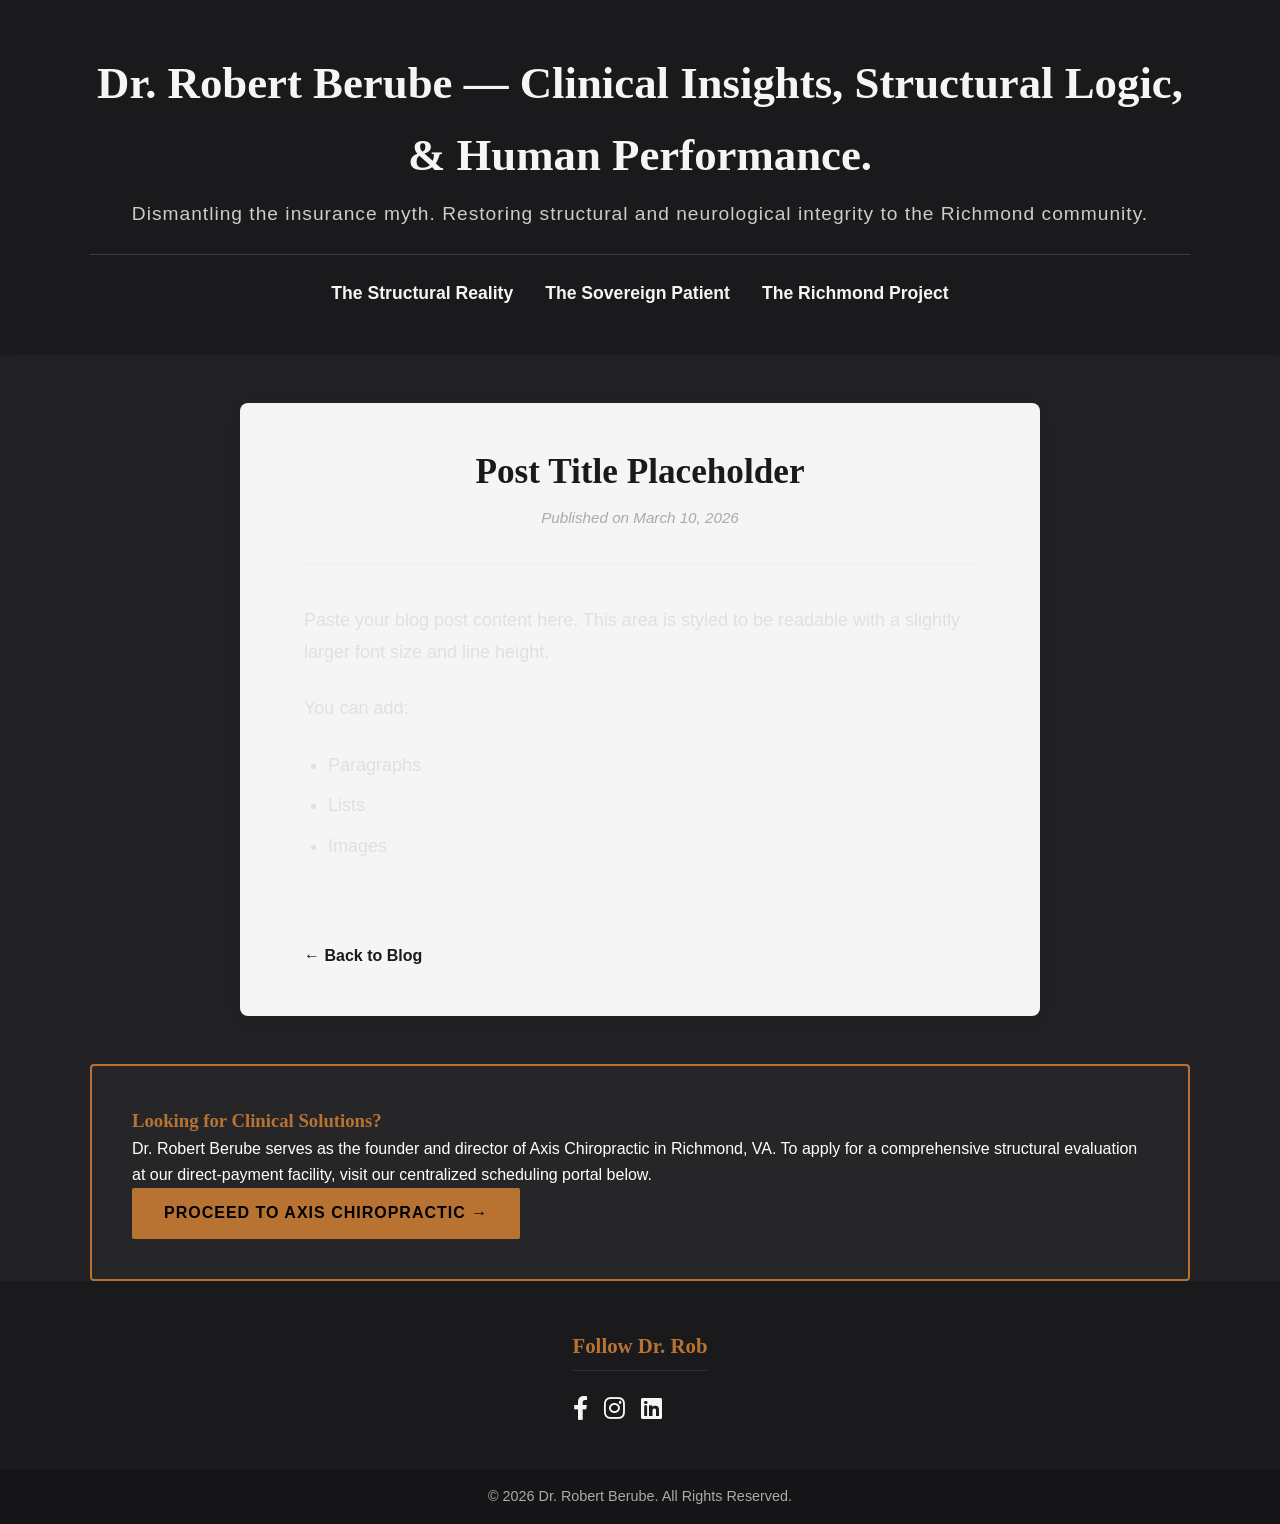
<file: blog/posts/post-template.html>
<!DOCTYPE html>
<html lang="en">
<head>
    <meta charset="UTF-8">
    <meta name="viewport" content="width=device-width, initial-scale=1.0">
    
    <title>Blog Post Template | Dr. Rob Berube</title>
    <meta name="description" content="Blog post description">
    
    <!-- Stylesheets (Adjusted for /blog/posts/ subfolder) -->
    <link rel="stylesheet" href="../../css/style.css">
    <link rel="stylesheet" href="https://cdnjs.cloudflare.com/ajax/libs/font-awesome/6.0.0/css/all.min.css">
</head>
<body>
    <!-- Header -->
    <header>
        <div class="container">
            <h1>Dr. Robert Berube — Clinical Insights, Structural Logic, & Human Performance.</h1>
            <p class="subtitle" style="margin-top: 0.5rem; font-size: 1.2rem; font-family: 'Inter', sans-serif;">Dismantling the insurance myth. Restoring structural and neurological integrity to the Richmond community.</p>
            <nav class="main-nav">
                <ul>
                    <li><a href="../index.html">The Structural Reality</a></li>
                    <li><a href="../index.html">The Sovereign Patient</a></li>
                    <li><a href="../index.html">The Richmond Project</a></li>
                </ul>
            </nav>
        </div>
    </header>

    <main class="container">
        <!-- Blog Post Article -->
        <article class="blog-article">
            
            <!-- Featured Image Placeholder -->
            <!-- <img id="post-image" src="" alt="Featured image description" class="blog-featured-image" loading="lazy"> -->

            <header class="blog-header">
                <!-- Post Title -->
                <h1 id="post-title" class="blog-title">Post Title Placeholder</h1>
                <!-- Publish Date -->
                <div class="blog-date">
                    Published on <span id="post-date">March 10, 2026</span>
                </div>
            </header>

            <!-- Post Body -->
            <div id="post-body" class="blog-content">
                <p>Paste your blog post content here. This area is styled to be readable with a slightly larger font size and line height.</p>
                
                <p>You can add:</p>
                <ul>
                    <li>Paragraphs</li>
                    <li>Lists</li>
                    <li>Images</li>
                </ul>
            </div>

            <!-- Back to Blog Link -->
            <div class="blog-footer-nav">
                <a href="../index.html" class="back-link">&larr; Back to Blog</a>
            </div>
        </article>

        <div class="axis-funnel-box" style="border: 2px solid var(--accent-color); padding: 2.5rem; background: rgba(255,255,255,0.02); margin-top: 3rem; border-radius: 4px;">
            <h3 style="color: var(--accent-color); font-family: 'Playfair Display', serif; margin-top: 0;">Looking for Clinical Solutions?</h3>
            <p style="color: #ffffff; font-family: 'Inter', sans-serif; line-height: 1.6;">Dr. Robert Berube serves as the founder and director of Axis Chiropractic in Richmond, VA. To apply for a comprehensive structural evaluation at our direct-payment facility, visit our centralized scheduling portal below.</p>
            <a href="https://www.axischirorva.com" class="axis-cta-button" style="display: inline-block; background-color: var(--accent-color); color: #000000; padding: 0.8rem 2rem; font-weight: bold; text-decoration: none; border-radius: 2px; text-transform: uppercase; letter-spacing: 1px; transition: background 0.3s ease;">Proceed to Axis Chiropractic →</a>
        </div>
    </main>

    <!-- Footer -->
    <footer>
        <div class="container footer-content" style="display: flex; justify-content: center; gap: 2rem;">
            <div class="footer-col" style="text-align: center;">
                <h3>Follow Dr. Rob</h3>
                <div class="social-icons">
                    <a href="https://www.facebook.com/drrobrva" aria-label="Facebook"><i class="fab fa-facebook-f"></i></a>
                    <a href="https://www.instagram.com/drrobrva" aria-label="Instagram"><i class="fab fa-instagram"></i></a>
                    <a href="https://www.linkedin.com/in/robberube/" aria-label="LinkedIn"><i class="fab fa-linkedin"></i></a>
                </div>
            </div>
        </div>
        <div class="copyright">
            <p>&copy; 2026 Dr. Robert Berube. All Rights Reserved.</p>
        </div>
    </footer>
</body>
</html>
</file>
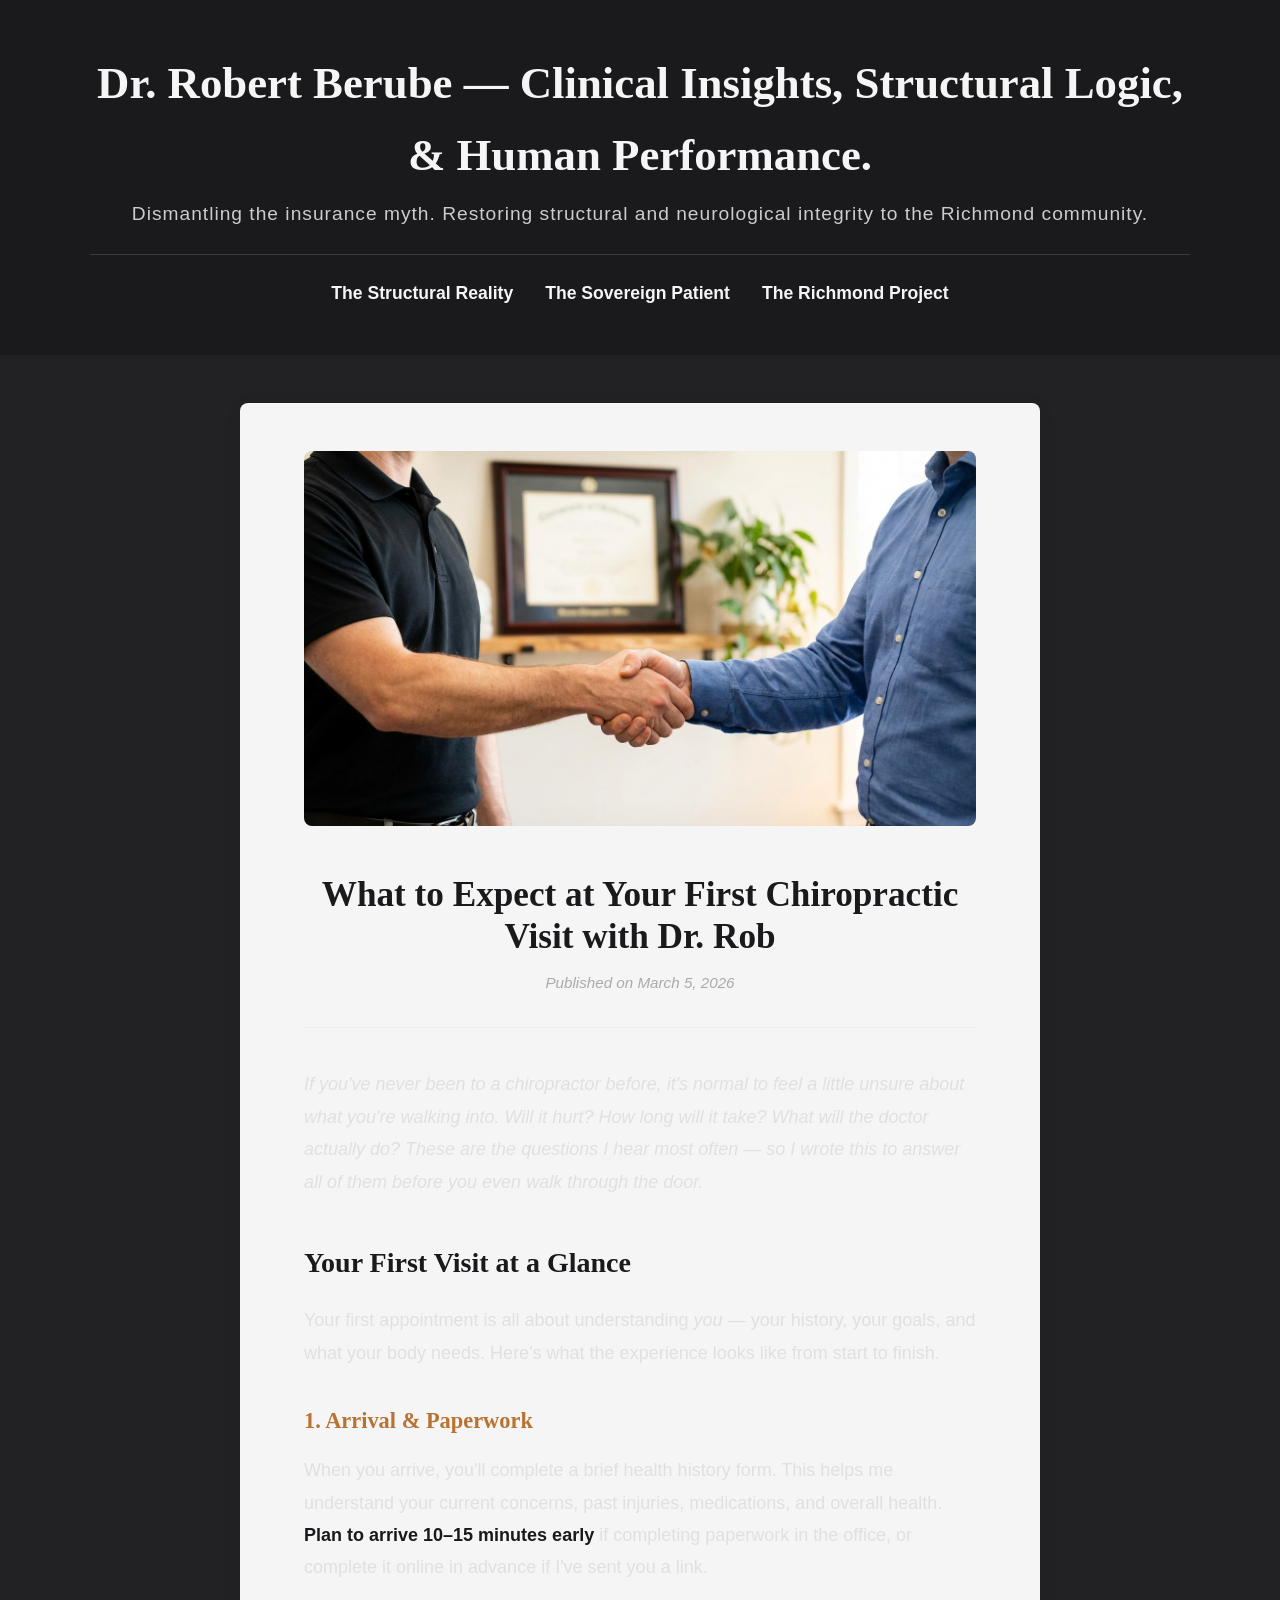
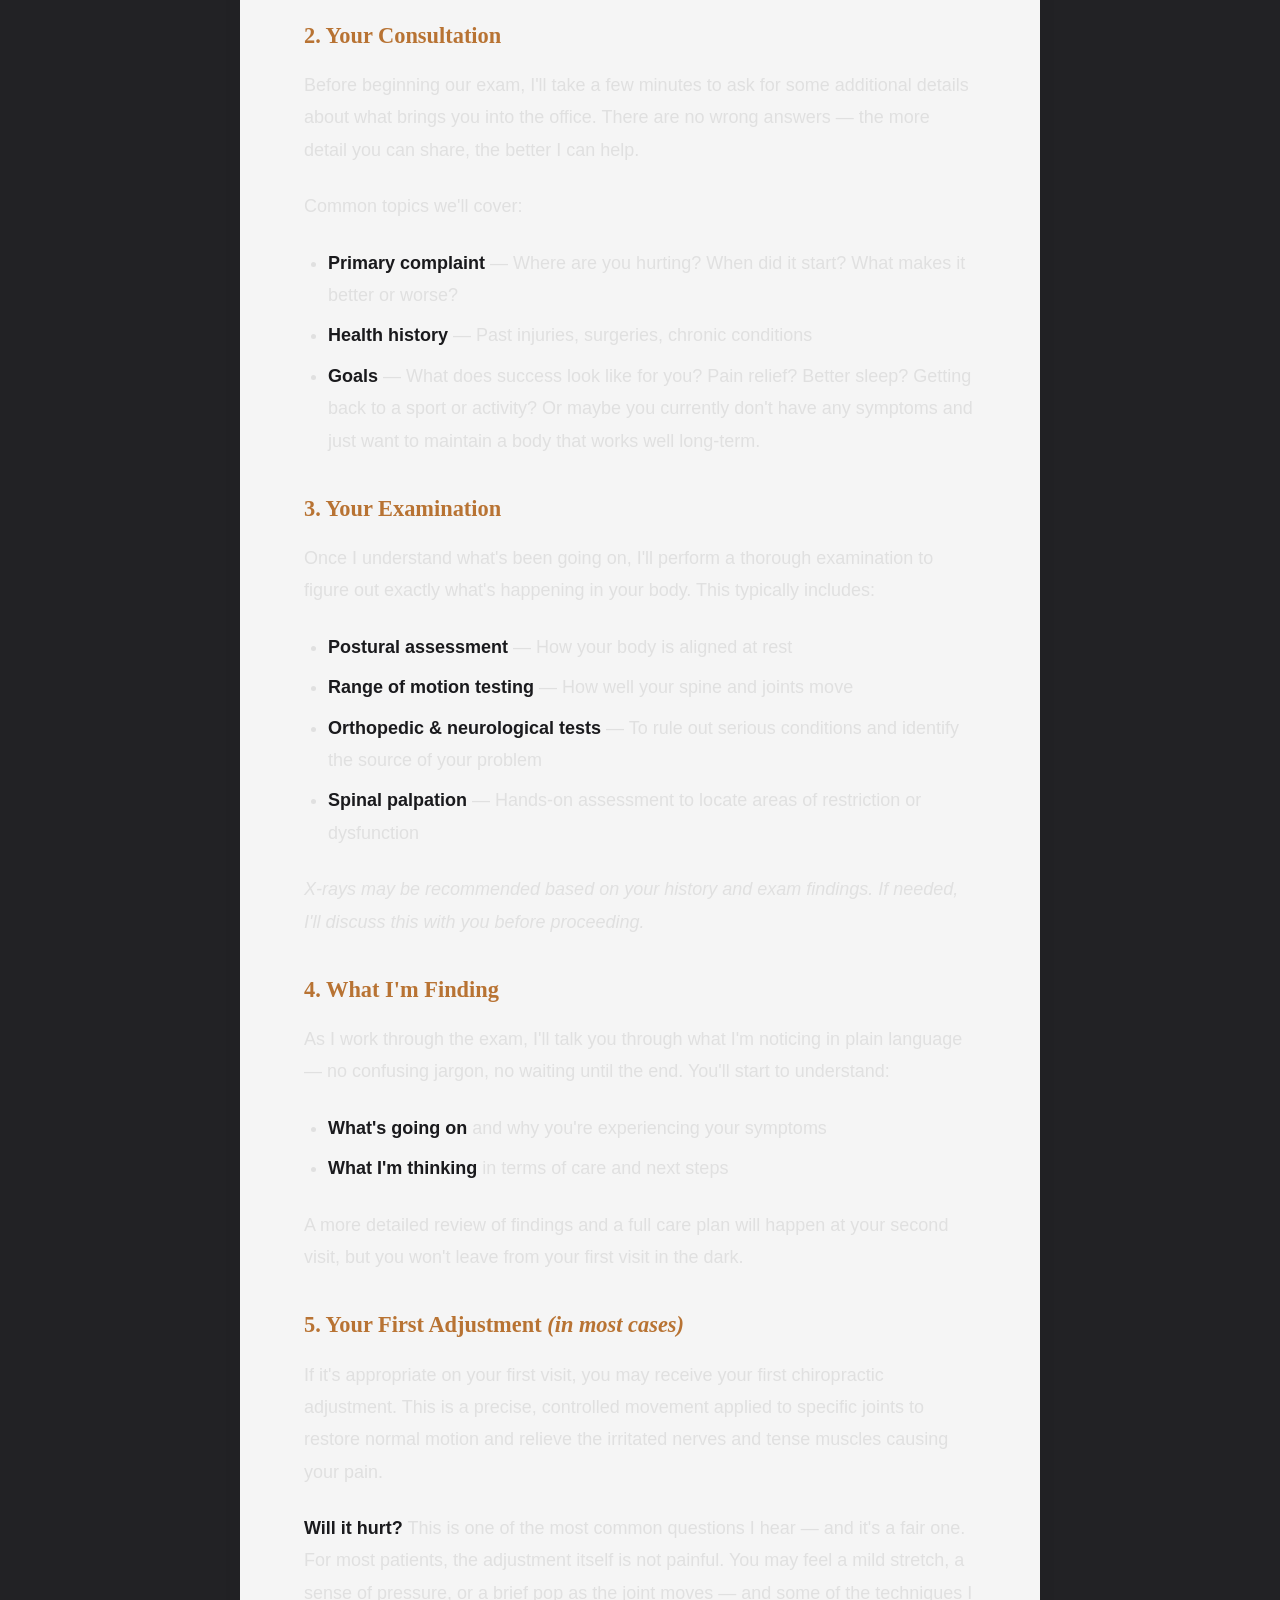
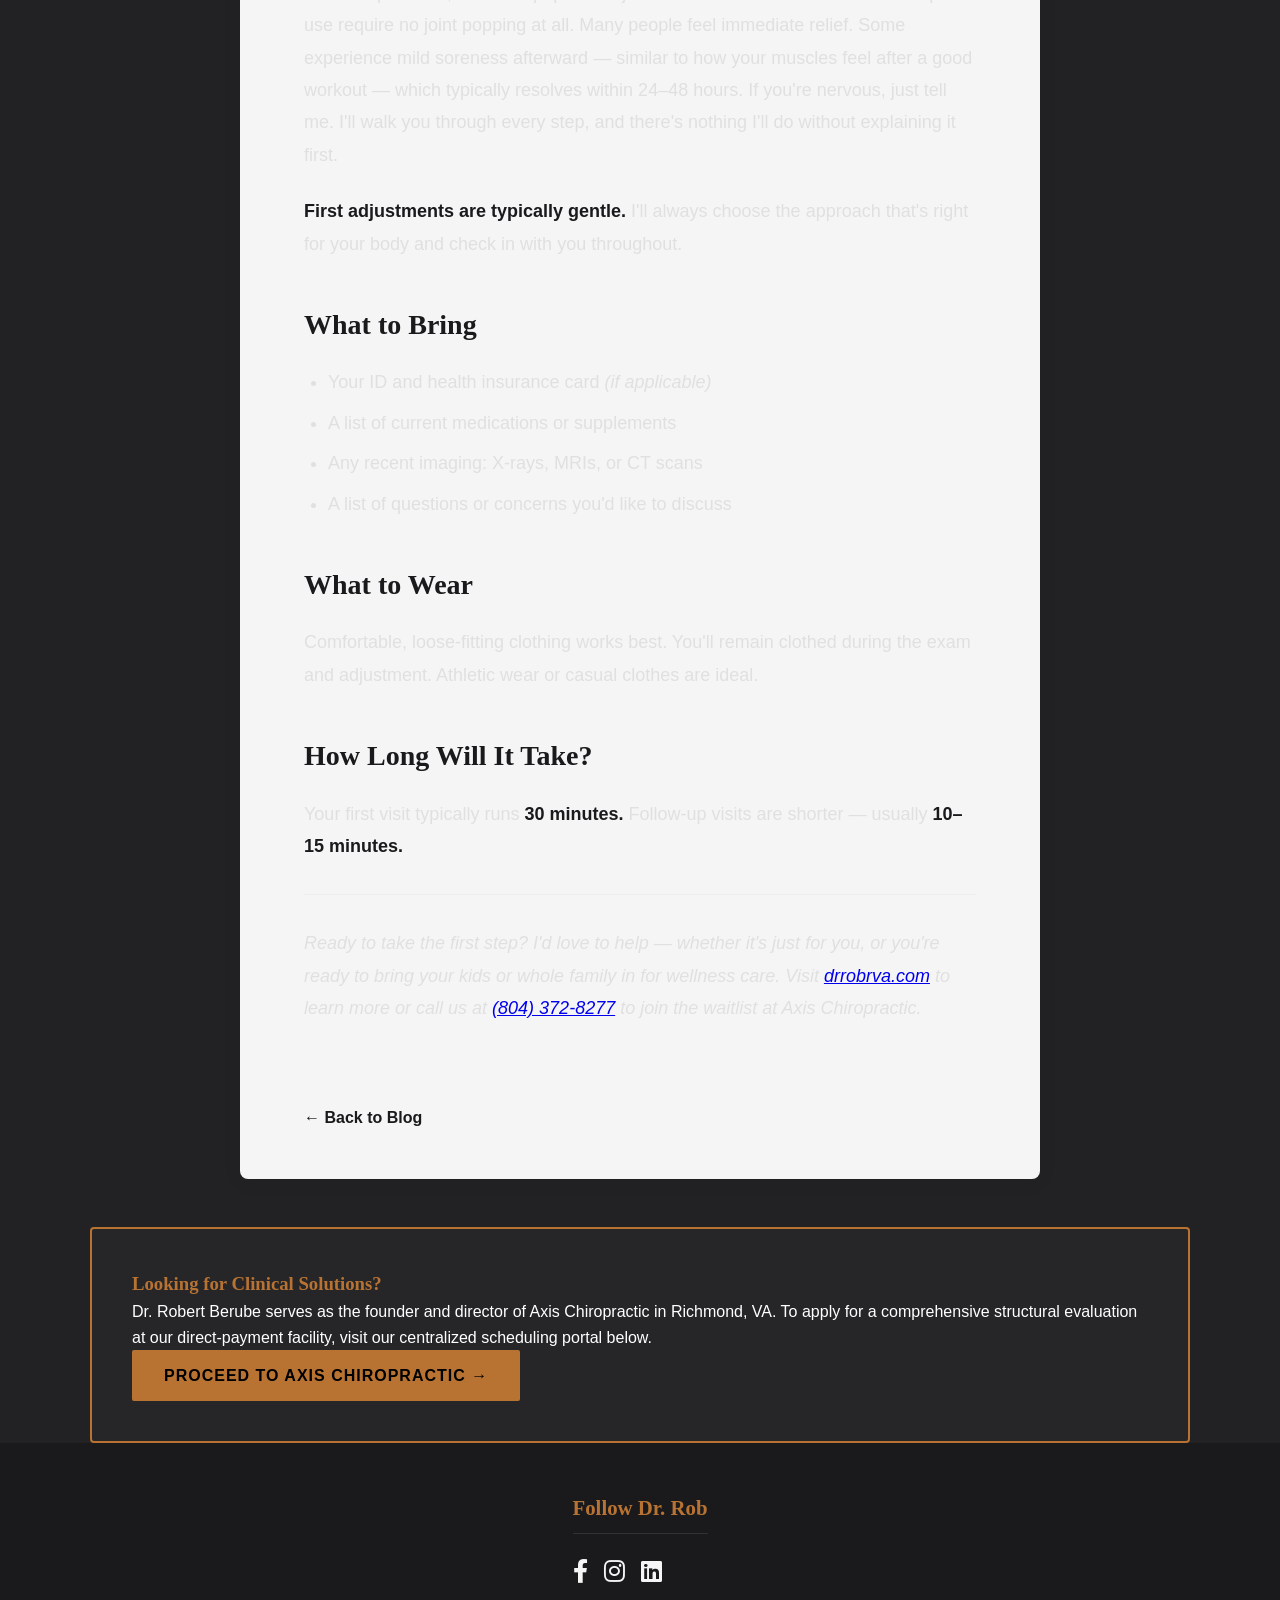
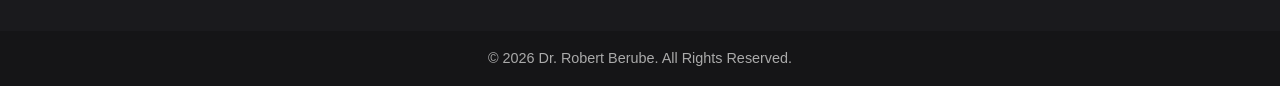
<file: blog/posts/what-to-expect-first-chiropractic-visit.html>
<!DOCTYPE html>
<html lang="en">
<head>
    <meta charset="UTF-8">
    <meta name="viewport" content="width=device-width, initial-scale=1.0">
    
    <title>What to Expect at Your First Chiropractic Visit with Dr. Rob | Dr. Rob Berube</title>
    <meta name="description" content="If you've never been to a chiropractor before, it's normal to feel a little unsure about what you're walking into. Will it hurt? How long will it take?">
    
    <!-- Stylesheets (Adjusted for /blog/posts/ subfolder) -->
    <link rel="stylesheet" href="../../css/style.css">
    <link rel="stylesheet" href="https://cdnjs.cloudflare.com/ajax/libs/font-awesome/6.0.0/css/all.min.css">
</head>
<body>
    <!-- Header -->
    <header>
        <div class="container">
            <h1>Dr. Robert Berube — Clinical Insights, Structural Logic, & Human Performance.</h1>
            <p class="subtitle" style="margin-top: 0.5rem; font-size: 1.2rem; font-family: 'Inter', sans-serif;">Dismantling the insurance myth. Restoring structural and neurological integrity to the Richmond community.</p>
            <nav class="main-nav">
                <ul>
                    <li><a href="../index.html">The Structural Reality</a></li>
                    <li><a href="../index.html">The Sovereign Patient</a></li>
                    <li><a href="../index.html">The Richmond Project</a></li>
                </ul>
            </nav>
        </div>
    </header>

    <main class="container">
        <!-- Blog Post Article -->
        <article class="blog-article">
            
            <!-- Featured Image -->
            <img src="../../images/blog/what-to-expect_blog_featured_image.png" alt="Patient receiving a gentle chiropractic adjustment on a treatment table." class="blog-featured-image" loading="lazy">

            <header class="blog-header">
                <!-- Post Title -->
                <h1 id="post-title" class="blog-title">What to Expect at Your First Chiropractic Visit with Dr. Rob</h1>
                <!-- Publish Date -->
                <div class="blog-date">
                    Published on <span id="post-date">March 5, 2026</span>
                </div>
            </header>

            <!-- Post Body -->
            <div id="post-body" class="blog-content">
                <p><em>If you've never been to a chiropractor before, it's normal to feel a little unsure about what you're walking into. Will it hurt? How long will it take? What will the doctor actually do? These are the questions I hear most often — so I wrote this to answer all of them before you even walk through the door.</em></p>

                <h2>Your First Visit at a Glance</h2>
                <p>Your first appointment is all about understanding <em>you</em> — your history, your goals, and what your body needs. Here's what the experience looks like from start to finish.</p>

                <h3>1. Arrival & Paperwork</h3>
                <p>When you arrive, you'll complete a brief health history form. This helps me understand your current concerns, past injuries, medications, and overall health. <strong>Plan to arrive 10–15 minutes early</strong> if completing paperwork in the office, or complete it online in advance if I've sent you a link.</p>

                <h3>2. Your Consultation</h3>
                <p>Before beginning our exam, I'll take a few minutes to ask for some additional details about what brings you into the office. There are no wrong answers — the more detail you can share, the better I can help.</p>
                <p>Common topics we'll cover:</p>
                <ul>
                    <li><strong>Primary complaint</strong> — Where are you hurting? When did it start? What makes it better or worse?</li>
                    <li><strong>Health history</strong> — Past injuries, surgeries, chronic conditions</li>
                    <li><strong>Goals</strong> — What does success look like for you? Pain relief? Better sleep? Getting back to a sport or activity? Or maybe you currently don't have any symptoms and just want to maintain a body that works well long-term.</li>
                </ul>

                <h3>3. Your Examination</h3>
                <p>Once I understand what's been going on, I'll perform a thorough examination to figure out exactly what's happening in your body. This typically includes:</p>
                <ul>
                    <li><strong>Postural assessment</strong> — How your body is aligned at rest</li>
                    <li><strong>Range of motion testing</strong> — How well your spine and joints move</li>
                    <li><strong>Orthopedic & neurological tests</strong> — To rule out serious conditions and identify the source of your problem</li>
                    <li><strong>Spinal palpation</strong> — Hands-on assessment to locate areas of restriction or dysfunction</li>
                </ul>
                <p><em>X-rays may be recommended based on your history and exam findings. If needed, I'll discuss this with you before proceeding.</em></p>

                <h3>4. What I'm Finding</h3>
                <p>As I work through the exam, I'll talk you through what I'm noticing in plain language — no confusing jargon, no waiting until the end. You'll start to understand:</p>
                <ul>
                    <li><strong>What's going on</strong> and why you're experiencing your symptoms</li>
                    <li><strong>What I'm thinking</strong> in terms of care and next steps</li>
                </ul>
                <p>A more detailed review of findings and a full care plan will happen at your second visit, but you won't leave from your first visit in the dark.</p>

                <h3>5. Your First Adjustment <em>(in most cases)</em></h3>
                <p>If it's appropriate on your first visit, you may receive your first chiropractic adjustment. This is a precise, controlled movement applied to specific joints to restore normal motion and relieve the irritated nerves and tense muscles causing your pain.</p>
                <p><strong>Will it hurt?</strong> This is one of the most common questions I hear — and it's a fair one. For most patients, the adjustment itself is not painful. You may feel a mild stretch, a sense of pressure, or a brief pop as the joint moves — and some of the techniques I use require no joint popping at all. Many people feel immediate relief. Some experience mild soreness afterward — similar to how your muscles feel after a good workout — which typically resolves within 24–48 hours. If you're nervous, just tell me. I'll walk you through every step, and there's nothing I'll do without explaining it first.</p>
                <p><strong>First adjustments are typically gentle.</strong> I'll always choose the approach that's right for your body and check in with you throughout.</p>

                <h2>What to Bring</h2>
                <ul>
                    <li>Your ID and health insurance card <em>(if applicable)</em></li>
                    <li>A list of current medications or supplements</li>
                    <li>Any recent imaging: X-rays, MRIs, or CT scans</li>
                    <li>A list of questions or concerns you'd like to discuss</li>
                </ul>

                <h2>What to Wear</h2>
                <p>Comfortable, loose-fitting clothing works best. You'll remain clothed during the exam and adjustment. Athletic wear or casual clothes are ideal.</p>

                <h2>How Long Will It Take?</h2>
                <p>Your first visit typically runs <strong>30 minutes.</strong> Follow-up visits are shorter — usually <strong>10–15 minutes.</strong></p>

                <hr style="margin: 2rem 0; border: 0; border-top: 1px solid #eee;">
                <p><em>Ready to take the first step? I'd love to help — whether it's just for you, or you're ready to bring your kids or whole family in for wellness care. Visit <a href="http://drrobrva.com">drrobrva.com</a> to learn more or call us at <a href="tel:8043728277">(804) 372-8277</a> to join the waitlist at Axis Chiropractic.</em></p>
            </div>

            <!-- Back to Blog Link -->
            <div class="blog-footer-nav">
                <a href="../index.html" class="back-link">&larr; Back to Blog</a>
            </div>
        </article>

        <div class="axis-funnel-box" style="border: 2px solid var(--accent-color); padding: 2.5rem; background: rgba(255,255,255,0.02); margin-top: 3rem; border-radius: 4px;">
            <h3 style="color: var(--accent-color); font-family: 'Playfair Display', serif; margin-top: 0;">Looking for Clinical Solutions?</h3>
            <p style="color: #ffffff; font-family: 'Inter', sans-serif; line-height: 1.6;">Dr. Robert Berube serves as the founder and director of Axis Chiropractic in Richmond, VA. To apply for a comprehensive structural evaluation at our direct-payment facility, visit our centralized scheduling portal below.</p>
            <a href="https://www.axischirorva.com" class="axis-cta-button" style="display: inline-block; background-color: var(--accent-color); color: #000000; padding: 0.8rem 2rem; font-weight: bold; text-decoration: none; border-radius: 2px; text-transform: uppercase; letter-spacing: 1px; transition: background 0.3s ease;">Proceed to Axis Chiropractic →</a>
        </div>
    </main>

    <!-- Footer -->
    <footer>
        <div class="container footer-content" style="display: flex; justify-content: center; gap: 2rem;">
            <div class="footer-col" style="text-align: center;">
                <h3>Follow Dr. Rob</h3>
                <div class="social-icons">
                    <a href="https://www.facebook.com/drrobrva" aria-label="Facebook"><i class="fab fa-facebook-f"></i></a>
                    <a href="https://www.instagram.com/drrobrva" aria-label="Instagram"><i class="fab fa-instagram"></i></a>
                    <a href="https://www.linkedin.com/in/robberube/" aria-label="LinkedIn"><i class="fab fa-linkedin"></i></a>
                </div>
            </div>
        </div>
        <div class="copyright">
            <p>&copy; 2026 Dr. Robert Berube. All Rights Reserved.</p>
        </div>
    </footer>
</body>
</html>
</file>
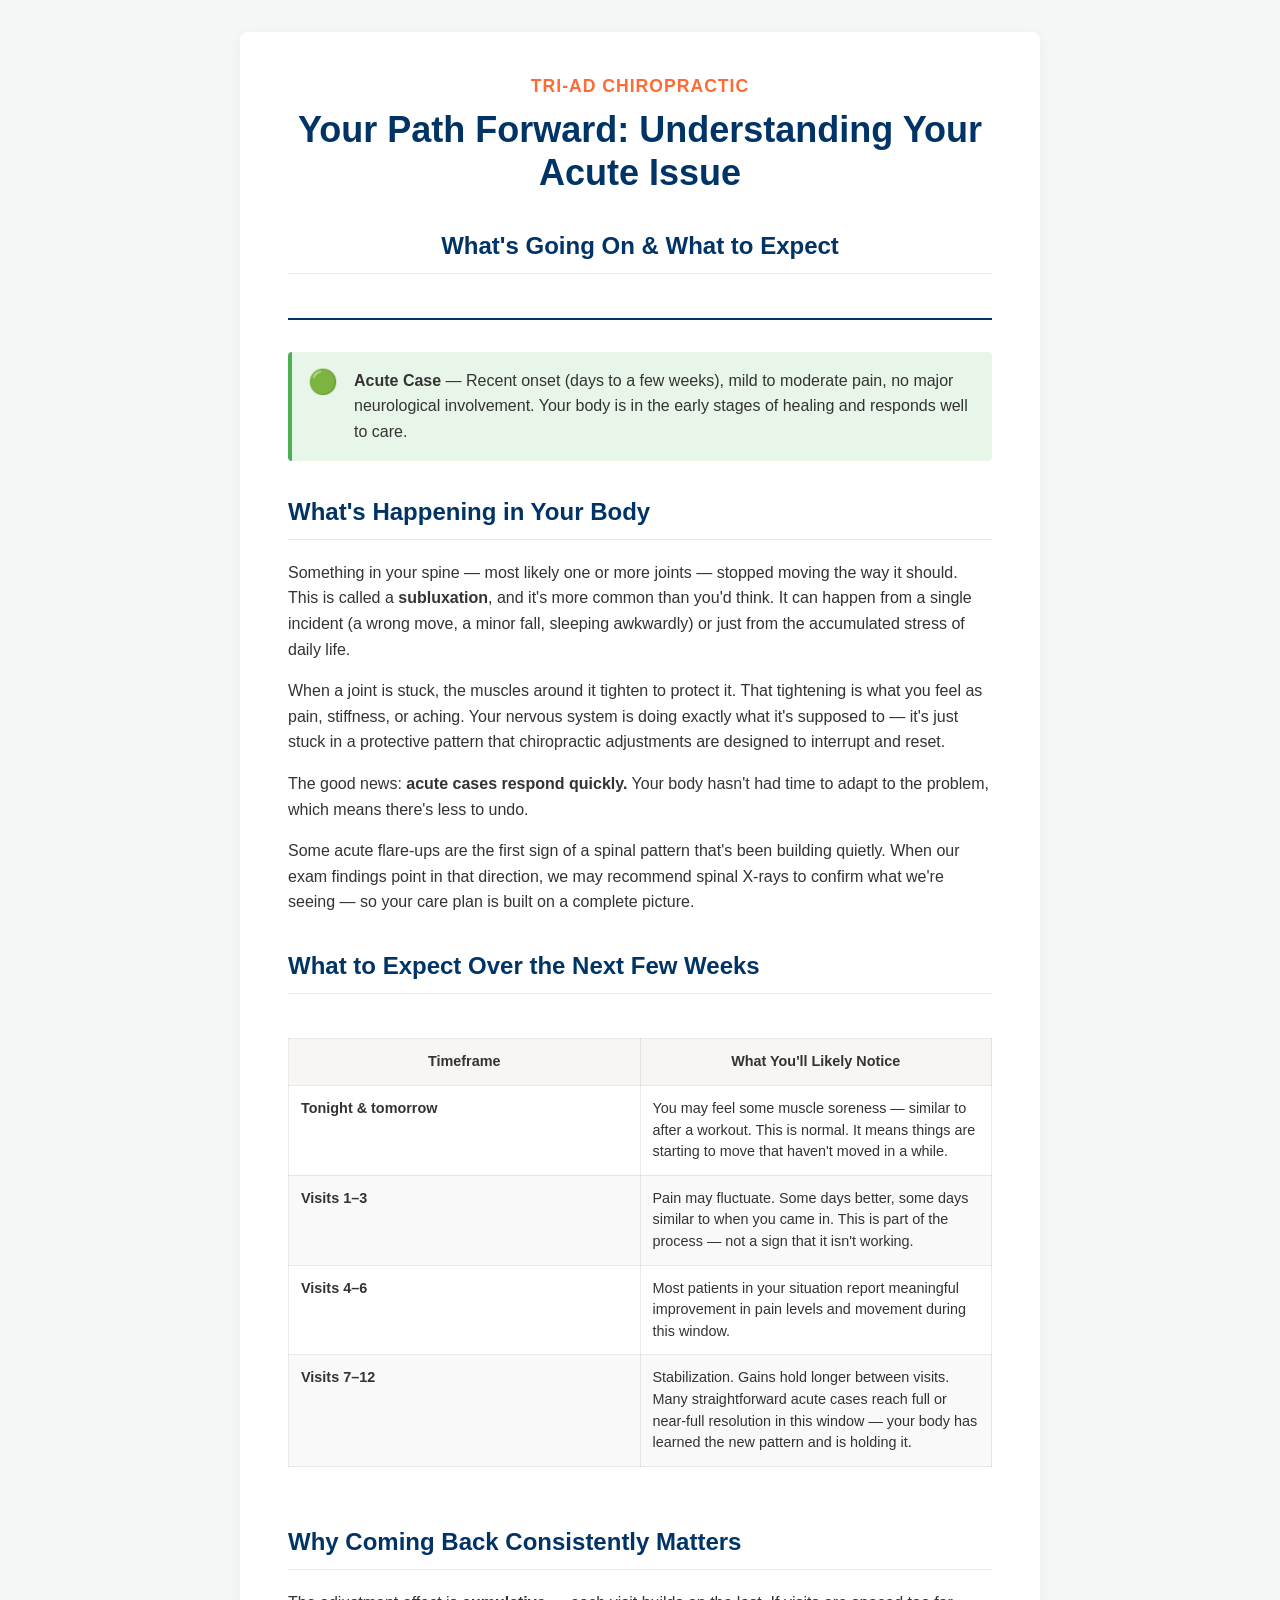
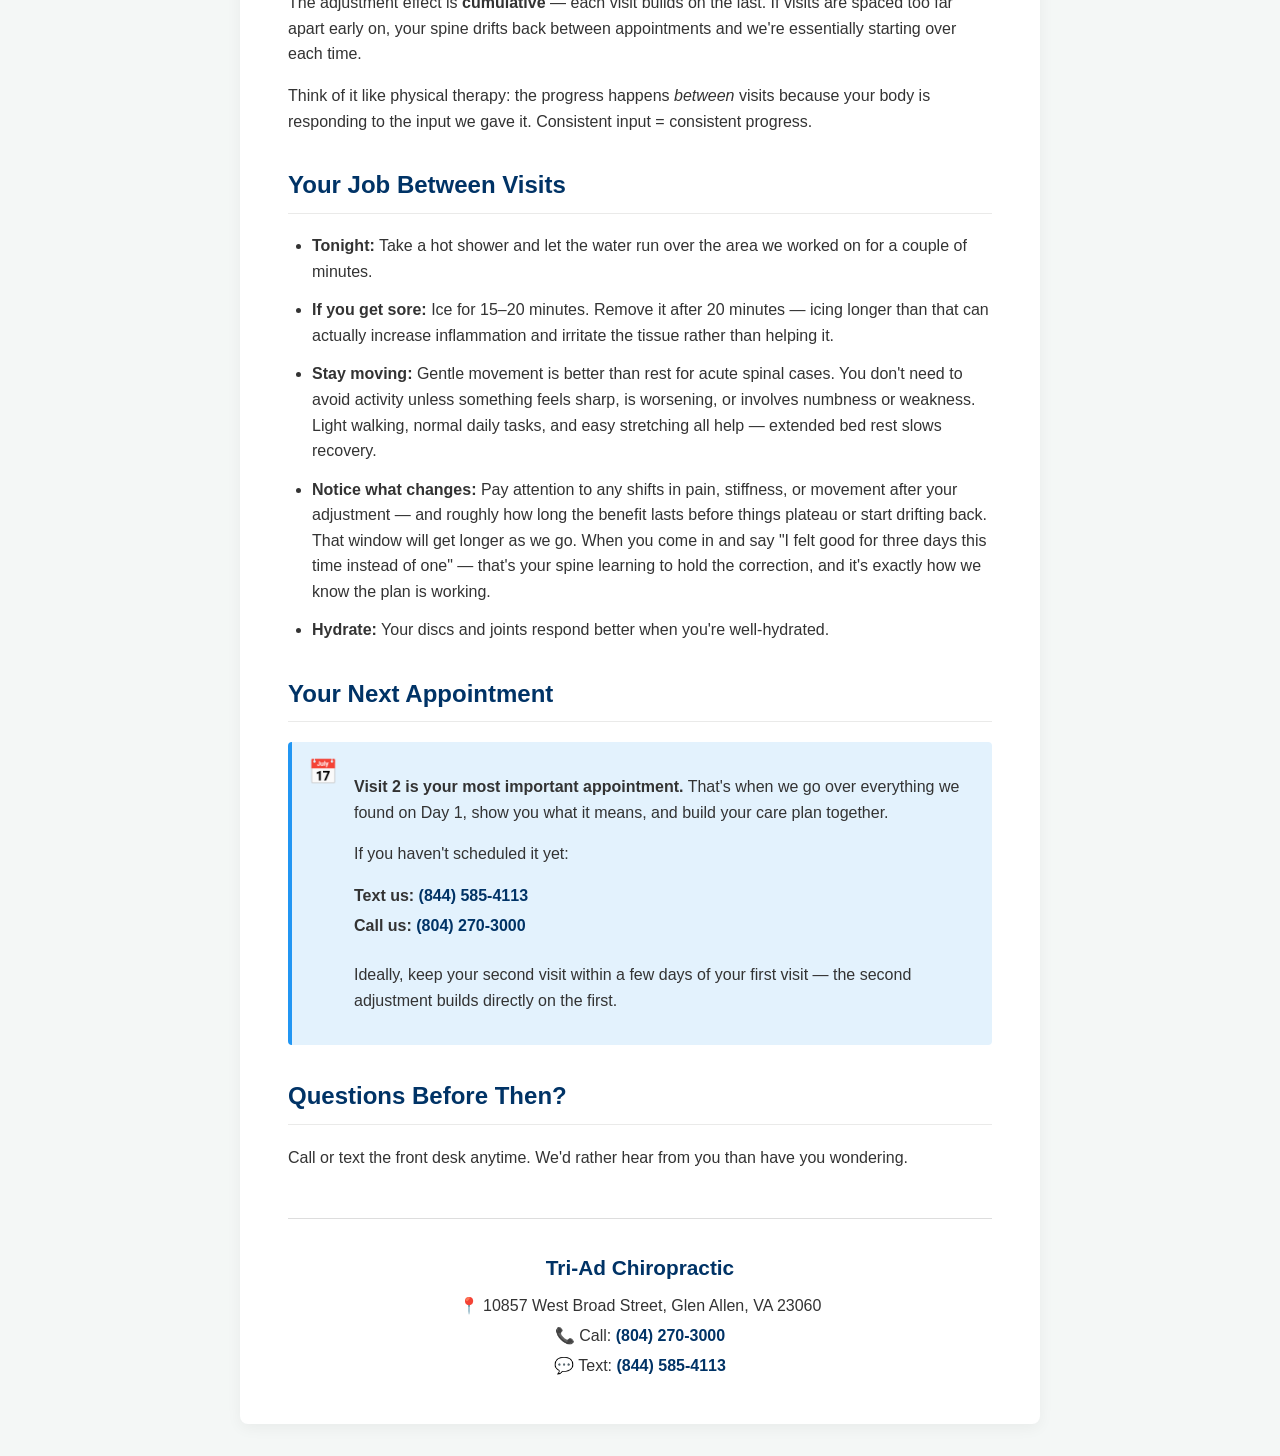
<file: images/cases/acute.html>
<!DOCTYPE html>
<html lang="en">
<head>
    <meta charset="UTF-8">
    <meta name="viewport" content="width=device-width, initial-scale=1.0">
    <title>Your Path Forward: Understanding Your Acute Issue: What's Going On & What to Expect</title>
    <style>
        :root {
            --primary-navy: #003366;
            --secondary-bg: #f4f7f6;
            --white: #ffffff;
            --text-dark: #333333;
            --accent-color: #ff6b35;
            --status-color: #4CAF50; /* Green Accent for Acute */
            --status-bg: #e8f5e9;
        }
        
        * {
            box-sizing: border-box;
        }

        body {
            font-family: 'Segoe UI', Tahoma, Geneva, Verdana, sans-serif;
            line-height: 1.6;
            color: var(--text-dark);
            background-color: var(--secondary-bg);
            margin: 0;
            padding: 0;
        }

        .container {
            max-width: 800px;
            margin: 2rem auto;
            background: var(--white);
            padding: 2.5rem 3rem;
            border-radius: 8px;
            box-shadow: 0 4px 15px rgba(0,0,0,0.05);
        }

        @media (max-width: 768px) {
            .container {
                margin: 1rem;
                padding: 1.5rem;
            }
        }

        header {
            text-align: center;
            border-bottom: 2px solid var(--primary-navy);
            padding-bottom: 1.5rem;
            margin-bottom: 2rem;
        }

        header h1 {
            color: var(--primary-navy);
            font-size: 2.25rem;
            margin: 0.5rem 0;
            line-height: 1.2;
        }

        .clinic-name {
            font-size: 1.1rem;
            color: var(--accent-color);
            text-transform: uppercase;
            letter-spacing: 1px;
            font-weight: bold;
        }

        h1 {
            font-size: 2.25rem;
            margin-bottom: 0.5rem;
            color: #37352f;
        }

        h2 {
            color: var(--primary-navy);
            font-size: 1.5rem;
            margin-top: 2rem;
            border-bottom: 1px solid rgba(55, 53, 47, 0.1);
            padding-bottom: 0.5rem;
        }

        p {
            margin-bottom: 1rem;
        }

        .callout {
            background-color: var(--status-bg);
            border-left: 4px solid var(--status-color);
            padding: 16px;
            border-radius: 4px;
            margin: 1rem 0;
            display: flex;
            gap: 1rem;
            align-items: flex-start;
        }

        .callout-icon {
            font-size: 1.5rem;
            line-height: 1.2;
        }

        .callout.appointment {
            background-color: #e3f2fd;
            border-color: #2196f3;
        }

        /* Table Layout Fixes */
        .collection-content-wrapper {
            overflow-x: auto;
        }

        .collection-content table {
            width: 100%;
            border-collapse: collapse;
            margin: 1.5rem 0;
            font-size: 0.9rem;
        }

        .collection-content th, 
        .collection-content td {
            border: 1px solid rgba(55, 53, 47, 0.1);
            padding: 12px;
            vertical-align: top;
            line-height: 1.5;
        }

        .collection-content th {
            background: #f7f6f3;
            font-weight: 600;
            width: 30%;
        }

        .collection-content tr:nth-child(even) td {
            background-color: #f9f9f9;
        }

        ul {
            padding-left: 1.5rem;
            margin-bottom: 1.5rem;
        }

        li {
            margin-bottom: 0.8rem;
        }

        .contact-list {
            list-style: none;
            padding: 0;
            margin-top: 0.5rem;
        }
        
        .contact-list li {
            margin-bottom: 0.25rem;
        }

        .footer-info {
            margin-top: 3rem;
            padding-top: 2rem;
            border-top: 1px solid #ddd;
            text-align: center;
        }

        .footer-info p {
            margin: 0.3rem 0;
        }

        .footer-info strong {
            color: var(--primary-navy);
            font-size: 1.3rem;
            display: block;
            margin-bottom: 0.5rem;
        }

        a {
            color: var(--primary-navy);
            text-decoration: none;
            font-weight: 600;
        }
        
        a:hover {
            text-decoration: underline;
        }

        @media (max-width: 600px) {
            .collection-content table, 
            .collection-content thead, 
            .collection-content tbody, 
            .collection-content th, 
            .collection-content td, 
            .collection-content tr {
                display: block;
            }
            .collection-content thead {
                display: none;
            }
            .collection-content tr {
                margin-bottom: 1.5rem;
                border: 1px solid #ddd;
                border-radius: 8px;
                overflow: hidden;
            }
            .collection-content tr:nth-child(even) td {
                background-color: transparent;
            }
            .collection-content td {
                border: none;
                padding: 1rem;
            }
            .collection-content td:first-child {
                background-color: var(--primary-navy);
                color: var(--white);
            }
        }
        
        /* 1. Fix CSS "Leaking" Text */
        @page {
            margin: 1in;
        }
        @media only print {
            .collection-content-wrapper {
                overflow-x: visible;
            }
        }
    </style>
</head>
<body>
    <div class="container">
        <header>
            <div class="clinic-name">Tri-Ad Chiropractic</div>
            <h1>Your Path Forward: Understanding Your Acute Issue</h1>
            <h2>What's Going On &amp; What to Expect</h2>
        </header>

        <div class="callout">
            <div class="callout-icon">🟢</div>
            <div>
                <strong>Acute Case</strong> — Recent onset (days to a few weeks), mild to moderate pain, no major neurological involvement. Your body is in the early stages of healing and responds well to care.
            </div>
        </div>

        <h2>What's Happening in Your Body</h2>
        <p>Something in your spine — most likely one or more joints — stopped moving the way it should. This is called a <strong>subluxation</strong>, and it's more common than you'd think. It can happen from a single incident (a wrong move, a minor fall, sleeping awkwardly) or just from the accumulated stress of daily life.</p>
        <p>When a joint is stuck, the muscles around it tighten to protect it. That tightening is what you feel as pain, stiffness, or aching. Your nervous system is doing exactly what it's supposed to — it's just stuck in a protective pattern that chiropractic adjustments are designed to interrupt and reset.</p>
        <p>The good news: <strong>acute cases respond quickly.</strong> Your body hasn't had time to adapt to the problem, which means there's less to undo.</p>
        <p>Some acute flare-ups are the first sign of a spinal pattern that's been building quietly. When our exam findings point in that direction, we may recommend spinal X-rays to confirm what we're seeing — so your care plan is built on a complete picture.</p>

        <h2>What to Expect Over the Next Few Weeks</h2>
        <div class="collection-content-wrapper">
            <div class="collection-content">
                <table>
                    <thead>
                        <tr>
                            <th>Timeframe</th>
                            <th>What You'll Likely Notice</th>
                        </tr>
                    </thead>
                    <tbody>
                        <tr>
                            <td><strong>Tonight &amp; tomorrow</strong></td>
                            <td>You may feel some muscle soreness — similar to after a workout. This is normal. It means things are starting to move that haven't moved in a while.</td>
                        </tr>
                        <tr>
                            <td><strong>Visits 1–3</strong></td>
                            <td>Pain may fluctuate. Some days better, some days similar to when you came in. This is part of the process — not a sign that it isn't working.</td>
                        </tr>
                        <tr>
                            <td><strong>Visits 4–6</strong></td>
                            <td>Most patients in your situation report meaningful improvement in pain levels and movement during this window.</td>
                        </tr>
                        <tr>
                            <td><strong>Visits 7–12</strong></td>
                            <td>Stabilization. Gains hold longer between visits. Many straightforward acute cases reach full or near-full resolution in this window — your body has learned the new pattern and is holding it.</td>
                        </tr>
                    </tbody>
                </table>
            </div>
        </div>

        <h2>Why Coming Back Consistently Matters</h2>
        <p>The adjustment effect is <strong>cumulative</strong> — each visit builds on the last. If visits are spaced too far apart early on, your spine drifts back between appointments and we're essentially starting over each time.</p>
        <p>Think of it like physical therapy: the progress happens <em>between</em> visits because your body is responding to the input we gave it. Consistent input = consistent progress.</p>

        <h2>Your Job Between Visits</h2>
        <ul>
            <li><strong>Tonight:</strong> Take a hot shower and let the water run over the area we worked on for a couple of minutes.</li>
            <li><strong>If you get sore:</strong> Ice for 15–20 minutes. Remove it after 20 minutes — icing longer than that can actually increase inflammation and irritate the tissue rather than helping it.</li>
            <li><strong>Stay moving:</strong> Gentle movement is better than rest for acute spinal cases. You don't need to avoid activity unless something feels sharp, is worsening, or involves numbness or weakness. Light walking, normal daily tasks, and easy stretching all help — extended bed rest slows recovery.</li>
            <li><strong>Notice what changes:</strong> Pay attention to any shifts in pain, stiffness, or movement after your adjustment — and roughly how long the benefit lasts before things plateau or start drifting back. That window will get longer as we go. When you come in and say "I felt good for three days this time instead of one" — that's your spine learning to hold the correction, and it's exactly how we know the plan is working.</li>
            <li><strong>Hydrate:</strong> Your discs and joints respond better when you're well-hydrated.</li>
        </ul>

        <h2>Your Next Appointment</h2>
        <div class="callout appointment">
            <div class="callout-icon">📅</div>
            <div>
                <p><strong>Visit 2 is your most important appointment.</strong> That's when we go over everything we found on Day 1, show you what it means, and build your care plan together.</p>
                <p>If you haven't scheduled it yet:</p>
                <ul class="contact-list">
                    <li><strong>Text us:</strong> <a href="sms:+18445854113">(844) 585-4113</a></li>
                    <li><strong>Call us:</strong> <a href="tel:+18042703000">(804) 270-3000</a></li>
                </ul>
                <p style="margin-top: 1rem;">Ideally, keep your second visit within a few days of your first visit — the second adjustment builds directly on the first.</p>
            </div>
        </div>

        <h2>Questions Before Then?</h2>
        <p>Call or text the front desk anytime. We'd rather hear from you than have you wondering.</p>

        <div class="footer-info">
            <strong>Tri-Ad Chiropractic</strong>
            <p>📍 10857 West Broad Street, Glen Allen, VA 23060</p>
            <p>📞 Call: <a href="tel:+18042703000">(804) 270-3000</a></p>
            <p>💬 Text: <a href="sms:+18445854113">(844) 585-4113</a></p>
        </div>
    </div>
</body>
</html>
</file>
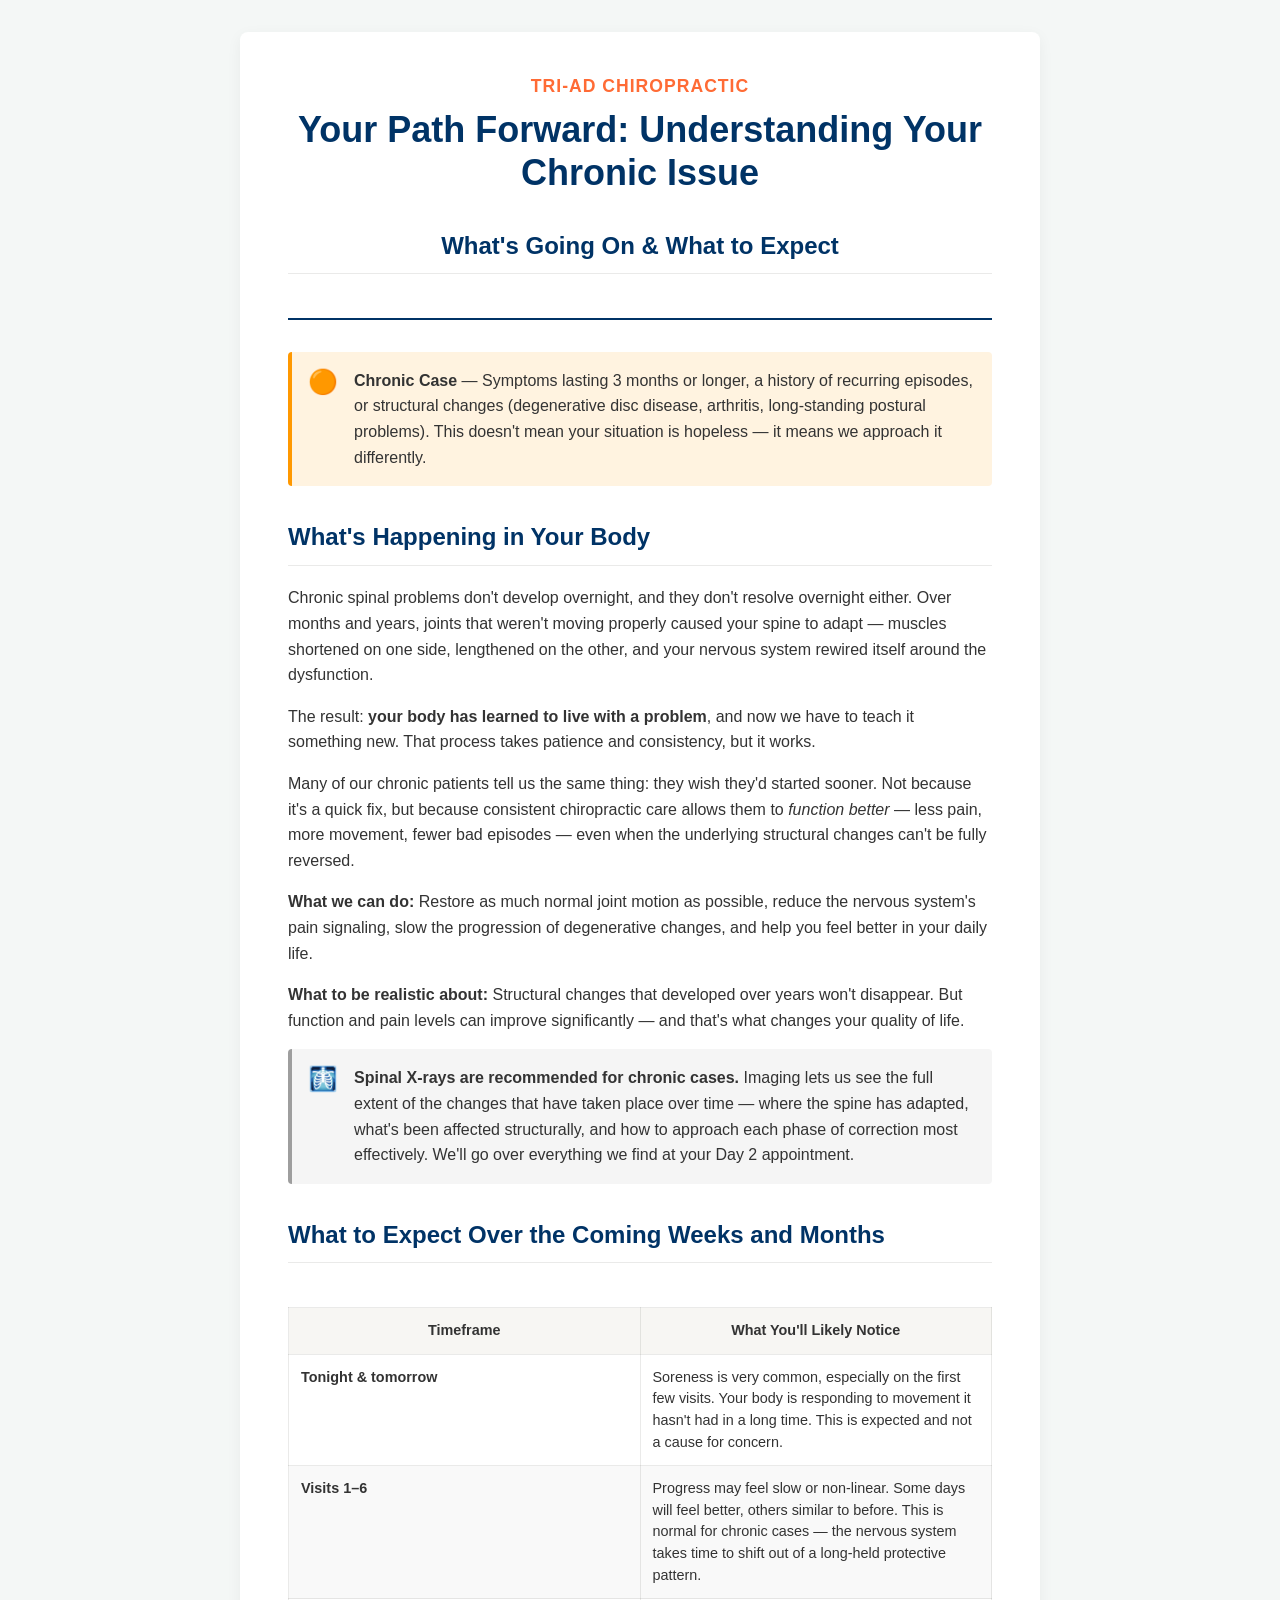
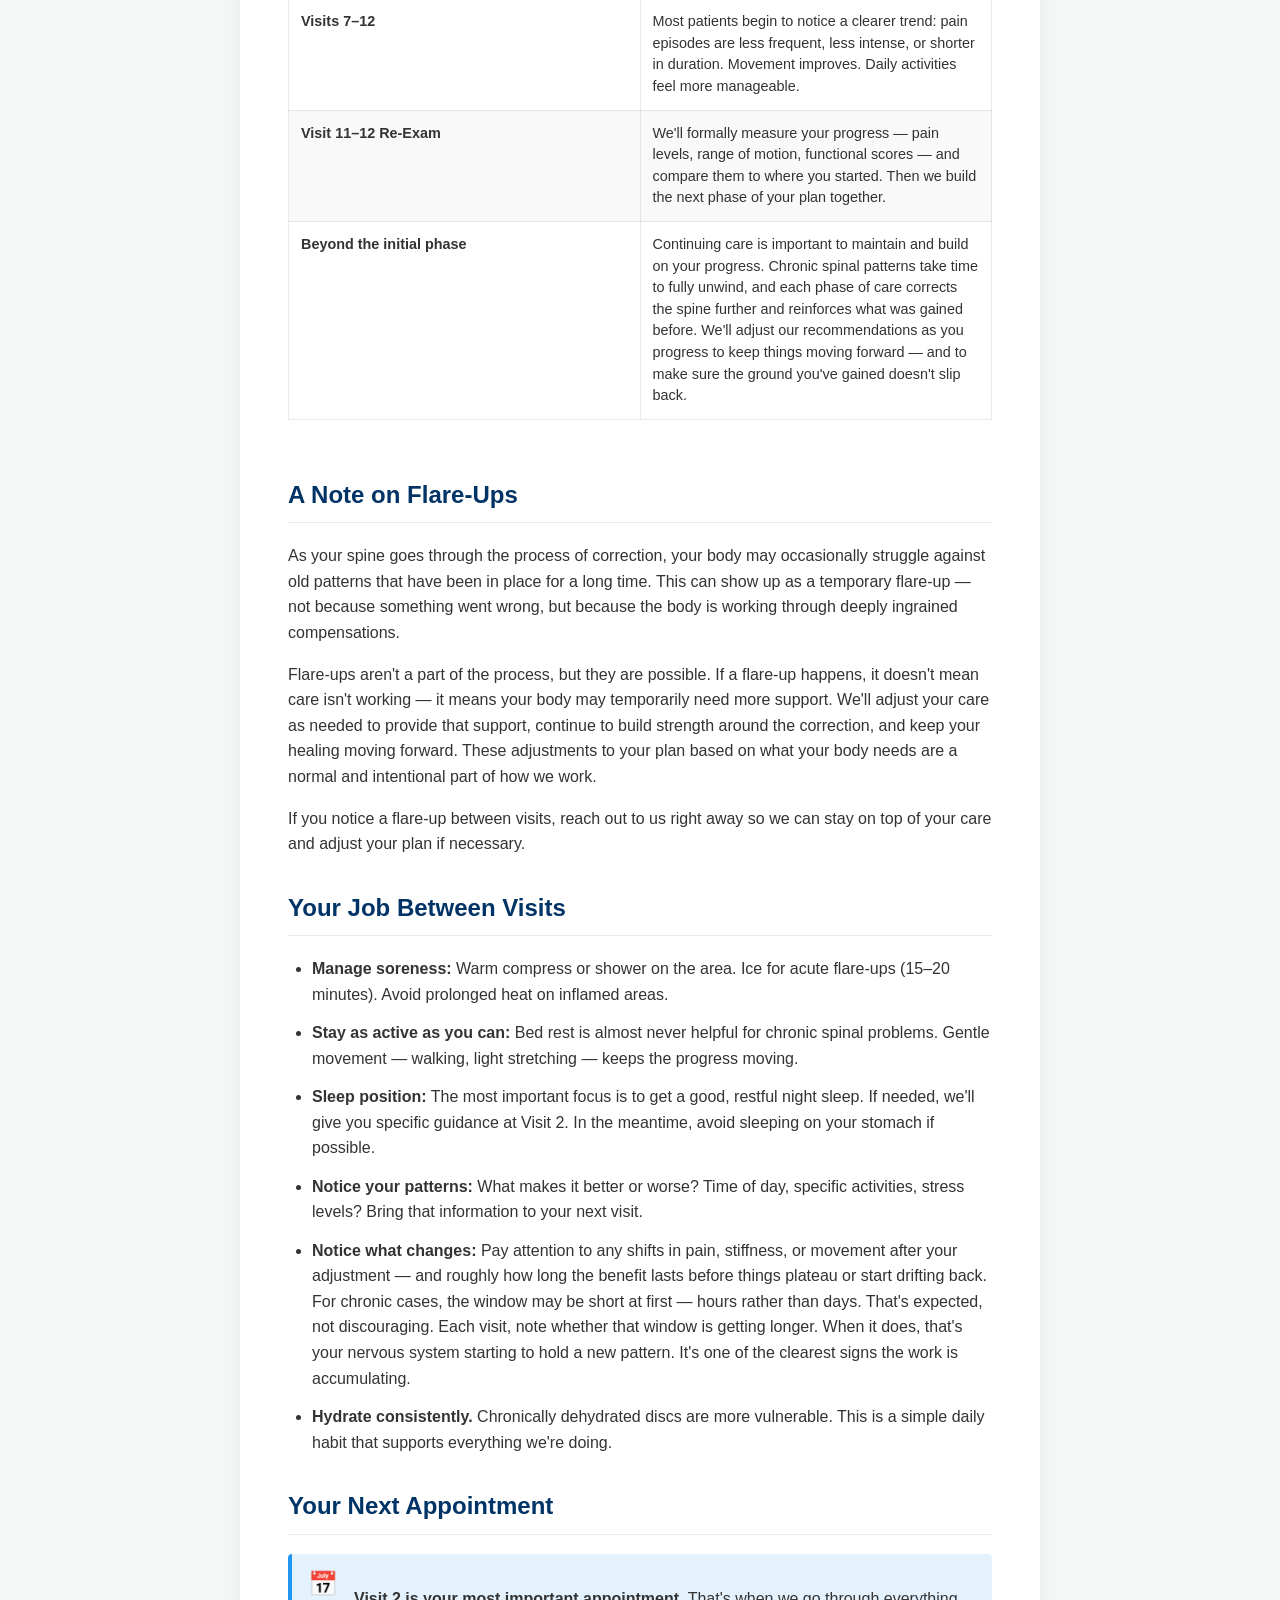
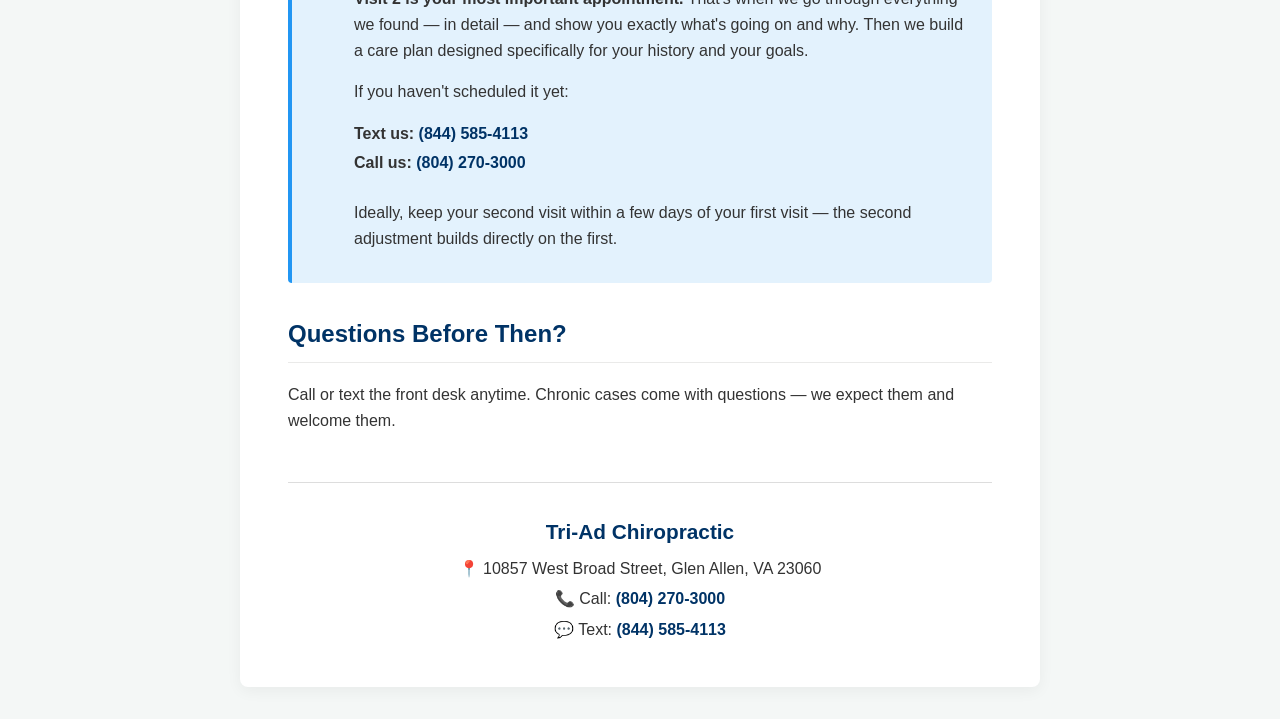
<file: images/cases/chronic.html>
<!DOCTYPE html>
<html lang="en">
<head>
    <meta charset="UTF-8">
    <meta name="viewport" content="width=device-width, initial-scale=1.0">
    <title>Your Path Forward: Understanding Your Chronic Case: What's Going On & What to Expect</title>
    <style>
        :root {
            --primary-navy: #003366;
            --secondary-bg: #f4f7f6;
            --white: #ffffff;
            --text-dark: #333333;
            --accent-color: #ff6b35;
            --status-color: #ff9800; /* Orange Accent specifically for Chronic */
            --status-bg: #fff3e0;
        }
        
        * {
            box-sizing: border-box;
        }

        body {
            font-family: 'Segoe UI', Tahoma, Geneva, Verdana, sans-serif;
            line-height: 1.6;
            color: var(--text-dark);
            background-color: var(--secondary-bg);
            margin: 0;
            padding: 0;
        }

        .container {
            max-width: 800px;
            margin: 2rem auto;
            background: var(--white);
            padding: 2.5rem 3rem;
            border-radius: 8px;
            box-shadow: 0 4px 15px rgba(0,0,0,0.05);
        }

        @media (max-width: 768px) {
            .container {
                margin: 1rem;
                padding: 1.5rem;
            }
        }

        header {
            text-align: center;
            border-bottom: 2px solid var(--primary-navy);
            padding-bottom: 1.5rem;
            margin-bottom: 2rem;
        }

        header h1 {
            color: var(--primary-navy);
            font-size: 2.25rem;
            margin: 0.5rem 0;
            line-height: 1.2;
        }

        .clinic-name {
            font-size: 1.1rem;
            color: var(--accent-color);
            text-transform: uppercase;
            letter-spacing: 1px;
            font-weight: bold;
        }

        h1 {
            font-size: 2.25rem;
            margin-bottom: 0.5rem;
            color: #37352f;
        }

        h2 {
            color: var(--primary-navy);
            font-size: 1.5rem;
            margin-top: 2rem;
            border-bottom: 1px solid rgba(55, 53, 47, 0.1);
            padding-bottom: 0.5rem;
        }

        p {
            margin-bottom: 1rem;
        }

        .callout {
            background-color: var(--status-bg);
            border-left: 4px solid var(--status-color);
            padding: 16px;
            border-radius: 4px;
            margin: 1rem 0;
            display: flex;
            gap: 1rem;
            align-items: flex-start;
        }

        .callout-icon {
            font-size: 1.5rem;
            line-height: 1.2;
        }

        .callout.appointment {
            background-color: #e3f2fd;
            border-color: #2196f3;
        }

        .callout.xray {
            background-color: #f5f5f5;
            border-color: #9e9e9e;
        }

        /* Table Layout Fixes */
        .collection-content-wrapper {
            overflow-x: auto;
        }

        .collection-content table {
            width: 100%;
            border-collapse: collapse;
            margin: 1.5rem 0;
            font-size: 0.9rem;
        }

        .collection-content th, 
        .collection-content td {
            border: 1px solid rgba(55, 53, 47, 0.1);
            padding: 12px;
            vertical-align: top;
            line-height: 1.5;
        }

        .collection-content th {
            background: #f7f6f3;
            font-weight: 600;
            width: 30%;
        }

        .collection-content tr:nth-child(even) td {
            background-color: #f9f9f9;
        }

        ul {
            padding-left: 1.5rem;
            margin-bottom: 1.5rem;
        }

        li {
            margin-bottom: 0.8rem;
        }

        .contact-list {
            list-style: none;
            padding: 0;
            margin-top: 0.5rem;
        }
        
        .contact-list li {
            margin-bottom: 0.25rem;
        }

        .footer-info {
            margin-top: 3rem;
            padding-top: 2rem;
            border-top: 1px solid #ddd;
            text-align: center;
        }

        .footer-info p {
            margin: 0.3rem 0;
        }

        .footer-info strong {
            color: var(--primary-navy);
            font-size: 1.3rem;
            display: block;
            margin-bottom: 0.5rem;
        }

        a {
            color: var(--primary-navy);
            text-decoration: none;
            font-weight: 600;
        }
        
        a:hover {
            text-decoration: underline;
        }

        @media (max-width: 600px) {
            .collection-content table, 
            .collection-content thead, 
            .collection-content tbody, 
            .collection-content th, 
            .collection-content td, 
            .collection-content tr {
                display: block;
            }
            .collection-content thead {
                display: none;
            }
            .collection-content tr {
                margin-bottom: 1.5rem;
                border: 1px solid #ddd;
                border-radius: 8px;
                overflow: hidden;
            }
            .collection-content tr:nth-child(even) td {
                background-color: transparent;
            }
            .collection-content td {
                border: none;
                padding: 1rem;
            }
            .collection-content td:first-child {
                background-color: var(--primary-navy);
                color: var(--white);
            }
        }
        
        /* 1. Fix CSS "Leaking" Text */
        @page {
            margin: 1in;
        }
        @media only print {
            .collection-content-wrapper {
                overflow-x: visible;
            }
        }
    </style>
</head>
<body>
    <div class="container">
        <header>
            <div class="clinic-name">Tri-Ad Chiropractic</div>
            <h1>Your Path Forward: Understanding Your Chronic Issue</h1>
            <h2>What's Going On &amp; What to Expect</h2>
        </header>

        <div class="callout">
            <div class="callout-icon">🟠</div>
            <div>
                <strong>Chronic Case</strong> — Symptoms lasting 3 months or longer, a history of recurring episodes, or structural changes (degenerative disc disease, arthritis, long-standing postural problems). This doesn't mean your situation is hopeless — it means we approach it differently.
            </div>
        </div>

        <h2>What's Happening in Your Body</h2>
        <p>Chronic spinal problems don't develop overnight, and they don't resolve overnight either. Over months and years, joints that weren't moving properly caused your spine to adapt — muscles shortened on one side, lengthened on the other, and your nervous system rewired itself around the dysfunction.</p>
        <p>The result: <strong>your body has learned to live with a problem</strong>, and now we have to teach it something new. That process takes patience and consistency, but it works.</p>
        <p>Many of our chronic patients tell us the same thing: they wish they'd started sooner. Not because it's a quick fix, but because consistent chiropractic care allows them to <em>function better</em> — less pain, more movement, fewer bad episodes — even when the underlying structural changes can't be fully reversed.</p>
        <p><strong>What we can do:</strong> Restore as much normal joint motion as possible, reduce the nervous system's pain signaling, slow the progression of degenerative changes, and help you feel better in your daily life.</p>
        <p><strong>What to be realistic about:</strong> Structural changes that developed over years won't disappear. But function and pain levels can improve significantly — and that's what changes your quality of life.</p>

        <div class="callout xray">
            <div class="callout-icon">🩻</div>
            <div>
                <strong>Spinal X-rays are recommended for chronic cases.</strong> Imaging lets us see the full extent of the changes that have taken place over time — where the spine has adapted, what's been affected structurally, and how to approach each phase of correction most effectively. We'll go over everything we find at your Day 2 appointment.
            </div>
        </div>

        <h2>What to Expect Over the Coming Weeks and Months</h2>
        <div class="collection-content-wrapper">
            <div class="collection-content">
                <table>
                    <thead>
                        <tr>
                            <th>Timeframe</th>
                            <th>What You'll Likely Notice</th>
                        </tr>
                    </thead>
                    <tbody>
                        <tr>
                            <td><strong>Tonight &amp; tomorrow</strong></td>
                            <td>Soreness is very common, especially on the first few visits. Your body is responding to movement it hasn't had in a long time. This is expected and not a cause for concern.</td>
                        </tr>
                        <tr>
                            <td><strong>Visits 1–6</strong></td>
                            <td>Progress may feel slow or non-linear. Some days will feel better, others similar to before. This is normal for chronic cases — the nervous system takes time to shift out of a long-held protective pattern.</td>
                        </tr>
                        <tr>
                            <td><strong>Visits 7–12</strong></td>
                            <td>Most patients begin to notice a clearer trend: pain episodes are less frequent, less intense, or shorter in duration. Movement improves. Daily activities feel more manageable.</td>
                        </tr>
                        <tr>
                            <td><strong>Visit 11–12 Re-Exam</strong></td>
                            <td>We'll formally measure your progress — pain levels, range of motion, functional scores — and compare them to where you started. Then we build the next phase of your plan together.</td>
                        </tr>
                        <tr>
                            <td><strong>Beyond the initial phase</strong></td>
                            <td>Continuing care is important to maintain and build on your progress. Chronic spinal patterns take time to fully unwind, and each phase of care corrects the spine further and reinforces what was gained before. We'll adjust our recommendations as you progress to keep things moving forward — and to make sure the ground you've gained doesn't slip back.</td>
                        </tr>
                    </tbody>
                </table>
            </div>
        </div>

        <h2>A Note on Flare-Ups</h2>
        <p>As your spine goes through the process of correction, your body may occasionally struggle against old patterns that have been in place for a long time. This can show up as a temporary flare-up — not because something went wrong, but because the body is working through deeply ingrained compensations.</p>
        <p>Flare-ups aren't a part of the process, but they are possible. If a flare-up happens, it doesn't mean care isn't working — it means your body may temporarily need more support. We'll adjust your care as needed to provide that support, continue to build strength around the correction, and keep your healing moving forward. These adjustments to your plan based on what your body needs are a normal and intentional part of how we work.</p>
        <p>If you notice a flare-up between visits, reach out to us right away so we can stay on top of your care and adjust your plan if necessary.</p>

        <h2>Your Job Between Visits</h2>
        <ul>
            <li><strong>Manage soreness:</strong> Warm compress or shower on the area. Ice for acute flare-ups (15–20 minutes). Avoid prolonged heat on inflamed areas.</li>
            <li><strong>Stay as active as you can:</strong> Bed rest is almost never helpful for chronic spinal problems. Gentle movement — walking, light stretching — keeps the progress moving.</li>
            <li><strong>Sleep position:</strong> The most important focus is to get a good, restful night sleep. If needed, we'll give you specific guidance at Visit 2. In the meantime, avoid sleeping on your stomach if possible.</li>
            <li><strong>Notice your patterns:</strong> What makes it better or worse? Time of day, specific activities, stress levels? Bring that information to your next visit.</li>
            <li><strong>Notice what changes:</strong> Pay attention to any shifts in pain, stiffness, or movement after your adjustment — and roughly how long the benefit lasts before things plateau or start drifting back. For chronic cases, the window may be short at first — hours rather than days. That's expected, not discouraging. Each visit, note whether that window is getting longer. When it does, that's your nervous system starting to hold a new pattern. It's one of the clearest signs the work is accumulating.</li>
            <li><strong>Hydrate consistently.</strong> Chronically dehydrated discs are more vulnerable. This is a simple daily habit that supports everything we're doing.</li>
        </ul>

        <h2>Your Next Appointment</h2>
        <div class="callout appointment">
            <div class="callout-icon">📅</div>
            <div>
                <p><strong>Visit 2 is your most important appointment.</strong> That's when we go through everything we found — in detail — and show you exactly what's going on and why. Then we build a care plan designed specifically for your history and your goals.</p>
                <p>If you haven't scheduled it yet:</p>
                <ul class="contact-list">
                    <li><strong>Text us:</strong> <a href="sms:+18445854113">(844) 585-4113</a></li>
                    <li><strong>Call us:</strong> <a href="tel:+18042703000">(804) 270-3000</a></li>
                </ul>
                <p style="margin-top: 1rem;">Ideally, keep your second visit within a few days of your first visit — the second adjustment builds directly on the first.</p>
            </div>
        </div>

        <h2>Questions Before Then?</h2>
        <p>Call or text the front desk anytime. Chronic cases come with questions — we expect them and welcome them.</p>

        <div class="footer-info">
            <strong>Tri-Ad Chiropractic</strong>
            <p>📍 10857 West Broad Street, Glen Allen, VA 23060</p>
            <p>📞 Call: <a href="tel:+18042703000">(804) 270-3000</a></p>
            <p>💬 Text: <a href="sms:+18445854113">(844) 585-4113</a></p>
        </div>
    </div>
</body>
</html>
</file>
<file: css/style.css>
/* Reset and Base Styles */
:root {
    --primary-navy: #1a1a1d;
    --secondary-bg: #222225;
    --white: #f5f5f5;
    --text-dark: #e0e0e0;
    --accent-color: #b87333; /* Metallic copper */
    --accent-hover: #c88647;
    --gold-accent: #b87333;
    --font-serif: 'Playfair Display', 'Merriweather', 'Georgia', serif;
    --font-sans: 'Inter', 'Helvetica Neue', 'Arial', sans-serif;
    --font-headline: 'Montserrat', 'Inter', sans-serif;

    /* Axis Landing Page Variables */
    --bg-charcoal: #2F3538;
    --text-black: #111111;
    --text-offwhite: #F5F5F5;
    --accent-copper: #B87333;
    --accent-copper-hover: #9E5D22;
    --bg-contrast: #F5F6F8; /* Stark contrast section */
}

html {
    scroll-behavior: smooth;
    scroll-padding-top: 100px; /* Cushion anchor scrolls from hiding behind sticky header */
}

* {
    box-sizing: border-box;
    margin: 0;
    padding: 0;
}

body {
    font-family: var(--font-sans);
    line-height: 1.6;
    color: var(--text-dark);
    background-color: var(--secondary-bg);
}

h1, h2, h3, h4, h5, h6 {
    font-family: var(--font-serif);
    color: var(--white);
}

.axis-cta-button:hover {
    background-color: var(--accent-hover) !important;
}

/* Layout Utilities */
.container {
    width: 90%;
    max-width: 1100px;
    margin: 0 auto;
}

/* Header Styling */
header {
    background-color: var(--primary-navy);
    color: var(--white);
    padding: 3rem 0;
    text-align: center;
    box-shadow: 0 2px 5px rgba(0,0,0,0.1);
}

header h1 {
    font-size: 2.8rem;
    margin-bottom: 0.5rem;
    font-weight: 700;
    color: var(--white);
}

header .subtitle {
    font-size: 1.2rem;
    font-weight: 400;
    color: #cccccc;
    letter-spacing: 1px;
}

header h1 .header-sub {
    display: block;
    font-size: 1.625rem;
    font-weight: 300;
    margin-top: 0.2rem;
}

/* Main Profile Section */
.profile-section {
    background-color: var(--white);
    margin: 3rem auto;
    padding: 3rem;
    border-radius: 8px;
    box-shadow: 0 4px 15px rgba(0,0,0,0.05);
    display: flex;
    flex-direction: column;
    align-items: center;
    gap: 2.5rem;
}

/* Responsive Desktop Layout */
@media (min-width: 768px) {
    .profile-section {
        flex-direction: row;
        align-items: flex-start;
        text-align: left;
    }
    
    .bio-content {
        flex: 1;
    }
}

/* Profile Image */
.profile-image {
    width: 200px;
    height: 200px;
    object-fit: cover;
    border-radius: 50%;
    border: 5px solid var(--primary-navy);
    flex-shrink: 0;
}

/* Typography & Content */
.bio-content h2 {
    color: var(--primary-navy);
    margin-bottom: 1rem;
    font-size: 1.8rem;
}

.bio-content h2 .text-highlight {
    color: var(--accent-color);
}

.bio-content p {
    margin-bottom: 2rem;
    font-size: 1.1rem;
    color: var(--text-dark);
}

/* Call to Action Button */
.btn-primary {
    display: inline-block;
    background-color: var(--accent-color);
    color: var(--white);
    padding: 15px 30px;
    text-decoration: none;
    border-radius: 50px;
    font-weight: bold;
    font-size: 1.1rem;
    transition: all 0.3s ease;
    box-shadow: 0 4px 6px rgba(0,0,0,0.1);
    text-align: center;
}

.btn-primary:hover {
    background-color: var(--accent-hover);
    transform: translateY(-2px);
    box-shadow: 0 6px 8px rgba(0,0,0,0.15);
}

/* Accolades Ribbon */
.accolades-ribbon {
    background-color: var(--gold-accent);
    color: var(--primary-navy);
    padding: 1rem 0;
    font-weight: bold;
    text-align: center;
}

.accolades-content {
    display: flex;
    flex-direction: column;
    gap: 0.5rem;
    justify-content: center;
    align-items: center;
}

@media (min-width: 768px) {
    .accolades-content {
        flex-direction: row;
        gap: 2rem;
    }
}

.accolades-content span i {
    margin-right: 5px;
}

/* Footer Styling */
footer {
    background-color: var(--primary-navy);
    color: var(--white);
    padding-top: 3rem;
}

.footer-content {
    display: grid;
    grid-template-columns: 1fr;
    gap: 2rem;
    padding-bottom: 2rem;
    text-align: center;
}

@media (min-width: 768px) {
    .footer-content {
        grid-template-columns: repeat(3, 1fr);
        text-align: left;
    }
}

.footer-col h3 {
    color: var(--gold-accent);
    margin-bottom: 1.2rem;
    font-size: 1.3rem;
    border-bottom: 1px solid rgba(255,255,255,0.1);
    padding-bottom: 0.5rem;
    display: inline-block;
}

.footer-col p, .footer-col a {
    color: #e0e0e0;
    text-decoration: none;
    margin-bottom: 0.5rem;
    transition: color 0.3s ease;
}

.footer-col a:hover {
    color: var(--accent-color);
}

.hours-list {
    list-style: none;
    padding: 0;
}

.hours-list li {
    margin-bottom: 0.5rem;
    color: #e0e0e0;
}

.social-icons {
    display: flex;
    gap: 1rem;
    justify-content: center;
}

@media (min-width: 768px) {
    .social-icons {
        justify-content: flex-start;
    }
}

.social-icons a {
    font-size: 1.5rem;
    color: var(--white);
}

.social-icons a:hover {
    color: var(--gold-accent);
}

.copyright {
    background-color: rgba(0,0,0,0.2);
    text-align: center;
    padding: 1rem 0;
    font-size: 0.9rem;
    color: #aaa;
}

/* Mobile Specific Adjustments */
@media (max-width: 600px) {
    /* H1: Break sub-header onto new line and hide separator */
    header h1 .header-sub .separator {
        display: none;
    }
    header h1 .header-sub em {
        display: block;
        margin-top: 0.3rem;
    }

    /* H2: Hide colon and stack text */
    .bio-content h2 .colon {
        display: none;
    }
    .bio-content h2 .text-highlight {
        display: block;
        font-size: 1.5rem; /* Slightly smaller to fit on one line */
    }
}

/* =========================================
   Navigation Styles
   ========================================= */
.main-nav {
    margin-top: 1.5rem;
    padding-top: 1.5rem;
    border-top: 1px solid rgba(255,255,255,0.15);
}

.main-nav ul {
    list-style: none;
    display: flex;
    justify-content: center;
    align-items: center;
    gap: 2rem;
    flex-wrap: wrap;
}

.main-nav a {
    color: var(--white);
    text-decoration: none;
    font-weight: 600;
    font-size: 1.1rem;
    transition: color 0.3s;
}

.main-nav a:hover {
    color: var(--gold-accent);
}

.main-nav .nav-btn {
    background-color: var(--accent-color);
    padding: 0.5rem 1.5rem;
    border-radius: 50px;
    color: var(--white);
    box-shadow: 0 2px 4px rgba(0,0,0,0.1);
}

.main-nav .nav-btn:hover {
    background-color: var(--accent-hover);
    transform: translateY(-1px);
}

/* =========================================
   Blog Styles
   ========================================= */
.blog-intro {
    text-align: center;
    margin: 3rem 0;
    max-width: 800px;
    margin-left: auto;
    margin-right: auto;
}

.blog-intro h1 {
    color: var(--primary-navy);
    font-size: 2.5rem;
    margin-bottom: 1rem;
}

.blog-intro p {
    font-size: 1.2rem;
    color: var(--text-dark);
}

/* Blog Grid - Responsive Columns */
.blog-grid {
    display: grid;
    grid-template-columns: 1fr; /* Mobile: 1 Column */
    gap: 2rem;
    margin-bottom: 4rem;
}

@media (min-width: 768px) {
    .blog-grid {
        grid-template-columns: repeat(2, 1fr); /* Tablet: 2 Columns */
    }
}

@media (min-width: 1024px) {
    .blog-grid {
        grid-template-columns: repeat(3, 1fr); /* Desktop: 3 Columns */
    }
}

/* Blog Card Styles */
.blog-card {
    background-color: var(--white);
    border-radius: 8px;
    overflow: hidden;
    box-shadow: 0 4px 15px rgba(0,0,0,0.05);
    transition: transform 0.3s ease, box-shadow 0.3s ease;
    display: flex;
    flex-direction: column;
}

.blog-card:hover {
    transform: translateY(-5px);
    box-shadow: 0 8px 25px rgba(0,0,0,0.1);
}

.blog-card-image {
    width: 100%;
    height: 200px;
    object-fit: cover;
}

.blog-card-content {
    padding: 1.5rem;
    display: flex;
    flex-direction: column;
    flex-grow: 1;
}

.blog-card-meta {
    font-size: 0.85rem;
    color: #aaa;
    margin-bottom: 0.5rem;
    font-style: italic;
}

.blog-card-title {
    font-size: 1.4rem;
    margin-bottom: 0.8rem;
    line-height: 1.3;
}

.blog-card-title a {
    color: var(--primary-navy);
    text-decoration: none;
    transition: color 0.2s;
}

.blog-card-title a:hover {
    color: var(--accent-color);
}

.blog-card-excerpt {
    color: var(--text-dark);
    margin-bottom: 1.5rem;
    flex-grow: 1;
    font-size: 1rem;
}

.read-more {
    color: var(--accent-color);
    font-weight: 600;
    text-decoration: none;
    align-self: flex-start;
    transition: color 0.2s;
}

.read-more:hover {
    color: var(--accent-hover);
}

/* Blog CTA Section */
.blog-cta {
    background-color: var(--white);
    padding: 3rem 2rem;
    border-radius: 8px;
    text-align: center;
    margin-bottom: 3rem;
    box-shadow: 0 4px 15px rgba(0,0,0,0.05);
}

.blog-cta h3 {
    color: var(--primary-navy);
    font-size: 1.8rem;
    margin-bottom: 1rem;
}

.blog-cta p {
    font-size: 1.1rem;
    color: var(--text-dark);
    margin-bottom: 2rem;
    max-width: 600px;
    margin-left: auto;
    margin-right: auto;
}

/* =========================================
   Blog Post Detail Styles
   ========================================= */
.blog-article {
    max-width: 800px;
    margin: 3rem auto;
    background-color: var(--white);
    padding: 3rem 4rem;
    border-radius: 8px;
    box-shadow: 0 4px 20px rgba(0,0,0,0.05);
}

@media (max-width: 768px) {
    .blog-article {
        padding: 2rem 1.5rem;
        margin: 1.5rem auto;
        width: 95%;
    }
}

.blog-featured-image {
    width: 100%;
    height: auto;
    max-height: 400px;
    object-fit: cover;
    border-radius: 8px;
    margin-bottom: 2.5rem;
    background-color: #eee; /* Placeholder color while loading */
}

.blog-header {
    background-color: transparent;
    box-shadow: none;
    padding-top: 0;
    text-align: center;
    margin-bottom: 2.5rem;
    padding-bottom: 2rem;
    border-bottom: 1px solid #eee;
}

.blog-title {
    color: var(--primary-navy);
    font-size: 2.2rem;
    margin-bottom: 0.8rem;
    line-height: 1.2;
}

.blog-date {
    color: #aaa;
    font-style: italic;
    font-size: 0.95rem;
}

.blog-content {
    font-size: 1.125rem; /* 18px for better readability */
    line-height: 1.8;
    color: var(--text-dark);
}

.blog-content p {
    margin-bottom: 1.5rem;
}

.blog-content h2 {
    color: var(--primary-navy);
    font-size: 1.75rem;
    margin-top: 2.5rem;
    margin-bottom: 1rem;
    font-weight: 700;
}

.blog-content h3 {
    color: var(--accent-color);
    font-size: 1.4rem;
    margin-top: 2rem;
    margin-bottom: 0.8rem;
    font-weight: 600;
}

.blog-content ul {
    margin-bottom: 1.5rem;
    padding-left: 1.5rem;
}

.blog-content li {
    margin-bottom: 0.5rem;
}

.blog-content strong {
    color: var(--primary-navy);
}

.blog-footer-nav {
    margin-top: 3rem;
    padding-top: 2rem;
    border-top: 1px solid rgba(255,255,255,0.1);
}

.back-link {
    color: var(--primary-navy);
    text-decoration: none;
    font-weight: 600;
    transition: color 0.2s;
}

.back-link:hover {
    color: var(--accent-color);
}

/* ==========================================================================
   Axis Chiropractic Landing Page (Pre-Launch) Overhaul
   ========================================================================== */

body.landing-page {
    background-color: var(--bg-charcoal);
    color: var(--text-offwhite);
    font-family: var(--font-sans);
    scroll-behavior: smooth;
    overflow-x: hidden;
}

/* Glassmorphism Sticky Header */
.landing-header {
    position: sticky;
    top: 0;
    left: 0;
    right: 0;
    z-index: 1000;
    background: rgba(47, 53, 56, 0.85);
    backdrop-filter: blur(12px);
    -webkit-backdrop-filter: blur(12px);
    border-bottom: 1px solid rgba(255, 255, 255, 0.05);
    transition: all 0.3s cubic-bezier(0.4, 0, 0.2, 1);
    height: auto !important; /* Dynamic height */
}

.landing-header-container {
    display: grid;
    grid-template-columns: 1fr auto 1fr;
    align-items: center;
    padding: 0.35rem 2rem;
    max-width: 1200px;
    margin: 0 auto;
}

.landing-nav-left {
    display: flex;
    flex-direction: column;
    justify-content: center;
    align-items: flex-start;
    gap: 0.3rem;
}

.landing-nav-left .nav-link {
    color: #dfe3e5;
    text-decoration: none;
    font-weight: 600;
    font-size: 0.85rem;
    letter-spacing: 0.08em;
    text-transform: uppercase;
    line-height: 1.35;
    transition: all 0.2s ease;
    font-family: var(--font-sans);
    white-space: nowrap;
}

.landing-nav-left .nav-link:hover {
    color: var(--accent-copper);
    transform: translateX(3px);
}

.landing-nav-right {
    display: flex;
    flex-direction: column;
    justify-content: center;
    align-items: flex-end;
    gap: 0.35rem;
}

.nav-doctor-name {
    font-family: var(--font-sans);
    font-size: 0.72rem;
    font-weight: 500;
    letter-spacing: 0.1em;
    color: #8c969b;
    text-transform: uppercase;
    white-space: nowrap;
    text-align: right;
    line-height: 1;
}

.btn-nav-roster {
    background-color: var(--accent-copper);
    color: var(--white) !important;
    padding: 0.6rem 1.4rem;
    text-decoration: none;
    font-weight: 600;
    font-size: 0.85rem;
    letter-spacing: 0.08em;
    text-transform: uppercase;
    border-radius: 4px;
    transition: all 0.3s ease;
    border: 1px solid var(--accent-copper);
}

.btn-nav-roster:hover {
    background-color: var(--accent-copper-hover);
    border-color: var(--accent-copper-hover);
    transform: translateY(-1px);
}

.landing-logo {
    display: flex;
    justify-content: center;
    align-items: center;
    background: transparent !important;
    border: none !important;
    padding: 0 !important;
    box-shadow: none !important;
    height: auto !important;
    overflow: visible !important;
}

.landing-logo img {
    height: auto !important;
    width: auto !important;
    max-height: 130px !important;
    object-fit: contain !important;
    display: block !important;
    background: transparent !important;
    border: none !important;
    box-shadow: none !important;
    margin: 0 !important;
    position: relative;
    filter: drop-shadow(0 0 2px rgba(255, 255, 255, 0.6)) drop-shadow(0 0 8px rgba(255, 255, 255, 0.25)) !important;
}

/* Hero Section */
.landing-hero {
    min-height: 80vh;
    display: flex;
    align-items: center;
    padding: 6rem 2rem;
    background: #2F3538;
    position: relative;
}

.hero-content {
    max-width: 800px;
    margin: 0 auto;
    text-align: center;
}

.hero-tagline {
    font-size: 0.9rem;
    text-transform: uppercase;
    letter-spacing: 0.2em;
    color: var(--accent-copper);
    margin-bottom: 1.5rem;
    font-weight: 600;
}

.hero-headline {
    font-family: var(--font-headline);
    font-size: 3.5rem;
    line-height: 1.15;
    font-weight: 800;
    color: var(--white);
    margin-bottom: 2rem;
    letter-spacing: -0.03em;
    text-transform: uppercase;
}

.hero-headline-brand {
    display: block;
    color: var(--accent-copper);
    margin-bottom: 0.5rem;
    font-size: 4.5rem;
    font-weight: 800;
}

.hero-headline-proposition {
    display: block;
    color: #F5F5F5;
    font-size: 2.25rem;
    font-weight: 600;
}

.hero-subheadline {
    font-family: var(--font-sans);
    font-size: 1.25rem;
    line-height: 1.8;
    color: #DFE3E5;
    margin-bottom: 3rem;
    font-weight: 300;
    letter-spacing: 0.01em;
}

.hero-launch-date {
    color: var(--accent-copper);
    font-weight: 700;
    letter-spacing: 0.05em;
    text-transform: uppercase;
    font-size: 1.15rem;
    margin-bottom: 2.5rem;
}

.btn-hero-cta {
    display: inline-block;
    background-color: var(--accent-copper);
    color: #ffffff !important;
    padding: 1.25rem 3.5rem;
    text-decoration: none;
    font-weight: 700;
    font-size: 1.1rem;
    letter-spacing: 0.1em;
    text-transform: uppercase;
    border-radius: 4px;
    border: 1px solid var(--accent-copper);
    box-shadow: 0 4px 20px rgba(184, 115, 51, 0.2);
    transition: all 0.3s ease;
}

.btn-hero-cta:hover {
    background-color: var(--accent-copper-hover);
    border-color: var(--accent-copper-hover);
    transform: translateY(-2px);
    box-shadow: 0 6px 24px rgba(184, 115, 51, 0.4);
}

/* Buttons */
.btn-copper {
    display: inline-block;
    background-color: var(--accent-copper);
    color: var(--white) !important;
    padding: 1.1rem 2.2rem;
    text-decoration: none;
    font-weight: 600;
    font-size: 1rem;
    letter-spacing: 0.05em;
    text-transform: uppercase;
    border-radius: 4px;
    transition: all 0.3s cubic-bezier(0.4, 0, 0.2, 1);
    border: 1px solid var(--accent-copper);
    box-shadow: 0 4px 20px rgba(184, 115, 51, 0.15);
    cursor: pointer;
}

.btn-copper:hover {
    background-color: var(--accent-copper-hover);
    border-color: var(--accent-copper-hover);
    transform: translateY(-2px);
    box-shadow: 0 6px 24px rgba(184, 115, 51, 0.3);
}

/* Insurance Bridge - High Contrast */
.insurance-bridge {
    background-color: var(--bg-contrast);
    color: var(--text-black);
    padding: 7rem 2rem;
}

.insurance-bridge-grid {
    display: grid;
    grid-template-columns: 1fr;
    gap: 3rem;
    max-width: 1100px;
    margin: 0 auto;
    align-items: stretch;
}

.bridge-left-column {
    display: flex;
    flex-direction: column;
    gap: 1.25rem;
}

.bridge-left-column h2 {
    font-family: var(--font-headline);
    font-size: 2.75rem;
    line-height: 1.2;
    color: var(--text-black);
    margin-bottom: 0;
    font-weight: 800;
    letter-spacing: -0.02em;
    text-transform: uppercase;
}

.bridge-left-column img {
    width: 100%;
    max-width: 320px;
    border-radius: 8px;
    object-fit: cover;
    display: block;
}

.bridge-left-column p {
    font-size: 1.1rem;
    line-height: 1.7;
    color: #4A5255;
    margin-bottom: 0;
}

@media (min-width: 768px) {
    .insurance-bridge-grid {
        grid-template-columns: 1fr 1fr;
        padding: 3rem 1.5rem;
    }
}

@media (max-width: 768px) {
    .insurance-bridge-grid {
        grid-template-columns: 1fr;
        text-align: center;
    }
    .bridge-left-column {
        align-items: center;
    }
}

.accolade-badge {
    display: inline-flex;
    align-items: center;
    gap: 0.5rem;
    background: rgba(201, 122, 62, 0.08);
    border: 1px solid rgba(201, 122, 62, 0.3);
    color: var(--accent-copper, #c97a3e);
    padding: 0.4rem 0.85rem;
    border-radius: 6px;
    font-size: 0.85rem;
    font-weight: 500;
    letter-spacing: 0.02em;
    margin-top: 0.5rem;
    width: fit-content;
}

.accolade-badge strong {
    color: var(--text-black, #111111);
}

.insurance-form-container {
    background: #ffffff;
    padding: 2.75rem 2.25rem 2.25rem;
    border-radius: 8px;
    box-shadow: 0 10px 40px rgba(0, 0, 0, 0.05);
    border: 1px solid rgba(0, 0, 0, 0.08);
    display: flex;
    flex-direction: column;
    justify-content: space-between;
    height: 100%;
    position: relative;
    box-sizing: border-box;
}

.cta-card-headline {
    font-family: var(--font-headline);
    font-size: 1.45rem;
    font-style: italic;
    font-weight: 700;
    color: var(--text-black);
    text-align: center;
    margin: 0 0 1.75rem 0;
    letter-spacing: -0.01em;
    line-height: 1.3;
}

.cta-steps-container {
    display: flex;
    flex-direction: column;
    gap: 1.35rem;
    margin-bottom: 2rem;
    text-align: left;
}

.cta-step-item {
    display: flex;
    align-items: flex-start;
    gap: 1rem;
}

.cta-step-icon-wrap {
    flex-shrink: 0;
    width: 38px;
    height: 38px;
    background: rgba(184, 115, 51, 0.09);
    border: 1px solid rgba(184, 115, 51, 0.2);
    border-radius: 50%;
    display: flex;
    align-items: center;
    justify-content: center;
    margin-top: 0.1rem;
}

.cta-step-icon {
    width: 18px;
    height: 18px;
    color: var(--accent-copper);
}

.cta-step-body {
    flex: 1;
}

.cta-step-title {
    font-family: var(--font-headline);
    font-size: 1rem;
    font-weight: 700;
    color: var(--text-black);
    margin-bottom: 0.25rem;
    line-height: 1.35;
}

.cta-step-text {
    font-size: 0.9rem;
    line-height: 1.5;
    color: #555e62;
    margin: 0;
}

.cta-action-wrap {
    width: 100%;
    padding-top: 0.75rem;
    border-top: 1px solid rgba(0, 0, 0, 0.06);
}

.btn-card-consult {
    display: block;
    width: 100%;
    text-align: center;
    text-decoration: none;
    box-sizing: border-box;
    font-size: 1.05rem;
    padding: 1.15rem 1.5rem;
    letter-spacing: 0.08em;
}

.insurance-form {
    display: flex;
    flex-direction: column;
    gap: 1.5rem;
}

.form-group {
    display: flex;
    flex-direction: column;
    gap: 0.5rem;
}

.form-group label {
    font-size: 0.85rem;
    text-transform: uppercase;
    letter-spacing: 0.08em;
    font-weight: 600;
    color: #6A7275;
}

.form-group input {
    padding: 0.9rem 1.2rem;
    border: 1px solid #D2D6D8;
    border-radius: 4px;
    font-family: var(--font-sans);
    font-size: 1rem;
    color: var(--text-black);
    background-color: #FAFAFA;
    transition: all 0.2s ease;
}

.form-group input:focus {
    outline: none;
    border-color: var(--accent-copper);
    background-color: #ffffff;
    box-shadow: 0 0 0 3px rgba(184, 115, 51, 0.1);
}

.insurance-form button {
    margin-top: 1rem;
}

/* Symptom-to-Structure Pivot */
.structure-pivot {
    padding: 6rem 2rem;
    background-color: #181b1d;
}

.pivot-grid {
    display: grid;
    grid-template-columns: 1fr;
    gap: 5rem;
    max-width: 1100px;
    margin: 0 auto;
    align-items: center;
}

@media (min-width: 768px) {
    .pivot-grid {
        grid-template-columns: 1fr 1.1fr;
    }
}

.section-tagline {
    display: inline-block;
    font-family: var(--font-headline);
    font-size: 0.85rem;
    font-weight: 700;
    text-transform: uppercase;
    letter-spacing: 0.2em;
    color: var(--accent-copper);
    margin-bottom: 0.85rem;
}

.pivot-text h2 {
    font-family: var(--font-headline);
    font-size: 2.75rem;
    line-height: 1.2;
    color: var(--white);
    margin-bottom: 1.5rem;
    font-weight: 800;
    letter-spacing: -0.02em;
    text-transform: uppercase;
}

.pivot-text p {
    font-size: 1.15rem;
    line-height: 1.8;
    color: #b0b8bc;
    margin-bottom: 1.5rem;
}

.pivot-visual {
    position: relative;
    border-radius: 8px;
    overflow: hidden;
    box-shadow: 0 10px 30px rgba(0, 0, 0, 0.3);
    border: 1px solid rgba(255, 255, 255, 0.05);
}

.pivot-visual img {
    width: 100%;
    height: auto;
    display: block;
}

/* Section 4 Focus Buckets */
.focus-buckets {
    margin-top: 2.5rem;
    display: flex;
    flex-direction: column;
    gap: 1.5rem;
    text-align: left;
}

.focus-bucket-item {
    border-left: 2px solid var(--accent-copper);
    padding-left: 1.25rem;
}

.focus-bucket-item h4 {
    font-family: var(--font-headline);
    font-size: 1.1rem;
    font-weight: 700;
    color: var(--white);
    margin-top: 0;
    margin-bottom: 0.35rem;
    text-transform: uppercase;
    letter-spacing: 0.03em;
}

.focus-bucket-item p {
    font-size: 1rem;
    line-height: 1.6;
    color: #b0b8bc;
    margin-bottom: 0;
}

/* Narrative Part 2: The Protocol Section */
.protocol-section {
    position: relative;
    padding: 6.5rem 2rem;
    background-color: #202426;
    border-top: none;
    text-align: center;
}

.protocol-divider {
    position: absolute;
    left: 50%;
    transform: translateX(-50%);
    width: 66.666%;
    max-width: 850px;
    height: 1px;
    background-color: var(--accent-copper);
    opacity: 0.65;
    pointer-events: none;
}

.protocol-divider-top {
    top: 0;
}

.protocol-divider-bottom {
    bottom: 0;
}

.protocol-header {
    max-width: 800px;
    margin: 0 auto 3.5rem auto;
    text-align: center;
}

.protocol-header .section-tagline {
    margin-bottom: 1rem;
}

.protocol-headline {
    font-family: var(--font-headline);
    font-size: 2.75rem;
    line-height: 1.2;
    color: var(--white);
    font-weight: 800;
    letter-spacing: -0.02em;
    text-transform: uppercase;
    margin-bottom: 0;
}

.protocol-grid {
    display: grid;
    grid-template-columns: repeat(3, 1fr);
    gap: 2rem;
    max-width: 1100px;
    margin: 0 auto;
    text-align: left;
}

.protocol-card {
    background: #181b1d;
    border: 1px solid rgba(255, 255, 255, 0.06);
    border-radius: 8px;
    padding: 2.75rem 2rem 2.5rem 2rem;
    display: flex;
    flex-direction: column;
    align-items: center;
    text-align: center;
    transition: all 0.3s ease;
    box-shadow: 0 4px 20px rgba(0, 0, 0, 0.25);
    height: 100%;
}

.protocol-card:hover {
    border-color: rgba(217, 119, 6, 0.4);
    transform: translateY(-3px);
    box-shadow: 0 10px 32px rgba(0, 0, 0, 0.35);
}

.protocol-card-icon,
.protocol-icon {
    width: 110px;
    height: 110px;
    margin: 0 auto 1.25rem auto;
    display: block;
    color: #E58A3C;
    stroke: #E58A3C;
    filter: drop-shadow(0 0 6px rgba(229, 138, 60, 0.45));
    transition: transform 0.3s ease, filter 0.3s ease;
}

.protocol-card:hover .protocol-card-icon,
.protocol-card:hover .protocol-icon {
    transform: scale(1.04);
    filter: drop-shadow(0 0 12px rgba(229, 138, 60, 0.7));
}

.protocol-card-badge {
    display: inline-flex;
    align-items: center;
    justify-content: center;
    width: 38px;
    height: 38px;
    border-radius: 50%;
    background: rgba(184, 115, 51, 0.12);
    border: 1px solid rgba(184, 115, 51, 0.3);
    color: var(--accent-copper);
    font-family: var(--font-headline);
    font-size: 0.95rem;
    font-weight: 700;
    margin: 0 auto 1.25rem auto;
}

.protocol-card-title {
    font-family: var(--font-headline);
    font-size: 1.35rem;
    font-weight: 700;
    color: var(--white);
    margin-bottom: 0.85rem;
    letter-spacing: -0.01em;
    text-align: center;
}

.protocol-card-desc {
    font-size: 1.05rem;
    line-height: 1.65;
    color: #b0b8bc;
    font-weight: 300;
    margin: 0;
    flex-grow: 1;
    text-align: center;
}

/* Narrative Part 3: The Promise (Operational Flow) */
.operational-flow {
    padding: 6.5rem 2rem;
    background-color: #26282a;
    border-top: none;
    text-align: center;
}

.flow-content {
    max-width: 800px;
    margin: 0 auto;
}

.flow-tagline {
    font-size: 0.9rem;
    text-transform: uppercase;
    letter-spacing: 0.2em;
    color: var(--accent-copper);
    margin-bottom: 1.25rem;
    font-weight: 600;
}

.flow-content h2 {
    font-family: var(--font-headline);
    font-size: 2.75rem;
    line-height: 1.2;
    color: var(--white);
    margin-bottom: 0.85rem;
    font-weight: 800;
    letter-spacing: -0.02em;
    text-transform: uppercase;
}

.flow-subheadline {
    font-family: var(--font-sans);
    font-size: 1.25rem;
    line-height: 1.6;
    color: var(--accent-copper);
    font-weight: 500;
    margin-bottom: 2.5rem;
    letter-spacing: 0.01em;
}

.flow-content p {
    font-size: 1.25rem;
    line-height: 1.8;
    color: #b0b8bc;
    font-weight: 300;
}

/* Footer & Compliance Anchor */
.landing-footer {
    background-color: #111111;
    color: #8c969b;
    padding: 5rem 2rem 3rem 2rem;
    border-top: 1px solid rgba(255, 255, 255, 0.03);
}

.footer-container {
    max-width: 1100px;
    margin: 0 auto;
    display: flex;
    flex-direction: column;
    gap: 3rem;
}

.footer-top {
    display: flex;
    flex-direction: column;
    justify-content: space-between;
    align-items: flex-start;
    gap: 2rem;
}

@media (min-width: 768px) {
    .footer-top {
        flex-direction: row;
        align-items: center;
    }
}

.footer-logo {
    height: auto;
    overflow: visible;
}

.footer-logo img {
    height: 50px !important;
    width: auto !important;
    object-fit: contain !important;
    display: block !important;
    margin: 0 auto 1.5rem auto !important;
    filter: brightness(0) invert(1) !important;
}

.footer-links {
    display: flex;
    gap: 2rem;
}

.footer-links a {
    color: #8c969b;
    text-decoration: none;
    font-size: 0.9rem;
    transition: color 0.2s ease;
}

.footer-links a:hover {
    color: var(--accent-copper);
}

.footer-compliance {
    border-top: 1px solid rgba(255, 255, 255, 0.05);
    padding-top: 2rem;
    font-size: 0.8rem;
    line-height: 1.6;
    color: #626b6f;
}

.footer-compliance p {
    margin-bottom: 0.8rem;
}

/* Header Responsiveness */
/* Mobile Responsiveness tweaks */
@media (max-width: 767px) {
    .landing-header-container {
        display: flex;
        justify-content: space-between;
        align-items: center;
        padding: 0.5rem 1rem;
    }
    .landing-nav-left, .nav-doctor-name {
        display: none !important;
    }
    .landing-hero {
        min-height: auto !important;
        display: flex !important;
        flex-direction: column !important;
        justify-content: flex-start !important;
        align-items: center !important;
        padding: 4rem 1.5rem !important; /* Flow naturally after sticky header, no giant offsets needed */
    }
    .hero-headline {
        font-size: 2.2rem;
    }
    .hero-headline-brand {
        font-size: 2.5rem;
    }
    .hero-headline-proposition {
        font-size: 1.5rem;
    }
    .btn-hero-cta {
        padding: 1.1rem 2rem;
        font-size: 0.95rem;
        width: 100%;
        box-sizing: border-box;
    }
    .bridge-text h2, .pivot-text h2, .flow-content h2 {
        font-size: 2.2rem;
    }
    .landing-logo {
        height: auto !important;
        overflow: visible !important;
    }
    .landing-logo img {
        height: auto !important;
        max-height: 70px !important; /* Cap height to keep header clean and prevent pushing content down */
        position: relative;
        top: 0 !important;
    }
    .btn-nav-roster {
        padding: 0.5rem 1rem;
        font-size: 0.75rem;
    }
    .insurance-form-container {
        padding: 2.25rem 1.5rem;
    }
    .cta-step-item {
        gap: 0.85rem;
    }
}

/* Sleek Modal Popup Close Icon Hover */
.legal-modal-close-icon:hover {
    color: var(--white) !important;
}

/* Operational Flow - Feature List Cards */
.flow-features {
    display: grid;
    grid-template-columns: repeat(2, 1fr);
    gap: 2rem;
    max-width: 960px;
    margin: 3rem auto 0 auto;
    text-align: left;
}

.flow-feature-item {
    background: rgba(255, 255, 255, 0.02);
    border: 1px solid rgba(255, 255, 255, 0.05);
    padding: 1.5rem 2rem;
    border-radius: 8px;
    transition: all 0.3s ease;
    display: flex;
    flex-direction: column;
    height: 100%;
}

.flow-feature-item:hover {
    background: rgba(255, 255, 255, 0.04);
    border-color: rgba(255, 255, 255, 0.1);
    transform: translateY(-2px);
}

.flow-feature-header {
    display: flex;
    align-items: center;
    gap: 0.6rem;
    margin-bottom: 0.75rem;
}

.flow-feature-lead {
    display: block;
    font-family: var(--font-headline);
    font-size: 1.2rem;
    font-weight: 700;
    color: var(--white);
}

.flow-feature-icon {
    width: 22px;
    height: 22px;
    color: var(--accent-copper);
    stroke: var(--accent-copper);
    flex-shrink: 0;
    transition: transform 0.2s ease, filter 0.2s ease;
}

.flow-feature-item:hover .flow-feature-icon {
    transform: scale(1.1);
    filter: drop-shadow(0 0 6px rgba(184, 115, 51, 0.4));
}

.flow-feature-desc {
    display: block;
    font-size: 1.05rem;
    line-height: 1.6;
    color: #b0b8bc;
    font-weight: 300;
    flex-grow: 1;
}

@media (max-width: 640px) {
    .flow-features {
        grid-template-columns: 1fr;
        max-width: 500px;
        gap: 1.5rem;
    }
    .flow-feature-item {
        padding: 1.25rem 1.5rem;
    }
    .flow-feature-lead {
        font-size: 1.1rem;
    }
    .flow-feature-desc {
        font-size: 0.95rem;
    }
}


/* Safety Net / Free Guide Section */
.lead-magnet-section {
    padding: 6rem 2rem;
    background-color: #181b1d;
    border-top: 1px solid rgba(255, 255, 255, 0.05);
    border-bottom: 1px solid rgba(255, 255, 255, 0.05);
    text-align: center;
}

.lead-magnet-content {
    max-width: 820px;
    margin: 0 auto;
    display: flex;
    flex-direction: column;
    align-items: center;
}

.lead-magnet-tagline {
    font-family: var(--font-headline);
    font-size: 0.85rem;
    font-weight: 700;
    text-transform: uppercase;
    letter-spacing: 0.18em;
    color: var(--accent-copper);
    margin-bottom: 0.85rem;
    display: inline-block;
}

.lead-magnet-headline {
    font-family: var(--font-headline);
    font-size: 2.1rem;
    line-height: 1.3;
    color: var(--white);
    font-weight: 700;
    letter-spacing: -0.01em;
    margin-bottom: 2.25rem;
    max-width: 720px;
}

.lead-magnet-form,
.lead-capture-form {
    width: 100%;
    max-width: 760px;
    margin: 0 auto;
}

.lead-magnet-row {
    display: flex;
    gap: 0.75rem;
    width: 100%;
    justify-content: center;
    align-items: center;
}

.lead-capture-form input[type="text"],
.lead-capture-form input[type="email"],
.lead-magnet-input {
    display: block;
    width: 100%;
    height: 52px;              /* Clean touch target matching the CTA button */
    min-height: 52px;
    max-height: 52px;
    padding: 0 16px;           /* Horizontal padding only; let height center text */
    font-size: 16px;           /* Prevents mobile Safari auto-zoom */
    line-height: normal;
    border-radius: 6px;
    border: 1px solid rgba(255, 255, 255, 0.15);
    background-color: #22252a; /* Match the dark card background */
    color: #ffffff;
    box-sizing: border-box;
    transition: all 0.2s ease;
}

.lead-magnet-row input[type="text"],
.lead-magnet-row input[type="email"],
.lead-magnet-row .lead-magnet-input {
    flex: 1 1 220px;
    margin-bottom: 0;
}

.lead-capture-form input[type="text"]::placeholder,
.lead-capture-form input[type="email"]::placeholder,
.lead-magnet-input::placeholder {
    color: #8C969B;
}

.lead-capture-form input[type="text"]:focus,
.lead-capture-form input[type="email"]:focus,
.lead-magnet-input:focus {
    outline: none;
    border-color: var(--accent-copper);
    background-color: #262a30;
    box-shadow: 0 0 0 3px rgba(184, 115, 51, 0.18);
}

.btn-lead-submit {
    height: 52px;
    min-height: 52px;
    max-height: 52px;
    padding: 0 1.75rem;
    display: inline-flex;
    align-items: center;
    justify-content: center;
    background-color: var(--accent-copper);
    color: #ffffff;
    border: 1px solid var(--accent-copper);
    border-radius: 6px;
    font-family: var(--font-sans);
    font-size: 0.88rem;
    font-weight: 700;
    letter-spacing: 0.06em;
    text-transform: uppercase;
    cursor: pointer;
    transition: all 0.2s ease;
    white-space: nowrap;
    box-shadow: 0 4px 15px rgba(184, 115, 51, 0.2);
    box-sizing: border-box;
    flex-shrink: 0;
}

.btn-lead-submit:hover {
    background-color: var(--accent-copper-hover);
    border-color: var(--accent-copper-hover);
    transform: translateY(-1px);
    box-shadow: 0 6px 20px rgba(184, 115, 51, 0.35);
}

.lead-magnet-reassurance {
    color: #8C969B;
    margin-top: 1.25rem;
    font-size: 0.85rem;
    line-height: 1.5;
    text-align: center;
}

@media (max-width: 768px) {
    .lead-magnet-section {
        padding: 4.5rem 1.5rem;
    }
    .lead-magnet-headline {
        font-size: 1.6rem;
        margin-bottom: 1.75rem;
    }
    .lead-magnet-row {
        flex-direction: column;
        gap: 0;
        max-width: 420px;
        margin: 0 auto;
        align-items: stretch;
    }
    .lead-capture-form input[type="text"],
    .lead-capture-form input[type="email"],
    .lead-magnet-input {
        width: 100%;
        margin-bottom: 16px;
    }
    .btn-lead-submit {
        width: 100%;
        margin-bottom: 0;
    }
}

/* Patient Experiences Review Section */
.patient-reviews-section {
    padding: 6rem 2rem;
    background: #1e2224;
    text-align: center;
    border-top: 1px solid rgba(255, 255, 255, 0.04);
    border-bottom: 1px solid rgba(255, 255, 255, 0.04);
}

.reviews-content {
    max-width: 1100px;
    margin: 0 auto;
}

.reviews-content h2 {
    font-family: var(--font-headline);
    font-size: 2.75rem;
    line-height: 1.2;
    color: var(--white);
    margin-bottom: 3.5rem;
    font-weight: 800;
    letter-spacing: -0.02em;
    text-transform: uppercase;
}

.reviews-grid {
    display: grid;
    grid-template-columns: repeat(3, 1fr);
    gap: 2rem;
    text-align: left;
}

.review-card {
    background: #16191b; /* Darker than main body to pop slightly */
    border: 1px solid rgba(255, 255, 255, 0.06);
    border-radius: 8px;
    padding: 2.25rem 2rem;
    display: flex;
    flex-direction: column;
    justify-content: space-between;
    transition: all 0.3s ease;
    box-shadow: 0 4px 20px rgba(0, 0, 0, 0.25);
    height: 100%;
}

.review-card:hover {
    border-color: rgba(184, 115, 51, 0.3);
    transform: translateY(-2px);
    box-shadow: 0 8px 30px rgba(0, 0, 0, 0.35);
}

.review-stars {
    color: #D4AF37; /* Gold stars */
    font-size: 1.1rem;
    letter-spacing: 0.2em;
    margin-bottom: 1.25rem;
}

.review-text {
    font-family: var(--font-sans);
    font-style: italic;
    color: #DFE3E5;
    font-size: 1.05rem;
    line-height: 1.7;
    margin-bottom: 1.75rem;
    flex-grow: 1;
}

.review-author {
    font-family: var(--font-headline);
    font-size: 0.9rem;
    font-weight: 600;
    color: var(--accent-copper);
    letter-spacing: 0.05em;
    text-transform: uppercase;
}

@media (max-width: 900px) {
    .patient-reviews-section {
        padding: 4.5rem 1.5rem;
    }
    .reviews-content h2 {
        font-size: 2.2rem;
        margin-bottom: 2rem;
    }
    .reviews-grid {
        grid-template-columns: 1fr;
        max-width: 500px;
        margin: 0 auto;
        gap: 1.5rem;
    }
    .review-card {
        padding: 1.75rem 1.5rem;
    }

    .protocol-section {
        padding: 4.5rem 1.5rem;
    }
    .protocol-headline {
        font-size: 2.2rem;
    }
    .protocol-subhead {
        font-size: 1.1rem;
    }
    .protocol-grid {
        grid-template-columns: 1fr;
        max-width: 500px;
        margin: 0 auto;
        gap: 1.5rem;
    }
    .protocol-card {
        padding: 1.75rem 1.5rem;
    }
}

/* Clinic Location Section */
.clinic-location-section {
    padding: 5.5rem 2rem;
    background: #17191b;
    border-top: 1px solid rgba(255, 255, 255, 0.05);
    text-align: center;
}

.location-content {
    max-width: 700px;
    margin: 0 auto;
    display: flex;
    flex-direction: column;
    align-items: center;
}

.location-tagline {
    font-size: 0.85rem;
    text-transform: uppercase;
    letter-spacing: 0.2em;
    color: var(--accent-copper);
    margin-bottom: 0.5rem;
    font-weight: 700;
}

/* Minimalist Schematic Map Visual (Church Rd, Pump Rd & John Rolfe Pkwy) */
.intersection-map-card {
    width: 100%;
    max-width: 540px;
    background: #181818;
    border: 1px solid #2A2A2A;
    border-radius: 8px;
    box-shadow: 0 10px 30px rgba(0, 0, 0, 0.35);
    margin: 1.25rem auto 2rem auto;
    overflow: hidden;
    position: relative;
    transition: all 0.3s ease;
}

.intersection-map-card:hover {
    border-color: rgba(217, 119, 6, 0.45);
    box-shadow: 0 12px 36px rgba(0, 0, 0, 0.45);
}

.intersection-svg {
    display: block;
    width: 100%;
    height: auto;
}

@keyframes mapPulseCopper {
    0% {
        r: 6;
        opacity: 0.9;
    }
    100% {
        r: 24;
        opacity: 0;
    }
}

.map-pulse-copper {
    fill: none;
    stroke: #D97706;
    stroke-width: 1.5;
    transform-origin: center;
    animation: mapPulseCopper 2.2s cubic-bezier(0.2, 0.8, 0.2, 1) infinite;
}

.map-pulse-copper-2 {
    animation-delay: 1.1s;
}

.location-headline {
    font-family: var(--font-headline);
    font-size: 2.1rem;
    line-height: 1.3;
    color: var(--white);
    margin-bottom: 1.25rem;
    font-weight: 700;
    letter-spacing: -0.01em;
}

.location-subtext {
    font-size: 1.05rem;
    line-height: 1.7;
    color: #9aa4a8;
    max-width: 620px;
    margin: 0 auto;
}

@media (max-width: 768px) {
    .clinic-location-section {
        padding: 4rem 1.5rem;
    }
    .intersection-map-card {
        max-width: 350px;
        margin: 1rem auto 1.5rem auto;
    }
    .location-headline {
        font-size: 1.6rem;
    }
    .location-subtext {
        font-size: 0.95rem;
    }
}
</file>
